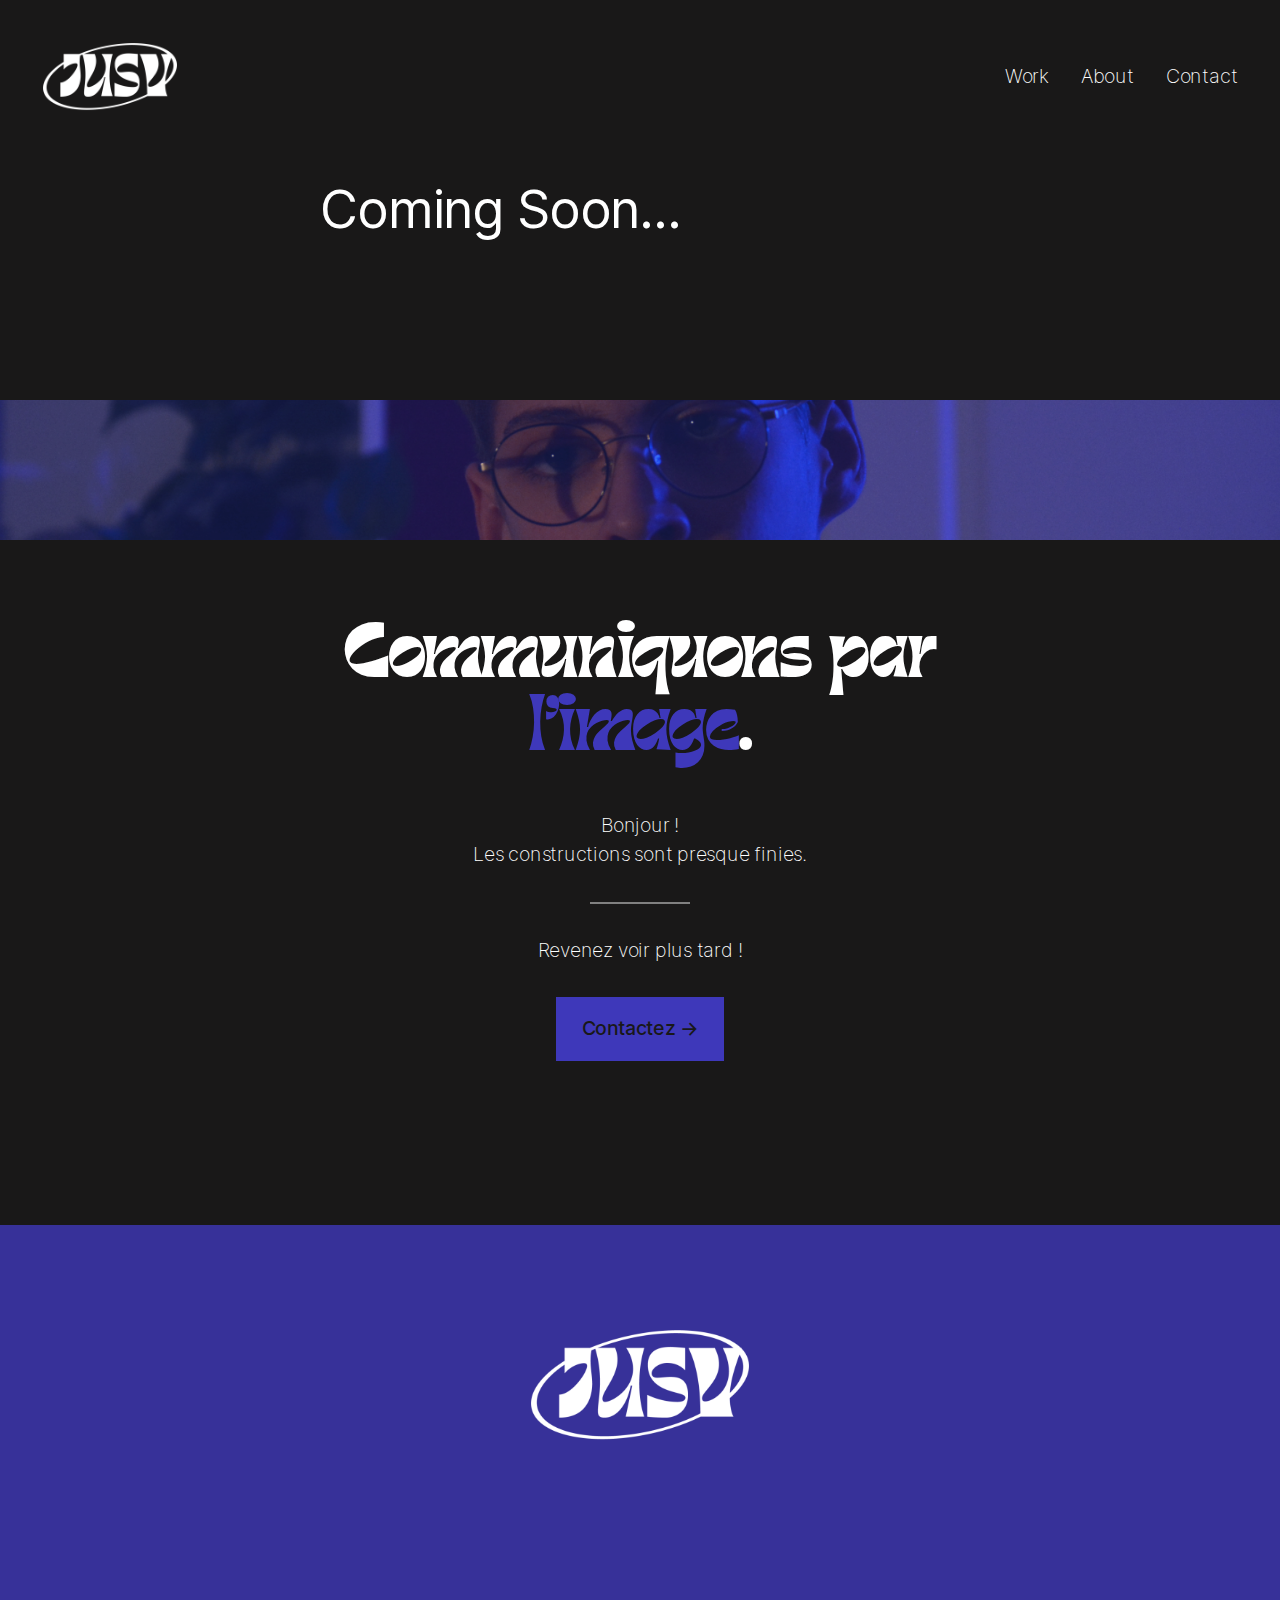
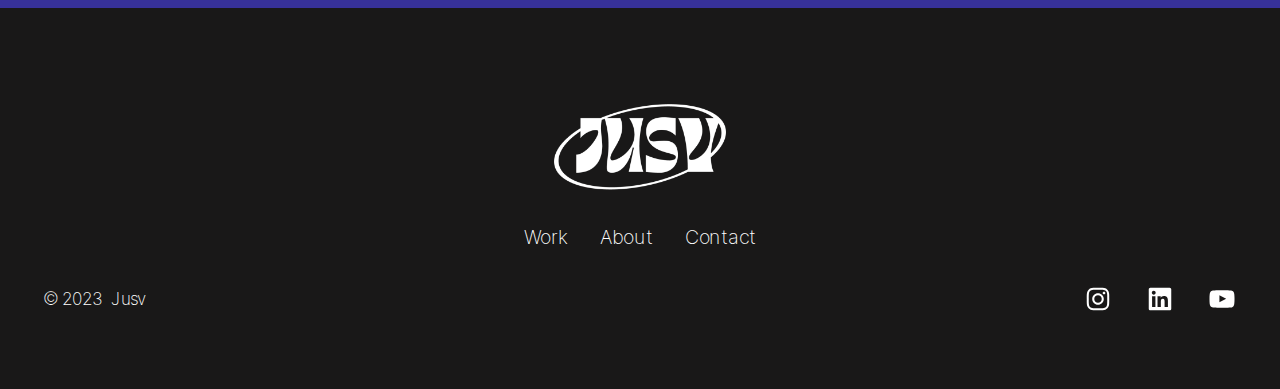
<file: index.html>
<!DOCTYPE html> <html lang="en-US"> <head> 	<meta charset="UTF-8" /> 	<meta name="viewport" content="width=device-width, initial-scale=1" /> <meta name='robots' content='index, follow, max-image-preview:large, max-snippet:-1, max-video-preview:-1' />   	<!-- This site is optimized with the Yoast SEO plugin v20.3 - https://yoast.com/wordpress/plugins/seo/ -->  	<meta name="description" content="Communiquons par l&#039;image. Collaborons pour communiquer du façons original qui conviendra à tout le monde ! (@jusv.fr)" />  	<link rel="canonical" href="http://jusv.local/coming-soon/" />  	<meta property="og:locale" content="en_US" />  	<meta property="og:type" content="article" />  	<meta property="og:title" content="Jusv - Coming Soon..." />  	<meta property="og:description" content="Communiquons par l&#039;image. Collaborons pour communiquer du façons original qui conviendra à tout le monde ! (@jusv.fr)" />  	<meta property="og:url" content="http://jusv.local/coming-soon/" />  	<meta property="og:site_name" content="Jusv" />  	<meta property="article:modified_time" content="2023-03-22T19:14:43+00:00" />  	<meta property="og:image" content="./images/cropped-jusv-stylax-white-4.png" />  	<meta property="og:image:width" content="512" />  	<meta property="og:image:height" content="512" />  	<meta property="og:image:type" content="image/png" />  	<meta name="twitter:card" content="summary_large_image" />  	<meta name="twitter:image" content="http://jusv.local/wp-content/uploads/2023/03/cropped-jusv-stylax-white-4.png" />  	<meta name="twitter:label1" content="Est. reading time" /> 	<meta name="twitter:data1" content="1 minute" />  	<script type="application/ld+json" class="yoast-schema-graph">{"@context":"https://schema.org","@graph":[{"@type":"WebPage","@id":"http://jusv.local/coming-soon/","url":"http://jusv.local/coming-soon/","name":"Jusv - Coming Soon...","isPartOf":{"@id":"http://jusv.local/#website"},"primaryImageOfPage":{"@id":"http://jusv.local/coming-soon/#primaryimage"},"image":{"@id":"http://jusv.local/coming-soon/#primaryimage"},"thumbnailUrl":"http://jusv.local/wp-content/uploads/2023/03/cropped-jusv-stylax-white-4.png","datePublished":"2023-03-21T20:43:09+00:00","dateModified":"2023-03-22T19:14:43+00:00","description":"Communiquons par l'image. Collaborons pour communiquer du façons original qui conviendra à tout le monde ! (@jusv.fr)","breadcrumb":{"@id":"http://jusv.local/coming-soon/#breadcrumb"},"inLanguage":"en-US","potentialAction":[{"@type":"ReadAction","target":["http://jusv.local/coming-soon/"]}]},{"@type":"ImageObject","inLanguage":"en-US","@id":"http://jusv.local/coming-soon/#primaryimage","url":"http://jusv.local/wp-content/uploads/2023/03/cropped-jusv-stylax-white-4.png","contentUrl":"http://jusv.local/wp-content/uploads/2023/03/cropped-jusv-stylax-white-4.png","width":512,"height":512},{"@type":"BreadcrumbList","@id":"http://jusv.local/coming-soon/#breadcrumb","itemListElement":[{"@type":"ListItem","position":1,"name":"Home","item":"http://jusv.local/"},{"@type":"ListItem","position":2,"name":"Coming Soon&#8230;"}]},{"@type":"WebSite","@id":"http://jusv.local/#website","url":"http://jusv.local/","name":"Jusv","description":"Communiquons par l&#039;image.","publisher":{"@id":"http://jusv.local/#organization"},"alternateName":"Justin Vrignaud","potentialAction":[{"@type":"SearchAction","target":{"@type":"EntryPoint","urlTemplate":"http://jusv.local/?s={search_term_string}"},"query-input":"required name=search_term_string"}],"inLanguage":"en-US"},{"@type":"Organization","@id":"http://jusv.local/#organization","name":"Jusv","alternateName":"Justin Vrignaud","url":"http://jusv.local/","logo":{"@type":"ImageObject","inLanguage":"en-US","@id":"http://jusv.local/#/schema/logo/image/","url":"http://jusv.local/wp-content/uploads/2023/03/jusv-1.png","contentUrl":"http://jusv.local/wp-content/uploads/2023/03/jusv-1.png","width":1000,"height":1000,"caption":"Jusv"},"image":{"@id":"http://jusv.local/#/schema/logo/image/"},"sameAs":["https://www.linkedin.com/company/jusv/","https://instagram.com/jusv.fr"]}]}</script>  	<!-- / Yoast SEO plugin. -->      <title>Jusv - Coming Soon...</title> <link rel="alternate" type="application/rss+xml" title="Jusv &raquo; Feed" href="http://jusv.local/feed/" /> <link rel="alternate" type="application/rss+xml" title="Jusv &raquo; Comments Feed" href="http://jusv.local/comments/feed/" /> <script>
window._wpemojiSettings = {"baseUrl":"https:\/\/s.w.org\/images\/core\/emoji\/14.0.0\/72x72\/","ext":".png","svgUrl":"https:\/\/s.w.org\/images\/core\/emoji\/14.0.0\/svg\/","svgExt":".svg","source":{"concatemoji":"http:\/\/jusv.local\/wp-includes\/js\/wp-emoji-release.min.js?ver=6.1.1"}};
/*! This file is auto-generated */
!function(e,a,t){var n,r,o,i=a.createElement("canvas"),p=i.getContext&&i.getContext("2d");function s(e,t){var a=String.fromCharCode,e=(p.clearRect(0,0,i.width,i.height),p.fillText(a.apply(this,e),0,0),i.toDataURL());return p.clearRect(0,0,i.width,i.height),p.fillText(a.apply(this,t),0,0),e===i.toDataURL()}function c(e){var t=a.createElement("script");t.src=e,t.defer=t.type="text/javascript",a.getElementsByTagName("head")[0].appendChild(t)}for(o=Array("flag","emoji"),t.supports={everything:!0,everythingExceptFlag:!0},r=0;r<o.length;r++)t.supports[o[r]]=function(e){if(p&&p.fillText)switch(p.textBaseline="top",p.font="600 32px Arial",e){case"flag":return s([127987,65039,8205,9895,65039],[127987,65039,8203,9895,65039])?!1:!s([55356,56826,55356,56819],[55356,56826,8203,55356,56819])&&!s([55356,57332,56128,56423,56128,56418,56128,56421,56128,56430,56128,56423,56128,56447],[55356,57332,8203,56128,56423,8203,56128,56418,8203,56128,56421,8203,56128,56430,8203,56128,56423,8203,56128,56447]);case"emoji":return!s([129777,127995,8205,129778,127999],[129777,127995,8203,129778,127999])}return!1}(o[r]),t.supports.everything=t.supports.everything&&t.supports[o[r]],"flag"!==o[r]&&(t.supports.everythingExceptFlag=t.supports.everythingExceptFlag&&t.supports[o[r]]);t.supports.everythingExceptFlag=t.supports.everythingExceptFlag&&!t.supports.flag,t.DOMReady=!1,t.readyCallback=function(){t.DOMReady=!0},t.supports.everything||(n=function(){t.readyCallback()},a.addEventListener?(a.addEventListener("DOMContentLoaded",n,!1),e.addEventListener("load",n,!1)):(e.attachEvent("onload",n),a.attachEvent("onreadystatechange",function(){"complete"===a.readyState&&t.readyCallback()})),(e=t.source||{}).concatemoji?c(e.concatemoji):e.wpemoji&&e.twemoji&&(c(e.twemoji),c(e.wpemoji)))}(window,document,window._wpemojiSettings);
</script> <style> img.wp-smiley, img.emoji { 	display: inline !important; 	border: none !important; 	box-shadow: none !important; 	height: 1em !important; 	width: 1em !important; 	margin: 0 0.07em !important; 	vertical-align: -0.1em !important; 	background: none !important; 	padding: 0 !important; } </style> 	<style id='wp-block-image-inline-css'> .wp-block-image img{height:auto;max-width:100%;vertical-align:bottom}.wp-block-image.has-custom-border img,.wp-block-image img{box-sizing:border-box}.wp-block-image.aligncenter{text-align:center}.wp-block-image.alignfull img,.wp-block-image.alignwide img{height:auto;width:100%}.wp-block-image.aligncenter,.wp-block-image .aligncenter,.wp-block-image.alignleft,.wp-block-image .alignleft,.wp-block-image.alignright,.wp-block-image .alignright{display:table}.wp-block-image.aligncenter>figcaption,.wp-block-image .aligncenter>figcaption,.wp-block-image.alignleft>figcaption,.wp-block-image .alignleft>figcaption,.wp-block-image.alignright>figcaption,.wp-block-image .alignright>figcaption{display:table-caption;caption-side:bottom}.wp-block-image .alignleft{float:left;margin:.5em 1em .5em 0}.wp-block-image .alignright{float:right;margin:.5em 0 .5em 1em}.wp-block-image .aligncenter{margin-left:auto;margin-right:auto}.wp-block-image figcaption{margin-top:.5em;margin-bottom:1em}.wp-block-image.is-style-circle-mask img,.wp-block-image.is-style-rounded img,.wp-block-image .is-style-rounded img{border-radius:9999px}@supports ((-webkit-mask-image:none) or (mask-image:none)) or (-webkit-mask-image:none){.wp-block-image.is-style-circle-mask img{-webkit-mask-image:url('data:image/svg+xml;utf8,<svg viewBox="0 0 100 100" xmlns="http://www.w3.org/2000/svg"><circle cx="50" cy="50" r="50"/></svg>');mask-image:url('data:image/svg+xml;utf8,<svg viewBox="0 0 100 100" xmlns="http://www.w3.org/2000/svg"><circle cx="50" cy="50" r="50"/></svg>');mask-mode:alpha;-webkit-mask-repeat:no-repeat;mask-repeat:no-repeat;-webkit-mask-size:contain;mask-size:contain;-webkit-mask-position:center;mask-position:center;border-radius:0}}.wp-block-image :where(.has-border-color){border-style:solid}.wp-block-image :where([style*=border-top-color]){border-top-style:solid}.wp-block-image :where([style*=border-right-color]){border-right-style:solid}.wp-block-image :where([style*=border-bottom-color]){border-bottom-style:solid}.wp-block-image :where([style*=border-left-color]){border-left-style:solid}.wp-block-image :where([style*=border-width]){border-style:solid}.wp-block-image :where([style*=border-top-width]){border-top-style:solid}.wp-block-image :where([style*=border-right-width]){border-right-style:solid}.wp-block-image :where([style*=border-bottom-width]){border-bottom-style:solid}.wp-block-image :where([style*=border-left-width]){border-left-style:solid}.wp-block-image figure{margin:0} .wp-block-image figcaption{color:#555;font-size:13px;text-align:center}.is-dark-theme .wp-block-image figcaption{color:hsla(0,0%,100%,.65)}.wp-block-image{margin:0 0 1em} </style> <style id='wp-block-navigation-link-inline-css'> .wp-block-navigation .wp-block-navigation-item__label{word-break:normal;overflow-wrap:break-word}.wp-block-navigation .wp-block-navigation-item__description{display:none} </style> <link rel='stylesheet' id='wp-block-navigation-css' href='./css/navigation-style.min.css' media='all' /> <style id='wp-block-navigation-inline-css'> .wp-block-navigation a:where(:not(.wp-element-button)){color: inherit;text-decoration: none;} .wp-block-navigation a:where(:not(.wp-element-button)):hover{text-decoration: underline;} </style> <style id='wp-block-group-inline-css'> .wp-block-group{box-sizing:border-box} :where(.wp-block-group.has-background){padding:1.25em 2.375em} </style> <style id='wp-block-template-part-inline-css'> .wp-block-template-part.has-background{padding:1.25em 2.375em;margin-top:0;margin-bottom:0} </style> <style id='wp-block-post-title-inline-css'> .wp-block-post-title{word-break:break-word;box-sizing:border-box}.wp-block-post-title a{display:inline-block} .wp-block-post-title a:where(:not(.wp-element-button)){text-decoration: none;} .wp-block-post-title a:where(:not(.wp-element-button)):hover{text-decoration: underline;} </style> <style id='wp-block-post-featured-image-inline-css'> .wp-block-post-featured-image{margin-left:0;margin-right:0}.wp-block-post-featured-image a{display:block}.wp-block-post-featured-image img{max-width:100%;width:100%;height:auto;vertical-align:bottom;box-sizing:border-box}.wp-block-post-featured-image.alignfull img,.wp-block-post-featured-image.alignwide img{width:100%}.wp-block-post-featured-image .wp-block-post-featured-image__overlay.has-background-dim{position:absolute;inset:0;background-color:#000}.wp-block-post-featured-image{position:relative}.wp-block-post-featured-image .wp-block-post-featured-image__overlay.has-background-gradient{background-color:transparent}.wp-block-post-featured-image .wp-block-post-featured-image__overlay.has-background-dim-0{opacity:0}.wp-block-post-featured-image .wp-block-post-featured-image__overlay.has-background-dim-10{opacity:.1}.wp-block-post-featured-image .wp-block-post-featured-image__overlay.has-background-dim-20{opacity:.2}.wp-block-post-featured-image .wp-block-post-featured-image__overlay.has-background-dim-30{opacity:.3}.wp-block-post-featured-image .wp-block-post-featured-image__overlay.has-background-dim-40{opacity:.4}.wp-block-post-featured-image .wp-block-post-featured-image__overlay.has-background-dim-50{opacity:.5}.wp-block-post-featured-image .wp-block-post-featured-image__overlay.has-background-dim-60{opacity:.6}.wp-block-post-featured-image .wp-block-post-featured-image__overlay.has-background-dim-70{opacity:.7}.wp-block-post-featured-image .wp-block-post-featured-image__overlay.has-background-dim-80{opacity:.8}.wp-block-post-featured-image .wp-block-post-featured-image__overlay.has-background-dim-90{opacity:.9}.wp-block-post-featured-image .wp-block-post-featured-image__overlay.has-background-dim-100{opacity:1} </style> <style id='wp-block-buttons-inline-css'> .wp-block-buttons.is-vertical{flex-direction:column}.wp-block-buttons.is-vertical>.wp-block-button:last-child{margin-bottom:0}.wp-block-buttons>.wp-block-button{display:inline-block;margin:0}.wp-block-buttons.is-content-justification-left{justify-content:flex-start}.wp-block-buttons.is-content-justification-left.is-vertical{align-items:flex-start}.wp-block-buttons.is-content-justification-center{justify-content:center}.wp-block-buttons.is-content-justification-center.is-vertical{align-items:center}.wp-block-buttons.is-content-justification-right{justify-content:flex-end}.wp-block-buttons.is-content-justification-right.is-vertical{align-items:flex-end}.wp-block-buttons.is-content-justification-space-between{justify-content:space-between}.wp-block-buttons.aligncenter{text-align:center}.wp-block-buttons:not(.is-content-justification-space-between,.is-content-justification-right,.is-content-justification-left,.is-content-justification-center) .wp-block-button.aligncenter{margin-left:auto;margin-right:auto;width:100%}.wp-block-buttons[style*=text-decoration] .wp-block-button,.wp-block-buttons[style*=text-decoration] .wp-block-button__link{text-decoration:inherit}.wp-block-buttons.has-custom-font-size .wp-block-button__link{font-size:inherit}.wp-block-button.aligncenter{text-align:center} .wp-block-buttons.is-layout-flow > *{margin-block-start: 0;margin-block-end: 0;}.wp-block-buttons.is-layout-flow > * + *{margin-block-start: 1em;margin-block-end: 0;}.wp-block-buttons.is-layout-constrained > *{margin-block-start: 0;margin-block-end: 0;}.wp-block-buttons.is-layout-constrained > * + *{margin-block-start: 1em;margin-block-end: 0;}.wp-block-buttons.is-layout-flex{gap: 1em;} </style> <style id='wp-block-paragraph-inline-css'> .is-small-text{font-size:.875em}.is-regular-text{font-size:1em}.is-large-text{font-size:2.25em}.is-larger-text{font-size:3em}.has-drop-cap:not(:focus):first-letter{float:left;font-size:8.4em;line-height:.68;font-weight:100;margin:.05em .1em 0 0;text-transform:uppercase;font-style:normal}p.has-drop-cap.has-background{overflow:hidden}p.has-background{padding:1.25em 2.375em}:where(p.has-text-color:not(.has-link-color)) a{color:inherit} p{line-height: var(--wp--custom--typography--line-height--body);} </style> <link rel='stylesheet' id='wp-block-cover-css' href='./css/cover-style.min.css' media='all' /> <style id='wp-block-heading-inline-css'> h1.has-background,h2.has-background,h3.has-background,h4.has-background,h5.has-background,h6.has-background{padding:1.25em 2.375em} </style> <link rel='stylesheet' id='otter-animation-css' href='./css/blocks-animation-build-animation-index.css' media='all' /> <style id='wp-block-separator-inline-css'> @charset "UTF-8";.wp-block-separator{border:1px solid;border-right:none;border-left:none}.wp-block-separator.is-style-dots{background:none!important;border:none;text-align:center;line-height:1;height:auto}.wp-block-separator.is-style-dots:before{content:"···";color:currentColor;font-size:1.5em;letter-spacing:2em;padding-left:2em;font-family:serif} .wp-block-separator.has-css-opacity{opacity:.4}.wp-block-separator{border:none;border-bottom:2px solid;margin-left:auto;margin-right:auto}.wp-block-separator.has-alpha-channel-opacity{opacity:1}.wp-block-separator:not(.is-style-wide):not(.is-style-dots){width:100px}.wp-block-separator.has-background:not(.is-style-dots){border-bottom:none;height:1px}.wp-block-separator.has-background:not(.is-style-wide):not(.is-style-dots){height:2px} </style> <style id='wp-block-button-inline-css'> .wp-block-button__link{cursor:pointer;display:inline-block;text-align:center;word-break:break-word;box-sizing:border-box}.wp-block-button__link.aligncenter{text-align:center}.wp-block-button__link.alignright{text-align:right}:where(.wp-block-button__link){box-shadow:none;text-decoration:none;border-radius:9999px;padding:calc(.667em + 2px) calc(1.333em + 2px)}.wp-block-button[style*=text-decoration] .wp-block-button__link{text-decoration:inherit}.wp-block-buttons>.wp-block-button.has-custom-width{max-width:none}.wp-block-buttons>.wp-block-button.has-custom-width .wp-block-button__link{width:100%}.wp-block-buttons>.wp-block-button.has-custom-font-size .wp-block-button__link{font-size:inherit}.wp-block-buttons>.wp-block-button.wp-block-button__width-25{width:calc(25% - var(--wp--style--block-gap, .5em)*0.75)}.wp-block-buttons>.wp-block-button.wp-block-button__width-50{width:calc(50% - var(--wp--style--block-gap, .5em)*0.5)}.wp-block-buttons>.wp-block-button.wp-block-button__width-75{width:calc(75% - var(--wp--style--block-gap, .5em)*0.25)}.wp-block-buttons>.wp-block-button.wp-block-button__width-100{width:100%;flex-basis:100%}.wp-block-buttons.is-vertical>.wp-block-button.wp-block-button__width-25{width:25%}.wp-block-buttons.is-vertical>.wp-block-button.wp-block-button__width-50{width:50%}.wp-block-buttons.is-vertical>.wp-block-button.wp-block-button__width-75{width:75%}.wp-block-button.is-style-squared,.wp-block-button__link.wp-block-button.is-style-squared{border-radius:0}.wp-block-button.no-border-radius,.wp-block-button__link.no-border-radius{border-radius:0!important}.wp-block-button.is-style-outline>.wp-block-button__link,.wp-block-button .wp-block-button__link.is-style-outline{border:2px solid;padding:.667em 1.333em}.wp-block-button.is-style-outline>.wp-block-button__link:not(.has-text-color),.wp-block-button .wp-block-button__link.is-style-outline:not(.has-text-color){color:currentColor}.wp-block-button.is-style-outline>.wp-block-button__link:not(.has-background),.wp-block-button .wp-block-button__link.is-style-outline:not(.has-background){background-color:transparent;background-image:none} </style> <style id='wp-block-spacer-inline-css'> .wp-block-spacer{clear:both} .wp-block-spacer{margin-top: 0px;margin-bottom: 0px;} </style> <link rel='stylesheet' id='wp-block-social-links-css' href='./css/social-links-style.min.css' media='all' /> <style id='wp-block-site-title-inline-css'> .wp-block-site-title{font-family: inherit;font-style: inherit;font-weight: inherit;margin-top: 0px;margin-bottom: 0px;text-transform: inherit;} .wp-block-site-title a:where(:not(.wp-element-button)){text-decoration: none;} .wp-block-site-title a:where(:not(.wp-element-button)):hover{text-decoration: underline;} </style> <style id='wp-block-library-inline-css'> :root{--wp-admin-theme-color:#007cba;--wp-admin-theme-color--rgb:0,124,186;--wp-admin-theme-color-darker-10:#006ba1;--wp-admin-theme-color-darker-10--rgb:0,107,161;--wp-admin-theme-color-darker-20:#005a87;--wp-admin-theme-color-darker-20--rgb:0,90,135;--wp-admin-border-width-focus:2px}@media (-webkit-min-device-pixel-ratio:2),(min-resolution:192dpi){:root{--wp-admin-border-width-focus:1.5px}}.wp-element-button{cursor:pointer}:root{--wp--preset--font-size--normal:16px;--wp--preset--font-size--huge:42px}:root .has-very-light-gray-background-color{background-color:#eee}:root .has-very-dark-gray-background-color{background-color:#313131}:root .has-very-light-gray-color{color:#eee}:root .has-very-dark-gray-color{color:#313131}:root .has-vivid-green-cyan-to-vivid-cyan-blue-gradient-background{background:linear-gradient(135deg,#00d084,#0693e3)}:root .has-purple-crush-gradient-background{background:linear-gradient(135deg,#34e2e4,#4721fb 50%,#ab1dfe)}:root .has-hazy-dawn-gradient-background{background:linear-gradient(135deg,#faaca8,#dad0ec)}:root .has-subdued-olive-gradient-background{background:linear-gradient(135deg,#fafae1,#67a671)}:root .has-atomic-cream-gradient-background{background:linear-gradient(135deg,#fdd79a,#004a59)}:root .has-nightshade-gradient-background{background:linear-gradient(135deg,#330968,#31cdcf)}:root .has-midnight-gradient-background{background:linear-gradient(135deg,#020381,#2874fc)}.has-regular-font-size{font-size:1em}.has-larger-font-size{font-size:2.625em}.has-normal-font-size{font-size:var(--wp--preset--font-size--normal)}.has-huge-font-size{font-size:var(--wp--preset--font-size--huge)}.has-text-align-center{text-align:center}.has-text-align-left{text-align:left}.has-text-align-right{text-align:right}#end-resizable-editor-section{display:none}.aligncenter{clear:both}.items-justified-left{justify-content:flex-start}.items-justified-center{justify-content:center}.items-justified-right{justify-content:flex-end}.items-justified-space-between{justify-content:space-between}.screen-reader-text{border:0;clip:rect(1px,1px,1px,1px);clip-path:inset(50%);height:1px;margin:-1px;overflow:hidden;padding:0;position:absolute;width:1px;word-wrap:normal!important}.screen-reader-text:focus{background-color:#ddd;clip:auto!important;clip-path:none;color:#444;display:block;font-size:1em;height:auto;left:5px;line-height:normal;padding:15px 23px 14px;text-decoration:none;top:5px;width:auto;z-index:100000}html :where(.has-border-color){border-style:solid}html :where([style*=border-top-color]){border-top-style:solid}html :where([style*=border-right-color]){border-right-style:solid}html :where([style*=border-bottom-color]){border-bottom-style:solid}html :where([style*=border-left-color]){border-left-style:solid}html :where([style*=border-width]){border-style:solid}html :where([style*=border-top-width]){border-top-style:solid}html :where([style*=border-right-width]){border-right-style:solid}html :where([style*=border-bottom-width]){border-bottom-style:solid}html :where([style*=border-left-width]){border-left-style:solid}html :where(img[class*=wp-image-]){height:auto;max-width:100%}figure{margin:0 0 1em} </style> <style id='global-styles-inline-css'> body{--wp--preset--color--black: #000000;--wp--preset--color--cyan-bluish-gray: #abb8c3;--wp--preset--color--white: #ffffff;--wp--preset--color--pale-pink: #f78da7;--wp--preset--color--vivid-red: #cf2e2e;--wp--preset--color--luminous-vivid-orange: #ff6900;--wp--preset--color--luminous-vivid-amber: #fcb900;--wp--preset--color--light-green-cyan: #7bdcb5;--wp--preset--color--vivid-green-cyan: #00d084;--wp--preset--color--pale-cyan-blue: #8ed1fc;--wp--preset--color--vivid-cyan-blue: #0693e3;--wp--preset--color--vivid-purple: #9b51e0;--wp--preset--color--foreground: #FFFFFF;--wp--preset--color--background: #191818;--wp--preset--color--primary: #3e38ba;--wp--preset--color--secondary: #505050;--wp--preset--color--tertiary: #272727;--wp--preset--color--quaternary: #212121;--wp--preset--gradient--vivid-cyan-blue-to-vivid-purple: linear-gradient(135deg,rgba(6,147,227,1) 0%,rgb(155,81,224) 100%);--wp--preset--gradient--light-green-cyan-to-vivid-green-cyan: linear-gradient(135deg,rgb(122,220,180) 0%,rgb(0,208,130) 100%);--wp--preset--gradient--luminous-vivid-amber-to-luminous-vivid-orange: linear-gradient(135deg,rgba(252,185,0,1) 0%,rgba(255,105,0,1) 100%);--wp--preset--gradient--luminous-vivid-orange-to-vivid-red: linear-gradient(135deg,rgba(255,105,0,1) 0%,rgb(207,46,46) 100%);--wp--preset--gradient--very-light-gray-to-cyan-bluish-gray: linear-gradient(135deg,rgb(238,238,238) 0%,rgb(169,184,195) 100%);--wp--preset--gradient--cool-to-warm-spectrum: linear-gradient(135deg,rgb(74,234,220) 0%,rgb(151,120,209) 20%,rgb(207,42,186) 40%,rgb(238,44,130) 60%,rgb(251,105,98) 80%,rgb(254,248,76) 100%);--wp--preset--gradient--blush-light-purple: linear-gradient(135deg,rgb(255,206,236) 0%,rgb(152,150,240) 100%);--wp--preset--gradient--blush-bordeaux: linear-gradient(135deg,rgb(254,205,165) 0%,rgb(254,45,45) 50%,rgb(107,0,62) 100%);--wp--preset--gradient--luminous-dusk: linear-gradient(135deg,rgb(255,203,112) 0%,rgb(199,81,192) 50%,rgb(65,88,208) 100%);--wp--preset--gradient--pale-ocean: linear-gradient(135deg,rgb(255,245,203) 0%,rgb(182,227,212) 50%,rgb(51,167,181) 100%);--wp--preset--gradient--electric-grass: linear-gradient(135deg,rgb(202,248,128) 0%,rgb(113,206,126) 100%);--wp--preset--gradient--midnight: linear-gradient(135deg,rgb(2,3,129) 0%,rgb(40,116,252) 100%);--wp--preset--gradient--foreground-to-background: linear-gradient(160deg, var(--wp--preset--color--foreground), var(--wp--preset--color--background));--wp--preset--gradient--foreground-to-primary: linear-gradient(135deg,rgb(62,56,186) 0%,rgb(225,225,225) 100%);--wp--preset--gradient--foreground-to-secondary: linear-gradient(160deg, var(--wp--preset--color--foreground), var(--wp--preset--color--secondary));--wp--preset--gradient--foreground-to-quaternary: linear-gradient(160deg, var(--wp--preset--color--foreground), var(--wp--preset--color--quaternary));--wp--preset--gradient--foreground-to-tertiary: linear-gradient(160deg, var(--wp--preset--color--foreground), var(--wp--preset--color--tertiary));--wp--preset--gradient--background-to-foreground: linear-gradient(160deg, var(--wp--preset--color--background), var(--wp--preset--color--foreground));--wp--preset--gradient--background-to-primary: linear-gradient(160deg, var(--wp--preset--color--background), var(--wp--preset--color--primary));--wp--preset--gradient--background-to-secondary: linear-gradient(160deg, var(--wp--preset--color--background), var(--wp--preset--color--secondary));--wp--preset--gradient--background-to-quaternary: linear-gradient(160deg, var(--wp--preset--color--background), var(--wp--preset--color--quaternary));--wp--preset--gradient--background-to-tertiary: linear-gradient(160deg, var(--wp--preset--color--background), var(--wp--preset--color--tertiary));--wp--preset--gradient--primary-to-background: linear-gradient(160deg, var(--wp--preset--color--primary), var(--wp--preset--color--background));--wp--preset--gradient--primary-to-foreground: linear-gradient(160deg, var(--wp--preset--color--primary), var(--wp--preset--color--foreground));--wp--preset--gradient--primary-to-secondary: linear-gradient(160deg, var(--wp--preset--color--primary), var(--wp--preset--color--secondary));--wp--preset--gradient--primary-to-quaternary: linear-gradient(160deg, var(--wp--preset--color--primary), var(--wp--preset--color--quaternary));--wp--preset--gradient--primary-to-tertiary: linear-gradient(160deg, var(--wp--preset--color--primary), var(--wp--preset--color--tertiary));--wp--preset--gradient--secondary-to-background: linear-gradient(160deg, var(--wp--preset--color--secondary), var(--wp--preset--color--background));--wp--preset--gradient--secondary-to-foreground: linear-gradient(160deg, var(--wp--preset--color--secondary), var(--wp--preset--color--foreground));--wp--preset--gradient--secondary-to-primary: linear-gradient(160deg, var(--wp--preset--color--secondary), var(--wp--preset--color--primary));--wp--preset--gradient--secondary-to-quaternary: linear-gradient(160deg, var(--wp--preset--color--secondary), var(--wp--preset--color--quaternary));--wp--preset--gradient--secondary-to-tertiary: linear-gradient(160deg, var(--wp--preset--color--secondary), var(--wp--preset--color--tertiary));--wp--preset--gradient--tertiary-to-background: linear-gradient(160deg, var(--wp--preset--color--tertiary), var(--wp--preset--color--background));--wp--preset--gradient--tertiary-to-foreground: linear-gradient(160deg, var(--wp--preset--color--tertiary), var(--wp--preset--color--foreground));--wp--preset--gradient--tertiary-to-primary: linear-gradient(160deg, var(--wp--preset--color--tertiary), var(--wp--preset--color--primary));--wp--preset--gradient--tertiary-to-secondary: linear-gradient(160deg, var(--wp--preset--color--tertiary), var(--wp--preset--color--secondary));--wp--preset--gradient--tertiary-to-quaternary: linear-gradient(160deg, var(--wp--preset--color--tertiary), var(--wp--preset--color--quaternary));--wp--preset--gradient--quaternary-to-background: linear-gradient(160deg, var(--wp--preset--color--quaternary), var(--wp--preset--color--background));--wp--preset--gradient--quaternary-to-foreground: linear-gradient(160deg, var(--wp--preset--color--quaternary), var(--wp--preset--color--foreground));--wp--preset--gradient--quaternary-to-primary: linear-gradient(160deg, var(--wp--preset--color--quaternary), var(--wp--preset--color--primary));--wp--preset--gradient--quaternary-to-secondary: linear-gradient(160deg, var(--wp--preset--color--quaternary), var(--wp--preset--color--secondary));--wp--preset--gradient--quaternary-to-tertiary: linear-gradient(160deg, var(--wp--preset--color--quaternary), var(--wp--preset--color--tertiary));--wp--preset--duotone--dark-grayscale: url('#wp-duotone-dark-grayscale');--wp--preset--duotone--grayscale: url('#wp-duotone-grayscale');--wp--preset--duotone--purple-yellow: url('#wp-duotone-purple-yellow');--wp--preset--duotone--blue-red: url('#wp-duotone-blue-red');--wp--preset--duotone--midnight: url('#wp-duotone-midnight');--wp--preset--duotone--magenta-yellow: url('#wp-duotone-magenta-yellow');--wp--preset--duotone--purple-green: url('#wp-duotone-purple-green');--wp--preset--duotone--blue-orange: url('#wp-duotone-blue-orange');--wp--preset--font-size--small: clamp(16px, 1rem + ((1vw - 7.68px) * 0.24), 18px);--wp--preset--font-size--medium: clamp(17px, 1.063rem + ((1vw - 7.68px) * 0.481), 21px);--wp--preset--font-size--large: clamp(21px, 1.313rem + ((1vw - 7.68px) * 0.361), 24px);--wp--preset--font-size--x-large: clamp(31.5px, 1.969rem + ((1vw - 7.68px) * 1.262), 42px);--wp--preset--font-size--tiny: clamp(14px, 0.875rem + ((1vw - 7.68px) * 0.24), 16px);--wp--preset--font-size--extra-large: clamp(24px, 1.5rem + ((1vw - 7.68px) * 0.962), 32px);--wp--preset--font-size--huge: clamp(36px, 2.25rem + ((1vw - 7.68px) * 3.365), 64px);--wp--preset--font-size--gigantic: clamp(64px, 4rem + ((1vw - 7.68px) * 3.846), 96px);--wp--preset--font-size--heading-1: clamp(34px, 2.125rem + ((1vw - 7.68px) * 3.606), 64px);--wp--preset--font-size--heading-2: clamp(32px, 2rem + ((1vw - 7.68px) * 2.885), 56px);--wp--preset--font-size--heading-3: clamp(28px, 1.75rem + ((1vw - 7.68px) * 2.404), 48px);--wp--preset--font-size--heading-4: clamp(24px, 1.5rem + ((1vw - 7.68px) * 1.923), 40px);--wp--preset--font-size--heading-5: clamp(22px, 1.375rem + ((1vw - 7.68px) * 1.202), 32px);--wp--preset--font-size--heading-6: clamp(20px, 1.25rem + ((1vw - 7.68px) * 0.481), 24px);--wp--preset--font-family--default: Inter, ui-sans-serif, -apple-system, BlinkMacSystemFont, "Segoe UI", Roboto, "Helvetica Neue", sans-serif;--wp--preset--font-family--system-sans-serif: ui-sans-serif, -apple-system, BlinkMacSystemFont, "Segoe UI", Roboto, "Helvetica Neue", sans-serif;--wp--preset--font-family--system-serif: ui-serif, Georgia, serif;--wp--preset--font-family--system-monospace: ui-monospace, Menlo, Consolas, Monaco, "Liberation Mono", "Lucida Console", monospace;--wp--preset--spacing--10: 8px;--wp--preset--spacing--20: 12px;--wp--preset--spacing--30: 16px;--wp--preset--spacing--40: 24px;--wp--preset--spacing--50: 32px;--wp--preset--spacing--60: clamp(24px, 3.333vw, 48px);--wp--preset--spacing--70: clamp(48px, 9vw, 64px);--wp--preset--spacing--80: clamp(64px, 6.666vw, 96px);--wp--custom--spacing--baseline: 16px;--wp--custom--spacing--small: min(32px, 6.4vw);--wp--custom--spacing--gap--horizontal: clamp( calc( 1.5 * var(--wp--custom--spacing--baseline) ), 2.222vw, calc( 2 * var(--wp--custom--spacing--baseline) ) );--wp--custom--spacing--gap--vertical: clamp( calc( 1.5 * var(--wp--custom--spacing--baseline) ), 3.333vw, calc( 3 * var(--wp--custom--spacing--baseline) ) );--wp--custom--spacing--gutter: clamp( calc( 1.5 * var(--wp--custom--spacing--baseline) ), 3.333vw, calc( 3 * var(--wp--custom--spacing--baseline) ) );--wp--custom--spacing--outer: var(--wp--custom--spacing--gutter);--wp--custom--typography--letter-spacing--body: -0.011em;--wp--custom--typography--letter-spacing--heading: -0.022em;--wp--custom--typography--letter-spacing--gigantic: -0.033em;--wp--custom--typography--letter-spacing--uppercase: 0;--wp--custom--typography--line-height--body: calc( 1.5em );--wp--custom--typography--line-height--headings--gigantic: 1.05;--wp--custom--typography--line-height--headings--large: 1.3;}body { margin: 0;--wp--style--global--content-size: 640px;--wp--style--global--wide-size: 1920px; }.wp-site-blocks { padding-top: var(--wp--style--root--padding-top); padding-bottom: var(--wp--style--root--padding-bottom); }.has-global-padding { padding-right: var(--wp--style--root--padding-right); padding-left: var(--wp--style--root--padding-left); }.has-global-padding :where(.has-global-padding) { padding-right: 0; padding-left: 0; }.has-global-padding > .alignfull { margin-right: calc(var(--wp--style--root--padding-right) * -1); margin-left: calc(var(--wp--style--root--padding-left) * -1); }.has-global-padding :where(.has-global-padding) > .alignfull { margin-right: 0; margin-left: 0; }.has-global-padding > .alignfull:where(:not(.has-global-padding)) > :where([class*="wp-block-"]:not(.alignfull):not([class*="__"]),p,h1,h2,h3,h4,h5,h6,ul,ol) { padding-right: var(--wp--style--root--padding-right); padding-left: var(--wp--style--root--padding-left); }.has-global-padding :where(.has-global-padding) > .alignfull:where(:not(.has-global-padding)) > :where([class*="wp-block-"]:not(.alignfull):not([class*="__"]),p,h1,h2,h3,h4,h5,h6,ul,ol) { padding-right: 0; padding-left: 0; }.wp-site-blocks > .alignleft { float: left; margin-right: 2em; }.wp-site-blocks > .alignright { float: right; margin-left: 2em; }.wp-site-blocks > .aligncenter { justify-content: center; margin-left: auto; margin-right: auto; }.wp-site-blocks > * { margin-block-start: 0; margin-block-end: 0; }.wp-site-blocks > * + * { margin-block-start: min(32px, 6.4vw); }body { --wp--style--block-gap: min(32px, 6.4vw); }body .is-layout-flow > *{margin-block-start: 0;margin-block-end: 0;}body .is-layout-flow > * + *{margin-block-start: min(32px, 6.4vw);margin-block-end: 0;}body .is-layout-constrained > *{margin-block-start: 0;margin-block-end: 0;}body .is-layout-constrained > * + *{margin-block-start: min(32px, 6.4vw);margin-block-end: 0;}body .is-layout-flex{gap: min(32px, 6.4vw);}body .is-layout-flow > .alignleft{float: left;margin-inline-start: 0;margin-inline-end: 2em;}body .is-layout-flow > .alignright{float: right;margin-inline-start: 2em;margin-inline-end: 0;}body .is-layout-flow > .aligncenter{margin-left: auto !important;margin-right: auto !important;}body .is-layout-constrained > .alignleft{float: left;margin-inline-start: 0;margin-inline-end: 2em;}body .is-layout-constrained > .alignright{float: right;margin-inline-start: 2em;margin-inline-end: 0;}body .is-layout-constrained > .aligncenter{margin-left: auto !important;margin-right: auto !important;}body .is-layout-constrained > :where(:not(.alignleft):not(.alignright):not(.alignfull)){max-width: var(--wp--style--global--content-size);margin-left: auto !important;margin-right: auto !important;}body .is-layout-constrained > .alignwide{max-width: var(--wp--style--global--wide-size);}body .is-layout-flex{display: flex;}body .is-layout-flex{flex-wrap: wrap;align-items: center;}body .is-layout-flex > *{margin: 0;}body{background-color: var(--wp--preset--color--background);color: var(--wp--preset--color--foreground);font-family: var(--wp--preset--font-family--default);font-size: var(--wp--preset--font-size--medium);font-style: normal;font-weight: 200;letter-spacing: var(--wp--custom--typography--letter-spacing--body);line-height: var(--wp--custom--typography--line-height--body);--wp--style--root--padding-top: var(--wp--preset--spacing--60);--wp--style--root--padding-right: var(--wp--preset--spacing--60);--wp--style--root--padding-bottom: var(--wp--preset--spacing--60);--wp--style--root--padding-left: var(--wp--preset--spacing--60);}a:where(:not(.wp-element-button)){color: inherit;text-decoration: underline;}a:where(:not(.wp-element-button)):hover{text-decoration: none;}h1, h2, h3, h4, h5, h6{font-weight: 400;letter-spacing: var(--wp--custom--typography--letter-spacing--heading);margin-top: .75em;margin-bottom: 1em;}h1{font-size: var(--wp--preset--font-size--heading-1);line-height: var(--wp--custom--typography--line-height--headings--large);}h2{font-size: var(--wp--preset--font-size--heading-2);line-height: var(--wp--custom--typography--line-height--headings--large);}h3{font-size: var(--wp--preset--font-size--heading-3);line-height: var(--wp--custom--typography--line-height--headings--large);}h4{font-size: var(--wp--preset--font-size--heading-4);line-height: var(--wp--custom--typography--line-height--headings--large);}h5{font-size: var(--wp--preset--font-size--heading-5);line-height: var(--wp--custom--typography--line-height--headings--large);}h6{font-size: var(--wp--preset--font-size--heading-6);line-height: var(--wp--custom--typography--line-height--headings--small);}.wp-element-button, .wp-block-button__link{background-color: var(--wp--preset--color--primary);border-radius: 0;border-width: 0;color: var(--wp--preset--color--background);font-family: inherit;font-size: var(--wp--preset--font-size--medium);font-weight: 500;line-height: var(--wp--custom--typography--line-height--headings--large);padding-top: 1em;padding-right: 1.33em;padding-bottom: 1em;padding-left: 1.33em;text-decoration: none;}.wp-element-caption, .wp-block-audio figcaption, .wp-block-embed figcaption, .wp-block-gallery figcaption, .wp-block-image figcaption, .wp-block-table figcaption, .wp-block-video figcaption{color: var(--wp--preset--color--secondary);font-size: var(--wp--preset--font-size--small);margin-top: .75em;margin-bottom: 0;}.has-black-color{color: var(--wp--preset--color--black) !important;}.has-cyan-bluish-gray-color{color: var(--wp--preset--color--cyan-bluish-gray) !important;}.has-white-color{color: var(--wp--preset--color--white) !important;}.has-pale-pink-color{color: var(--wp--preset--color--pale-pink) !important;}.has-vivid-red-color{color: var(--wp--preset--color--vivid-red) !important;}.has-luminous-vivid-orange-color{color: var(--wp--preset--color--luminous-vivid-orange) !important;}.has-luminous-vivid-amber-color{color: var(--wp--preset--color--luminous-vivid-amber) !important;}.has-light-green-cyan-color{color: var(--wp--preset--color--light-green-cyan) !important;}.has-vivid-green-cyan-color{color: var(--wp--preset--color--vivid-green-cyan) !important;}.has-pale-cyan-blue-color{color: var(--wp--preset--color--pale-cyan-blue) !important;}.has-vivid-cyan-blue-color{color: var(--wp--preset--color--vivid-cyan-blue) !important;}.has-vivid-purple-color{color: var(--wp--preset--color--vivid-purple) !important;}.has-foreground-color{color: var(--wp--preset--color--foreground) !important;}.has-background-color{color: var(--wp--preset--color--background) !important;}.has-primary-color{color: var(--wp--preset--color--primary) !important;}.has-secondary-color{color: var(--wp--preset--color--secondary) !important;}.has-tertiary-color{color: var(--wp--preset--color--tertiary) !important;}.has-quaternary-color{color: var(--wp--preset--color--quaternary) !important;}.has-black-background-color{background-color: var(--wp--preset--color--black) !important;}.has-cyan-bluish-gray-background-color{background-color: var(--wp--preset--color--cyan-bluish-gray) !important;}.has-white-background-color{background-color: var(--wp--preset--color--white) !important;}.has-pale-pink-background-color{background-color: var(--wp--preset--color--pale-pink) !important;}.has-vivid-red-background-color{background-color: var(--wp--preset--color--vivid-red) !important;}.has-luminous-vivid-orange-background-color{background-color: var(--wp--preset--color--luminous-vivid-orange) !important;}.has-luminous-vivid-amber-background-color{background-color: var(--wp--preset--color--luminous-vivid-amber) !important;}.has-light-green-cyan-background-color{background-color: var(--wp--preset--color--light-green-cyan) !important;}.has-vivid-green-cyan-background-color{background-color: var(--wp--preset--color--vivid-green-cyan) !important;}.has-pale-cyan-blue-background-color{background-color: var(--wp--preset--color--pale-cyan-blue) !important;}.has-vivid-cyan-blue-background-color{background-color: var(--wp--preset--color--vivid-cyan-blue) !important;}.has-vivid-purple-background-color{background-color: var(--wp--preset--color--vivid-purple) !important;}.has-foreground-background-color{background-color: var(--wp--preset--color--foreground) !important;}.has-background-background-color{background-color: var(--wp--preset--color--background) !important;}.has-primary-background-color{background-color: var(--wp--preset--color--primary) !important;}.has-secondary-background-color{background-color: var(--wp--preset--color--secondary) !important;}.has-tertiary-background-color{background-color: var(--wp--preset--color--tertiary) !important;}.has-quaternary-background-color{background-color: var(--wp--preset--color--quaternary) !important;}.has-black-border-color{border-color: var(--wp--preset--color--black) !important;}.has-cyan-bluish-gray-border-color{border-color: var(--wp--preset--color--cyan-bluish-gray) !important;}.has-white-border-color{border-color: var(--wp--preset--color--white) !important;}.has-pale-pink-border-color{border-color: var(--wp--preset--color--pale-pink) !important;}.has-vivid-red-border-color{border-color: var(--wp--preset--color--vivid-red) !important;}.has-luminous-vivid-orange-border-color{border-color: var(--wp--preset--color--luminous-vivid-orange) !important;}.has-luminous-vivid-amber-border-color{border-color: var(--wp--preset--color--luminous-vivid-amber) !important;}.has-light-green-cyan-border-color{border-color: var(--wp--preset--color--light-green-cyan) !important;}.has-vivid-green-cyan-border-color{border-color: var(--wp--preset--color--vivid-green-cyan) !important;}.has-pale-cyan-blue-border-color{border-color: var(--wp--preset--color--pale-cyan-blue) !important;}.has-vivid-cyan-blue-border-color{border-color: var(--wp--preset--color--vivid-cyan-blue) !important;}.has-vivid-purple-border-color{border-color: var(--wp--preset--color--vivid-purple) !important;}.has-foreground-border-color{border-color: var(--wp--preset--color--foreground) !important;}.has-background-border-color{border-color: var(--wp--preset--color--background) !important;}.has-primary-border-color{border-color: var(--wp--preset--color--primary) !important;}.has-secondary-border-color{border-color: var(--wp--preset--color--secondary) !important;}.has-tertiary-border-color{border-color: var(--wp--preset--color--tertiary) !important;}.has-quaternary-border-color{border-color: var(--wp--preset--color--quaternary) !important;}.has-vivid-cyan-blue-to-vivid-purple-gradient-background{background: var(--wp--preset--gradient--vivid-cyan-blue-to-vivid-purple) !important;}.has-light-green-cyan-to-vivid-green-cyan-gradient-background{background: var(--wp--preset--gradient--light-green-cyan-to-vivid-green-cyan) !important;}.has-luminous-vivid-amber-to-luminous-vivid-orange-gradient-background{background: var(--wp--preset--gradient--luminous-vivid-amber-to-luminous-vivid-orange) !important;}.has-luminous-vivid-orange-to-vivid-red-gradient-background{background: var(--wp--preset--gradient--luminous-vivid-orange-to-vivid-red) !important;}.has-very-light-gray-to-cyan-bluish-gray-gradient-background{background: var(--wp--preset--gradient--very-light-gray-to-cyan-bluish-gray) !important;}.has-cool-to-warm-spectrum-gradient-background{background: var(--wp--preset--gradient--cool-to-warm-spectrum) !important;}.has-blush-light-purple-gradient-background{background: var(--wp--preset--gradient--blush-light-purple) !important;}.has-blush-bordeaux-gradient-background{background: var(--wp--preset--gradient--blush-bordeaux) !important;}.has-luminous-dusk-gradient-background{background: var(--wp--preset--gradient--luminous-dusk) !important;}.has-pale-ocean-gradient-background{background: var(--wp--preset--gradient--pale-ocean) !important;}.has-electric-grass-gradient-background{background: var(--wp--preset--gradient--electric-grass) !important;}.has-midnight-gradient-background{background: var(--wp--preset--gradient--midnight) !important;}.has-foreground-to-background-gradient-background{background: var(--wp--preset--gradient--foreground-to-background) !important;}.has-foreground-to-primary-gradient-background{background: var(--wp--preset--gradient--foreground-to-primary) !important;}.has-foreground-to-secondary-gradient-background{background: var(--wp--preset--gradient--foreground-to-secondary) !important;}.has-foreground-to-quaternary-gradient-background{background: var(--wp--preset--gradient--foreground-to-quaternary) !important;}.has-foreground-to-tertiary-gradient-background{background: var(--wp--preset--gradient--foreground-to-tertiary) !important;}.has-background-to-foreground-gradient-background{background: var(--wp--preset--gradient--background-to-foreground) !important;}.has-background-to-primary-gradient-background{background: var(--wp--preset--gradient--background-to-primary) !important;}.has-background-to-secondary-gradient-background{background: var(--wp--preset--gradient--background-to-secondary) !important;}.has-background-to-quaternary-gradient-background{background: var(--wp--preset--gradient--background-to-quaternary) !important;}.has-background-to-tertiary-gradient-background{background: var(--wp--preset--gradient--background-to-tertiary) !important;}.has-primary-to-background-gradient-background{background: var(--wp--preset--gradient--primary-to-background) !important;}.has-primary-to-foreground-gradient-background{background: var(--wp--preset--gradient--primary-to-foreground) !important;}.has-primary-to-secondary-gradient-background{background: var(--wp--preset--gradient--primary-to-secondary) !important;}.has-primary-to-quaternary-gradient-background{background: var(--wp--preset--gradient--primary-to-quaternary) !important;}.has-primary-to-tertiary-gradient-background{background: var(--wp--preset--gradient--primary-to-tertiary) !important;}.has-secondary-to-background-gradient-background{background: var(--wp--preset--gradient--secondary-to-background) !important;}.has-secondary-to-foreground-gradient-background{background: var(--wp--preset--gradient--secondary-to-foreground) !important;}.has-secondary-to-primary-gradient-background{background: var(--wp--preset--gradient--secondary-to-primary) !important;}.has-secondary-to-quaternary-gradient-background{background: var(--wp--preset--gradient--secondary-to-quaternary) !important;}.has-secondary-to-tertiary-gradient-background{background: var(--wp--preset--gradient--secondary-to-tertiary) !important;}.has-tertiary-to-background-gradient-background{background: var(--wp--preset--gradient--tertiary-to-background) !important;}.has-tertiary-to-foreground-gradient-background{background: var(--wp--preset--gradient--tertiary-to-foreground) !important;}.has-tertiary-to-primary-gradient-background{background: var(--wp--preset--gradient--tertiary-to-primary) !important;}.has-tertiary-to-secondary-gradient-background{background: var(--wp--preset--gradient--tertiary-to-secondary) !important;}.has-tertiary-to-quaternary-gradient-background{background: var(--wp--preset--gradient--tertiary-to-quaternary) !important;}.has-quaternary-to-background-gradient-background{background: var(--wp--preset--gradient--quaternary-to-background) !important;}.has-quaternary-to-foreground-gradient-background{background: var(--wp--preset--gradient--quaternary-to-foreground) !important;}.has-quaternary-to-primary-gradient-background{background: var(--wp--preset--gradient--quaternary-to-primary) !important;}.has-quaternary-to-secondary-gradient-background{background: var(--wp--preset--gradient--quaternary-to-secondary) !important;}.has-quaternary-to-tertiary-gradient-background{background: var(--wp--preset--gradient--quaternary-to-tertiary) !important;}.has-small-font-size{font-size: var(--wp--preset--font-size--small) !important;}.has-medium-font-size{font-size: var(--wp--preset--font-size--medium) !important;}.has-large-font-size{font-size: var(--wp--preset--font-size--large) !important;}.has-x-large-font-size{font-size: var(--wp--preset--font-size--x-large) !important;}.has-tiny-font-size{font-size: var(--wp--preset--font-size--tiny) !important;}.has-extra-large-font-size{font-size: var(--wp--preset--font-size--extra-large) !important;}.has-huge-font-size{font-size: var(--wp--preset--font-size--huge) !important;}.has-gigantic-font-size{font-size: var(--wp--preset--font-size--gigantic) !important;}.has-heading-1-font-size{font-size: var(--wp--preset--font-size--heading-1) !important;}.has-heading-2-font-size{font-size: var(--wp--preset--font-size--heading-2) !important;}.has-heading-3-font-size{font-size: var(--wp--preset--font-size--heading-3) !important;}.has-heading-4-font-size{font-size: var(--wp--preset--font-size--heading-4) !important;}.has-heading-5-font-size{font-size: var(--wp--preset--font-size--heading-5) !important;}.has-heading-6-font-size{font-size: var(--wp--preset--font-size--heading-6) !important;}.has-default-font-family{font-family: var(--wp--preset--font-family--default) !important;}.has-system-sans-serif-font-family{font-family: var(--wp--preset--font-family--system-sans-serif) !important;}.has-system-serif-font-family{font-family: var(--wp--preset--font-family--system-serif) !important;}.has-system-monospace-font-family{font-family: var(--wp--preset--font-family--system-monospace) !important;} </style> <style id='core-block-supports-inline-css'> .wp-block-group.wp-container-3{flex-wrap:nowrap;gap:2em;justify-content:space-between;}.wp-block-group.wp-container-5.wp-block-group.wp-container-5 > * + *{margin-block-start:8px;margin-block-end:0;}.wp-block-group.wp-container-6 > :where(:not(.alignleft):not(.alignright):not(.alignfull)){max-width:1114px;margin-left:auto !important;margin-right:auto !important;}.wp-block-group.wp-container-6 > .alignwide{max-width:1114px;}.wp-block-group.wp-container-6 .alignfull{max-width:none;}.wp-block-group.wp-container-14.wp-block-group.wp-container-14 > * + *{margin-block-start:32px;margin-block-end:0;}.wp-block-group.wp-container-15.wp-block-group.wp-container-15 > * + *{margin-block-start:64px;margin-block-end:0;}.wp-block-group.wp-container-18{flex-wrap:nowrap;gap:2em;justify-content:center;}.wp-block-group.wp-container-20{gap:0.5em;justify-content:flex-start;}.wp-block-group.wp-container-21{gap:1em;}.wp-block-social-links.wp-container-22{justify-content:flex-end;}.wp-block-group.wp-container-23{gap:2em;justify-content:space-between;}.wp-block-navigation.wp-container-2,.wp-block-navigation.wp-container-17{justify-content:flex-start;}.wp-block-group.wp-container-5 > *,.wp-block-group.wp-container-14 > *,.wp-block-group.wp-container-15 > *{margin-block-start:0;margin-block-end:0;}.wp-block-buttons.wp-container-7,.wp-block-buttons.wp-container-9,.wp-block-social-links.wp-container-10{justify-content:center;} </style> <link rel='stylesheet' id='uaf_client_css-css' href='./css/useanyfont-uaf.css' media='all' /> <link rel='stylesheet' id='wp-custom-cusors-css' href='./css/wp-custom-cursors-public-css-wp_custom_cursors_main_style.css' media='all' /> <style id='wp-webfonts-inline-css'> @font-face{font-family:Inter;font-style:oblique 0deg 10deg;font-weight:100 900;font-display:fallback;src:local(Inter), url('./fonts/inter-var.woff2') format('woff2');font-stretch:normal;} </style> <link rel='stylesheet' id='poe-styles-css' href='./css/poe-style.css' media='all' /> <link rel='stylesheet' id='elementor-frontend-css' href='./css/elementor-assets-css-frontend-lite.min.css' media='all' /> <link rel='stylesheet' id='eael-general-css' href='./css/essential-addons-for-elementor-lite-assets-front-end-css-view-general.min.css' media='all' />         <script>
            /* <![CDATA[ */
            var rcewpp = {
                "ajax_url":"http://jusv.local/wp-admin/admin-ajax.php",
                "nonce": "1612c36249",
                "home_url": "http://jusv.local/",
                "settings_icon": 'http://jusv.local/wp-content/plugins/export-wp-page-to-static-html/admin/images/settings.png',
                "settings_hover_icon": 'http://jusv.local/wp-content/plugins/export-wp-page-to-static-html/admin/images/settings_hover.png'
            };
            /* ]]\> */
        </script>         <script src='./js/navigation-view.min.js' id='wp-block-navigation-view-js'></script> <script src='./js/navigation-view-modal.min.js' id='wp-block-navigation-view-2-js'></script> <script src='./js/jquery-jquery.min.js' id='jquery-core-js'></script> <script src='./js/jquery-jquery-migrate.min.js' id='jquery-migrate-js'></script> <link rel="https://api.w.org/" href="http://jusv.local/wp-json/" /><link rel="alternate" type="application/json" href="http://jusv.local/wp-json/wp/v2/pages/422" /><link rel="EditURI" type="application/rsd+xml" title="RSD" href="http://jusv.local/xmlrpc.php?rsd" /> <link rel="wlwmanifest" type="application/wlwmanifest+xml" href="http://jusv.local/wp-includes/wlwmanifest.xml" /> <meta name="generator" content="WordPress 6.1.1" /> <link rel='shortlink' href='http://jusv.local/?p=422' /> <link rel="alternate" type="application/json+oembed" href="http://jusv.local/wp-json/oembed/1.0/embed?url=http%3A%2F%2Fjusv.local%2Fcoming-soon%2F" /> <link rel="alternate" type="text/xml+oembed" href="http://jusv.local/wp-json/oembed/1.0/embed?url=http%3A%2F%2Fjusv.local%2Fcoming-soon%2F&#038;format=xml" /> <style>.wp-block-wp-dark-mode-block-dark-mode-switch{display: none;}</style><meta name="generator" content="Elementor 3.11.5; features: e_dom_optimization, e_optimized_assets_loading, e_optimized_css_loading, a11y_improvements, additional_custom_breakpoints; settings: css_print_method-external, google_font-enabled, font_display-swap">  <style id="o-anim-hide-inline-css"> .animated:not(.o-anim-ready) { 			visibility: hidden; 			animation-play-state: paused; 		 }</style> 		 <noscript><style>.animated { visibility: visible; animation-play-state: running; }</style></noscript><link rel="icon" href="./images/cropped-jusv-stylax-white-4-32x32.png" sizes="32x32" /> <link rel="icon" href="./images/cropped-jusv-stylax-white-4-192x192.png" sizes="192x192" /> <link rel="apple-touch-icon" href="./images/cropped-jusv-stylax-white-4-180x180.png" /> <meta name="msapplication-TileImage" content="http://jusv.local/wp-content/uploads/2023/03/cropped-jusv-stylax-white-4-270x270.png" /> </head>  <body class="page-template-default page page-id-422 wp-custom-logo wp-embed-responsive gspbody gspb-bodyfront elementor-default elementor-kit-328"> <svg xmlns="http://www.w3.org/2000/svg" viewbox="0 0 0 0" width="0" height="0" focusable="false" role="none" style="visibility: hidden; position: absolute; left: -9999px; overflow: hidden;" ><defs><filter id="wp-duotone-dark-grayscale"><fecolormatrix color-interpolation-filters="sRGB" type="matrix" values=" .299 .587 .114 0 0 .299 .587 .114 0 0 .299 .587 .114 0 0 .299 .587 .114 0 0 " /><fecomponenttransfer color-interpolation-filters="sRGB" ><fefuncr type="table" tablevalues="0 0.49803921568627" /><fefuncg type="table" tablevalues="0 0.49803921568627" /><fefuncb type="table" tablevalues="0 0.49803921568627" /><fefunca type="table" tablevalues="1 1" /></fecomponenttransfer><fecomposite in2="SourceGraphic" operator="in" /></filter></defs></svg><svg xmlns="http://www.w3.org/2000/svg" viewbox="0 0 0 0" width="0" height="0" focusable="false" role="none" style="visibility: hidden; position: absolute; left: -9999px; overflow: hidden;" ><defs><filter id="wp-duotone-grayscale"><fecolormatrix color-interpolation-filters="sRGB" type="matrix" values=" .299 .587 .114 0 0 .299 .587 .114 0 0 .299 .587 .114 0 0 .299 .587 .114 0 0 " /><fecomponenttransfer color-interpolation-filters="sRGB" ><fefuncr type="table" tablevalues="0 1" /><fefuncg type="table" tablevalues="0 1" /><fefuncb type="table" tablevalues="0 1" /><fefunca type="table" tablevalues="1 1" /></fecomponenttransfer><fecomposite in2="SourceGraphic" operator="in" /></filter></defs></svg><svg xmlns="http://www.w3.org/2000/svg" viewbox="0 0 0 0" width="0" height="0" focusable="false" role="none" style="visibility: hidden; position: absolute; left: -9999px; overflow: hidden;" ><defs><filter id="wp-duotone-purple-yellow"><fecolormatrix color-interpolation-filters="sRGB" type="matrix" values=" .299 .587 .114 0 0 .299 .587 .114 0 0 .299 .587 .114 0 0 .299 .587 .114 0 0 " /><fecomponenttransfer color-interpolation-filters="sRGB" ><fefuncr type="table" tablevalues="0.54901960784314 0.98823529411765" /><fefuncg type="table" tablevalues="0 1" /><fefuncb type="table" tablevalues="0.71764705882353 0.25490196078431" /><fefunca type="table" tablevalues="1 1" /></fecomponenttransfer><fecomposite in2="SourceGraphic" operator="in" /></filter></defs></svg><svg xmlns="http://www.w3.org/2000/svg" viewbox="0 0 0 0" width="0" height="0" focusable="false" role="none" style="visibility: hidden; position: absolute; left: -9999px; overflow: hidden;" ><defs><filter id="wp-duotone-blue-red"><fecolormatrix color-interpolation-filters="sRGB" type="matrix" values=" .299 .587 .114 0 0 .299 .587 .114 0 0 .299 .587 .114 0 0 .299 .587 .114 0 0 " /><fecomponenttransfer color-interpolation-filters="sRGB" ><fefuncr type="table" tablevalues="0 1" /><fefuncg type="table" tablevalues="0 0.27843137254902" /><fefuncb type="table" tablevalues="0.5921568627451 0.27843137254902" /><fefunca type="table" tablevalues="1 1" /></fecomponenttransfer><fecomposite in2="SourceGraphic" operator="in" /></filter></defs></svg><svg xmlns="http://www.w3.org/2000/svg" viewbox="0 0 0 0" width="0" height="0" focusable="false" role="none" style="visibility: hidden; position: absolute; left: -9999px; overflow: hidden;" ><defs><filter id="wp-duotone-midnight"><fecolormatrix color-interpolation-filters="sRGB" type="matrix" values=" .299 .587 .114 0 0 .299 .587 .114 0 0 .299 .587 .114 0 0 .299 .587 .114 0 0 " /><fecomponenttransfer color-interpolation-filters="sRGB" ><fefuncr type="table" tablevalues="0 0" /><fefuncg type="table" tablevalues="0 0.64705882352941" /><fefuncb type="table" tablevalues="0 1" /><fefunca type="table" tablevalues="1 1" /></fecomponenttransfer><fecomposite in2="SourceGraphic" operator="in" /></filter></defs></svg><svg xmlns="http://www.w3.org/2000/svg" viewbox="0 0 0 0" width="0" height="0" focusable="false" role="none" style="visibility: hidden; position: absolute; left: -9999px; overflow: hidden;" ><defs><filter id="wp-duotone-magenta-yellow"><fecolormatrix color-interpolation-filters="sRGB" type="matrix" values=" .299 .587 .114 0 0 .299 .587 .114 0 0 .299 .587 .114 0 0 .299 .587 .114 0 0 " /><fecomponenttransfer color-interpolation-filters="sRGB" ><fefuncr type="table" tablevalues="0.78039215686275 1" /><fefuncg type="table" tablevalues="0 0.94901960784314" /><fefuncb type="table" tablevalues="0.35294117647059 0.47058823529412" /><fefunca type="table" tablevalues="1 1" /></fecomponenttransfer><fecomposite in2="SourceGraphic" operator="in" /></filter></defs></svg><svg xmlns="http://www.w3.org/2000/svg" viewbox="0 0 0 0" width="0" height="0" focusable="false" role="none" style="visibility: hidden; position: absolute; left: -9999px; overflow: hidden;" ><defs><filter id="wp-duotone-purple-green"><fecolormatrix color-interpolation-filters="sRGB" type="matrix" values=" .299 .587 .114 0 0 .299 .587 .114 0 0 .299 .587 .114 0 0 .299 .587 .114 0 0 " /><fecomponenttransfer color-interpolation-filters="sRGB" ><fefuncr type="table" tablevalues="0.65098039215686 0.40392156862745" /><fefuncg type="table" tablevalues="0 1" /><fefuncb type="table" tablevalues="0.44705882352941 0.4" /><fefunca type="table" tablevalues="1 1" /></fecomponenttransfer><fecomposite in2="SourceGraphic" operator="in" /></filter></defs></svg><svg xmlns="http://www.w3.org/2000/svg" viewbox="0 0 0 0" width="0" height="0" focusable="false" role="none" style="visibility: hidden; position: absolute; left: -9999px; overflow: hidden;" ><defs><filter id="wp-duotone-blue-orange"><fecolormatrix color-interpolation-filters="sRGB" type="matrix" values=" .299 .587 .114 0 0 .299 .587 .114 0 0 .299 .587 .114 0 0 .299 .587 .114 0 0 " /><fecomponenttransfer color-interpolation-filters="sRGB" ><fefuncr type="table" tablevalues="0.098039215686275 1" /><fefuncg type="table" tablevalues="0 0.66274509803922" /><fefuncb type="table" tablevalues="0.84705882352941 0.41960784313725" /><fefunca type="table" tablevalues="1 1" /></fecomponenttransfer><fecomposite in2="SourceGraphic" operator="in" /></filter></defs></svg> <div class="wp-site-blocks"><header class="alignfull site-header wp-block-template-part"> <div class="has-global-padding is-content-justification-center is-layout-constrained wp-block-group alignfull"> <div class="is-content-justification-space-between is-nowrap is-layout-flex wp-container-3 wp-block-group alignwide fixedheader"> <figure class="wp-block-image size-full is-resized"><a href="/"><img decoding="async" loading="lazy" src="./images/2023-03-jusv-stylax.png" alt="" class="wp-image-205" width="134" height="68" srcset="./images/2023-03-jusv-stylax.png 882w, ./images/2023-03-jusv-stylax-300x152.png 300w, ./images/2023-03-jusv-stylax-768x388.png 768w" sizes="(max-width: 134px) 100vw, 134px" /></a></figure>   <nav class="is-horizontal is-content-justification-left is-layout-flex wp-container-2 is-responsive items-justified-left wp-block-navigation" aria-label="Header navigation"><button aria-haspopup="true" aria-label="Open menu" class="wp-block-navigation__responsive-container-open" data-micromodal-trigger="modal-1"><svg width="24" height="24" xmlns="http://www.w3.org/2000/svg" viewbox="0 0 24 24"><path d="M5 5v1.5h14V5H5zm0 7.8h14v-1.5H5v1.5zM5 19h14v-1.5H5V19z" /></svg></button> 			<div class="wp-block-navigation__responsive-container" style="" id="modal-1"> 				<div class="wp-block-navigation__responsive-close" tabindex="-1" data-micromodal-close> 					<div class="wp-block-navigation__responsive-dialog" aria-label="Menu"> 							<button aria-label="Close menu" data-micromodal-close class="wp-block-navigation__responsive-container-close"><svg xmlns="http://www.w3.org/2000/svg" viewbox="0 0 24 24" width="24" height="24" aria-hidden="true" focusable="false"><path d="M13 11.8l6.1-6.3-1-1-6.1 6.2-6.1-6.2-1 1 6.1 6.3-6.5 6.7 1 1 6.5-6.6 6.5 6.6 1-1z"></path></svg></button> 						<div class="wp-block-navigation__responsive-container-content" id="modal-1-content"> 							<ul class="wp-block-navigation__container"><li class="wp-block-navigation-item wp-block-navigation-link"><a class="wp-block-navigation-item__content"  href="/#work"><span class="wp-block-navigation-item__label">Work</span></a></li><li class="wp-block-navigation-item wp-block-navigation-link"><a class="wp-block-navigation-item__content"  href="/#about"><span class="wp-block-navigation-item__label">About</span></a></li><li class="wp-block-navigation-item wp-block-navigation-link"><a class="wp-block-navigation-item__content"  href="/contact.html"><span class="wp-block-navigation-item__label">Contact</span></a></li></ul> 						</div> 					</div> 				</div> 			</div></nav></div> </div> </header>   <main class="is-layout-flow wp-container-15 wp-block-group" style="margin-top:0px;margin-bottom:0px;padding-top:64px;padding-bottom:64px"> <div class="has-global-padding is-layout-constrained wp-container-5 wp-block-group"><h1 class="has-text-align-left wp-block-post-title">Coming Soon&#8230;</h1></div>    <div class="has-global-padding is-layout-constrained wp-container-6 wp-block-group"></div>    <div class="is-layout-flow wp-container-14 wp-block-group"><div class="has-global-padding is-layout-constrained entry-content wp-block-post-content"> <div class="has-global-padding is-layout-constrained wp-block-group"> <div class="is-horizontal is-content-justification-center is-layout-flex wp-container-7 wp-block-buttons"></div> </div>    <figure class="wp-block-image aligncenter size-full"><img loading="lazy" decoding="async" src="./images/2023-03-cropped-jusv-stylax-white-4.png" alt="" class="wp-image-480" width="0" height="0" srcset="./images/2023-03-cropped-jusv-stylax-white-4.png 512w, ./images/2023-03-cropped-jusv-stylax-white-4-300x300.png 300w, ./images/2023-03-cropped-jusv-stylax-white-4-150x150.png 150w, ./images/2023-03-cropped-jusv-stylax-white-4-270x270.png 270w, ./images/2023-03-cropped-jusv-stylax-white-4-192x192.png 192w, ./images/2023-03-cropped-jusv-stylax-white-4-180x180.png 180w, ./images/2023-03-cropped-jusv-stylax-white-4-32x32.png 32w" sizes="(max-width: 512px) 100vw, 512px" /></figure>    <div class="wp-block-cover alignfull" style="min-height:140px"><span aria-hidden="true" class="wp-block-cover__background has-primary-background-color has-background-dim-20 has-background-dim"></span><img decoding="async" loading="lazy" width="1883" height="251" class="wp-block-cover__image-background wp-image-356" alt="" src="./images/2023-03-Capture-decran-2023-03-20-142848.png" data-object-fit="cover" srcset="./images/2023-03-Capture-decran-2023-03-20-142848.png 1883w, ./images/2023-03-Capture-decran-2023-03-20-142848-300x40.png 300w, ./images/2023-03-Capture-decran-2023-03-20-142848-1024x136.png 1024w, ./images/2023-03-Capture-decran-2023-03-20-142848-768x102.png 768w, ./images/2023-03-Capture-decran-2023-03-20-142848-1536x205.png 1536w" sizes="(max-width: 1883px) 100vw, 1883px" /><div class="wp-block-cover__inner-container"> <p class="has-text-align-center has-large-font-size"></p> </div></div>    <h2 class="has-text-align-center animated fadeInLeft brabra delay-500ms" id="communiquons-par-l-image" style="font-size:clamp(60px, 3.75rem + ((1vw - 7.68px) * 2.404), 80px);line-height:1">Communiquons par <mark style="background-color:rgba(0, 0, 0, 0);color:#3e38ba" class="has-inline-color">l&#8217;image</mark>.</h2>    <p class="has-text-align-center">Bonjour !<br>Les constructions sont presque finies. </p>    <hr class="wp-block-separator has-alpha-channel-opacity"/>    <p class="has-text-align-center">Revenez voir plus tard ! </p>    <div class="is-content-justification-center is-layout-flex wp-container-9 wp-block-buttons"> <div class="wp-block-button"><a class="wp-block-button__link wp-element-button" href="/contact.html">Contactez →</a></div> </div>    <div style="height:100px" aria-hidden="true" class="wp-block-spacer"></div>    <div class="wp-block-cover alignfull has-parallax" style="min-height:383px"><span aria-hidden="true" class="wp-block-cover__background has-primary-background-color has-background-dim-80 has-background-dim"></span><div role="img" class="wp-block-cover__image-background wp-image-208 has-parallax" style="background-position:50% 50%;background-image:url(./images/2023-03-DSC_0089-scaled.jpg)"></div><div class="wp-block-cover__inner-container"> <div class="has-global-padding is-layout-constrained wp-block-group"> <div class="has-global-padding is-layout-constrained wp-block-group"> <figure class="wp-block-image aligncenter size-full is-resized"><a href="/"><img decoding="async" loading="lazy" src="./images/2023-03-jusv-stylax.png" alt="" class="wp-image-205" width="218" height="109" srcset="./images/2023-03-jusv-stylax.png 882w, ./images/2023-03-jusv-stylax-300x152.png 300w, ./images/2023-03-jusv-stylax-768x388.png 768w" sizes="(max-width: 218px) 100vw, 218px" /></a></figure>    <ul class="is-content-justification-center is-layout-flex wp-container-10 wp-block-social-links has-icon-color is-style-logos-only"><li style="color: inherit; " class="wp-social-link wp-social-link-instagram animated rollIn wp-block-social-link"><a href="https://instagram.com/jusv.fr/" rel="noopener nofollow" target="_blank" class="wp-block-social-link-anchor"><svg width="24" height="24" viewbox="0 0 24 24" version="1.1" xmlns="http://www.w3.org/2000/svg" aria-hidden="true" focusable="false"><path d="M12,4.622c2.403,0,2.688,0.009,3.637,0.052c0.877,0.04,1.354,0.187,1.671,0.31c0.42,0.163,0.72,0.358,1.035,0.673 c0.315,0.315,0.51,0.615,0.673,1.035c0.123,0.317,0.27,0.794,0.31,1.671c0.043,0.949,0.052,1.234,0.052,3.637 s-0.009,2.688-0.052,3.637c-0.04,0.877-0.187,1.354-0.31,1.671c-0.163,0.42-0.358,0.72-0.673,1.035 c-0.315,0.315-0.615,0.51-1.035,0.673c-0.317,0.123-0.794,0.27-1.671,0.31c-0.949,0.043-1.233,0.052-3.637,0.052 s-2.688-0.009-3.637-0.052c-0.877-0.04-1.354-0.187-1.671-0.31c-0.42-0.163-0.72-0.358-1.035-0.673 c-0.315-0.315-0.51-0.615-0.673-1.035c-0.123-0.317-0.27-0.794-0.31-1.671C4.631,14.688,4.622,14.403,4.622,12 s0.009-2.688,0.052-3.637c0.04-0.877,0.187-1.354,0.31-1.671c0.163-0.42,0.358-0.72,0.673-1.035 c0.315-0.315,0.615-0.51,1.035-0.673c0.317-0.123,0.794-0.27,1.671-0.31C9.312,4.631,9.597,4.622,12,4.622 M12,3 C9.556,3,9.249,3.01,8.289,3.054C7.331,3.098,6.677,3.25,6.105,3.472C5.513,3.702,5.011,4.01,4.511,4.511 c-0.5,0.5-0.808,1.002-1.038,1.594C3.25,6.677,3.098,7.331,3.054,8.289C3.01,9.249,3,9.556,3,12c0,2.444,0.01,2.751,0.054,3.711 c0.044,0.958,0.196,1.612,0.418,2.185c0.23,0.592,0.538,1.094,1.038,1.594c0.5,0.5,1.002,0.808,1.594,1.038 c0.572,0.222,1.227,0.375,2.185,0.418C9.249,20.99,9.556,21,12,21s2.751-0.01,3.711-0.054c0.958-0.044,1.612-0.196,2.185-0.418 c0.592-0.23,1.094-0.538,1.594-1.038c0.5-0.5,0.808-1.002,1.038-1.594c0.222-0.572,0.375-1.227,0.418-2.185 C20.99,14.751,21,14.444,21,12s-0.01-2.751-0.054-3.711c-0.044-0.958-0.196-1.612-0.418-2.185c-0.23-0.592-0.538-1.094-1.038-1.594 c-0.5-0.5-1.002-0.808-1.594-1.038c-0.572-0.222-1.227-0.375-2.185-0.418C14.751,3.01,14.444,3,12,3L12,3z M12,7.378 c-2.552,0-4.622,2.069-4.622,4.622S9.448,16.622,12,16.622s4.622-2.069,4.622-4.622S14.552,7.378,12,7.378z M12,15 c-1.657,0-3-1.343-3-3s1.343-3,3-3s3,1.343,3,3S13.657,15,12,15z M16.804,6.116c-0.596,0-1.08,0.484-1.08,1.08 s0.484,1.08,1.08,1.08c0.596,0,1.08-0.484,1.08-1.08S17.401,6.116,16.804,6.116z"></path></svg><span class="wp-block-social-link-label screen-reader-text">Instagram</span></a></li>  <li style="color: inherit; " class="wp-social-link wp-social-link-linkedin animated rollIn wp-block-social-link"><a href="https://www.linkedin.com/company/jusv/" rel="noopener nofollow" target="_blank" class="wp-block-social-link-anchor"><svg width="24" height="24" viewbox="0 0 24 24" version="1.1" xmlns="http://www.w3.org/2000/svg" aria-hidden="true" focusable="false"><path d="M19.7,3H4.3C3.582,3,3,3.582,3,4.3v15.4C3,20.418,3.582,21,4.3,21h15.4c0.718,0,1.3-0.582,1.3-1.3V4.3 C21,3.582,20.418,3,19.7,3z M8.339,18.338H5.667v-8.59h2.672V18.338z M7.004,8.574c-0.857,0-1.549-0.694-1.549-1.548 c0-0.855,0.691-1.548,1.549-1.548c0.854,0,1.547,0.694,1.547,1.548C8.551,7.881,7.858,8.574,7.004,8.574z M18.339,18.338h-2.669 v-4.177c0-0.996-0.017-2.278-1.387-2.278c-1.389,0-1.601,1.086-1.601,2.206v4.249h-2.667v-8.59h2.559v1.174h0.037 c0.356-0.675,1.227-1.387,2.526-1.387c2.703,0,3.203,1.779,3.203,4.092V18.338z"></path></svg><span class="wp-block-social-link-label screen-reader-text">LinkedIn</span></a></li>  <li style="color: inherit; " class="wp-social-link wp-social-link-youtube animated rollIn wp-block-social-link"><a href="https://youtube.com/@jusvprod" rel="noopener nofollow" target="_blank" class="wp-block-social-link-anchor"><svg width="24" height="24" viewbox="0 0 24 24" version="1.1" xmlns="http://www.w3.org/2000/svg" aria-hidden="true" focusable="false"><path d="M21.8,8.001c0,0-0.195-1.378-0.795-1.985c-0.76-0.797-1.613-0.801-2.004-0.847c-2.799-0.202-6.997-0.202-6.997-0.202 h-0.009c0,0-4.198,0-6.997,0.202C4.608,5.216,3.756,5.22,2.995,6.016C2.395,6.623,2.2,8.001,2.2,8.001S2,9.62,2,11.238v1.517 c0,1.618,0.2,3.237,0.2,3.237s0.195,1.378,0.795,1.985c0.761,0.797,1.76,0.771,2.205,0.855c1.6,0.153,6.8,0.201,6.8,0.201 s4.203-0.006,7.001-0.209c0.391-0.047,1.243-0.051,2.004-0.847c0.6-0.607,0.795-1.985,0.795-1.985s0.2-1.618,0.2-3.237v-1.517 C22,9.62,21.8,8.001,21.8,8.001z M9.935,14.594l-0.001-5.62l5.404,2.82L9.935,14.594z"></path></svg><span class="wp-block-social-link-label screen-reader-text">YouTube</span></a></li></ul> </div> </div> </div></div> </div></div> </main>   <footer class="alignfull site-footer wp-block-template-part"> <div class="is-layout-flow wp-block-group alignfull" style="border-style:none;border-width:0px;border-radius:0px"> <div class="has-global-padding is-layout-constrained wp-block-group"> <div class="is-layout-flow wp-block-group alignwide"> <figure class="wp-block-image aligncenter size-full is-resized"><a href="/"><img decoding="async" loading="lazy" src="./images/2023-03-jusv-stylax.png" alt="" class="wp-image-205" width="172" height="87" srcset="./images/2023-03-jusv-stylax.png 882w, ./images/2023-03-jusv-stylax-300x152.png 300w, ./images/2023-03-jusv-stylax-768x388.png 768w" sizes="(max-width: 172px) 100vw, 172px" /></a></figure>    <div class="has-global-padding is-layout-constrained wp-block-group alignfull"> <div class="is-content-justification-center is-nowrap is-layout-flex wp-container-18 wp-block-group alignwide"><nav class="is-horizontal is-content-justification-left is-layout-flex wp-container-17 is-responsive items-justified-left wp-block-navigation" aria-label="Header navigation 2"><button aria-haspopup="true" aria-label="Open menu" class="wp-block-navigation__responsive-container-open" data-micromodal-trigger="modal-16"><svg width="24" height="24" xmlns="http://www.w3.org/2000/svg" viewbox="0 0 24 24" aria-hidden="true" focusable="false"><rect x="4" y="7.5" width="16" height="1.5" /><rect x="4" y="15" width="16" height="1.5" /></svg></button> 			<div class="wp-block-navigation__responsive-container" style="" id="modal-16"> 				<div class="wp-block-navigation__responsive-close" tabindex="-1" data-micromodal-close> 					<div class="wp-block-navigation__responsive-dialog" aria-label="Menu"> 							<button aria-label="Close menu" data-micromodal-close class="wp-block-navigation__responsive-container-close"><svg xmlns="http://www.w3.org/2000/svg" viewbox="0 0 24 24" width="24" height="24" aria-hidden="true" focusable="false"><path d="M13 11.8l6.1-6.3-1-1-6.1 6.2-6.1-6.2-1 1 6.1 6.3-6.5 6.7 1 1 6.5-6.6 6.5 6.6 1-1z"></path></svg></button> 						<div class="wp-block-navigation__responsive-container-content" id="modal-16-content"> 							<ul class="wp-block-navigation__container"><li class="wp-block-navigation-item wp-block-navigation-link"><a class="wp-block-navigation-item__content"  href="/#work"><span class="wp-block-navigation-item__label">Work</span></a></li><li class="wp-block-navigation-item wp-block-navigation-link"><a class="wp-block-navigation-item__content"  href="/#about"><span class="wp-block-navigation-item__label">About</span></a></li><li class="wp-block-navigation-item wp-block-navigation-link"><a class="wp-block-navigation-item__content"  href="/contact.html"><span class="wp-block-navigation-item__label">Contact</span></a></li></ul> 						</div> 					</div> 				</div> 			</div></nav></div> </div>    <div class="is-content-justification-space-between is-layout-flex wp-container-23 wp-block-group alignwide" style="padding-bottom:32px"> <div class="is-layout-flex wp-container-21 wp-block-group"> <div class="is-content-justification-left is-layout-flex wp-container-20 wp-block-group alignwide"> <p class="has-small-font-size">© 2023</p>   <p class="wp-block-site-title has-small-font-size"><a href="http://jusv.local" target="_self" rel="home">Jusv</a></p></div> </div>    <ul class="is-content-justification-right is-layout-flex wp-container-22 wp-block-social-links has-icon-color is-style-logos-only"><li style="color: inherit; " class="wp-social-link wp-social-link-instagram wp-block-social-link"><a href="https://instagram.com/jusv.fr" rel="noopener nofollow" target="_blank" class="wp-block-social-link-anchor"><svg width="24" height="24" viewbox="0 0 24 24" version="1.1" xmlns="http://www.w3.org/2000/svg" aria-hidden="true" focusable="false"><path d="M12,4.622c2.403,0,2.688,0.009,3.637,0.052c0.877,0.04,1.354,0.187,1.671,0.31c0.42,0.163,0.72,0.358,1.035,0.673 c0.315,0.315,0.51,0.615,0.673,1.035c0.123,0.317,0.27,0.794,0.31,1.671c0.043,0.949,0.052,1.234,0.052,3.637 s-0.009,2.688-0.052,3.637c-0.04,0.877-0.187,1.354-0.31,1.671c-0.163,0.42-0.358,0.72-0.673,1.035 c-0.315,0.315-0.615,0.51-1.035,0.673c-0.317,0.123-0.794,0.27-1.671,0.31c-0.949,0.043-1.233,0.052-3.637,0.052 s-2.688-0.009-3.637-0.052c-0.877-0.04-1.354-0.187-1.671-0.31c-0.42-0.163-0.72-0.358-1.035-0.673 c-0.315-0.315-0.51-0.615-0.673-1.035c-0.123-0.317-0.27-0.794-0.31-1.671C4.631,14.688,4.622,14.403,4.622,12 s0.009-2.688,0.052-3.637c0.04-0.877,0.187-1.354,0.31-1.671c0.163-0.42,0.358-0.72,0.673-1.035 c0.315-0.315,0.615-0.51,1.035-0.673c0.317-0.123,0.794-0.27,1.671-0.31C9.312,4.631,9.597,4.622,12,4.622 M12,3 C9.556,3,9.249,3.01,8.289,3.054C7.331,3.098,6.677,3.25,6.105,3.472C5.513,3.702,5.011,4.01,4.511,4.511 c-0.5,0.5-0.808,1.002-1.038,1.594C3.25,6.677,3.098,7.331,3.054,8.289C3.01,9.249,3,9.556,3,12c0,2.444,0.01,2.751,0.054,3.711 c0.044,0.958,0.196,1.612,0.418,2.185c0.23,0.592,0.538,1.094,1.038,1.594c0.5,0.5,1.002,0.808,1.594,1.038 c0.572,0.222,1.227,0.375,2.185,0.418C9.249,20.99,9.556,21,12,21s2.751-0.01,3.711-0.054c0.958-0.044,1.612-0.196,2.185-0.418 c0.592-0.23,1.094-0.538,1.594-1.038c0.5-0.5,0.808-1.002,1.038-1.594c0.222-0.572,0.375-1.227,0.418-2.185 C20.99,14.751,21,14.444,21,12s-0.01-2.751-0.054-3.711c-0.044-0.958-0.196-1.612-0.418-2.185c-0.23-0.592-0.538-1.094-1.038-1.594 c-0.5-0.5-1.002-0.808-1.594-1.038c-0.572-0.222-1.227-0.375-2.185-0.418C14.751,3.01,14.444,3,12,3L12,3z M12,7.378 c-2.552,0-4.622,2.069-4.622,4.622S9.448,16.622,12,16.622s4.622-2.069,4.622-4.622S14.552,7.378,12,7.378z M12,15 c-1.657,0-3-1.343-3-3s1.343-3,3-3s3,1.343,3,3S13.657,15,12,15z M16.804,6.116c-0.596,0-1.08,0.484-1.08,1.08 s0.484,1.08,1.08,1.08c0.596,0,1.08-0.484,1.08-1.08S17.401,6.116,16.804,6.116z"></path></svg><span class="wp-block-social-link-label screen-reader-text">Instagram</span></a></li>  <li style="color: inherit; " class="wp-social-link wp-social-link-linkedin wp-block-social-link"><a href="https://www.linkedin.com/company/jusv/" rel="noopener nofollow" target="_blank" class="wp-block-social-link-anchor"><svg width="24" height="24" viewbox="0 0 24 24" version="1.1" xmlns="http://www.w3.org/2000/svg" aria-hidden="true" focusable="false"><path d="M19.7,3H4.3C3.582,3,3,3.582,3,4.3v15.4C3,20.418,3.582,21,4.3,21h15.4c0.718,0,1.3-0.582,1.3-1.3V4.3 C21,3.582,20.418,3,19.7,3z M8.339,18.338H5.667v-8.59h2.672V18.338z M7.004,8.574c-0.857,0-1.549-0.694-1.549-1.548 c0-0.855,0.691-1.548,1.549-1.548c0.854,0,1.547,0.694,1.547,1.548C8.551,7.881,7.858,8.574,7.004,8.574z M18.339,18.338h-2.669 v-4.177c0-0.996-0.017-2.278-1.387-2.278c-1.389,0-1.601,1.086-1.601,2.206v4.249h-2.667v-8.59h2.559v1.174h0.037 c0.356-0.675,1.227-1.387,2.526-1.387c2.703,0,3.203,1.779,3.203,4.092V18.338z"></path></svg><span class="wp-block-social-link-label screen-reader-text">LinkedIn</span></a></li>  <li style="color: inherit; " class="wp-social-link wp-social-link-youtube wp-block-social-link"><a href="https://youtube.com/@jusvprod" rel="noopener nofollow" target="_blank" class="wp-block-social-link-anchor"><svg width="24" height="24" viewbox="0 0 24 24" version="1.1" xmlns="http://www.w3.org/2000/svg" aria-hidden="true" focusable="false"><path d="M21.8,8.001c0,0-0.195-1.378-0.795-1.985c-0.76-0.797-1.613-0.801-2.004-0.847c-2.799-0.202-6.997-0.202-6.997-0.202 h-0.009c0,0-4.198,0-6.997,0.202C4.608,5.216,3.756,5.22,2.995,6.016C2.395,6.623,2.2,8.001,2.2,8.001S2,9.62,2,11.238v1.517 c0,1.618,0.2,3.237,0.2,3.237s0.195,1.378,0.795,1.985c0.761,0.797,1.76,0.771,2.205,0.855c1.6,0.153,6.8,0.201,6.8,0.201 s4.203-0.006,7.001-0.209c0.391-0.047,1.243-0.051,2.004-0.847c0.6-0.607,0.795-1.985,0.795-1.985s0.2-1.618,0.2-3.237v-1.517 C22,9.62,21.8,8.001,21.8,8.001z M9.935,14.594l-0.001-5.62l5.404,2.82L9.935,14.594z"></path></svg><span class="wp-block-social-link-label screen-reader-text">YouTube</span></a></li></ul> </div> </div> </div> </div> </footer></div>  		<style id="skip-link-styles"> 		.skip-link.screen-reader-text { 			border: 0; 			clip: rect(1px,1px,1px,1px); 			clip-path: inset(50%); 			height: 1px; 			margin: -1px; 			overflow: hidden; 			padding: 0; 			position: absolute !important; 			width: 1px; 			word-wrap: normal !important; 		}  		.skip-link.screen-reader-text:focus { 			background-color: #eee; 			clip: auto !important; 			clip-path: none; 			color: #444; 			display: block; 			font-size: 1em; 			height: auto; 			left: 5px; 			line-height: normal; 			padding: 15px 23px 14px; 			text-decoration: none; 			top: 5px; 			width: auto; 			z-index: 100000; 		} 	</style> 		<script>
	( function() {
		var skipLinkTarget = document.querySelector( 'main' ),
			sibling,
			skipLinkTargetID,
			skipLink;

		// Early exit if a skip-link target can't be located.
		if ( ! skipLinkTarget ) {
			return;
		}

		// Get the site wrapper.
		// The skip-link will be injected in the beginning of it.
		sibling = document.querySelector( '.wp-site-blocks' );

		// Early exit if the root element was not found.
		if ( ! sibling ) {
			return;
		}

		// Get the skip-link target's ID, and generate one if it doesn't exist.
		skipLinkTargetID = skipLinkTarget.id;
		if ( ! skipLinkTargetID ) {
			skipLinkTargetID = 'wp--skip-link--target';
			skipLinkTarget.id = skipLinkTargetID;
		}

		// Create the skip link.
		skipLink = document.createElement( 'a' );
		skipLink.classList.add( 'skip-link', 'screen-reader-text' );
		skipLink.href = '#' + skipLinkTargetID;
		skipLink.innerHTML = 'Skip to content';

		// Inject the skip link.
		sibling.parentElement.insertBefore( skipLink, sibling );
	}() );
	</script> 	<script src='./js/blocks-animation-build-animation-frontend.js' id='otter-animation-frontend-js'></script> <script id='page-scroll-to-id-plugin-script-js-extra'>
var mPS2id_params = {"instances":{"mPS2id_instance_0":{"selector":"a[href*='#']:not([href='#'])","autoSelectorMenuLinks":"true","excludeSelector":"a[href^='#tab-'], a[href^='#tabs-'], a[data-toggle]:not([data-toggle='tooltip']), a[data-slide], a[data-vc-tabs], a[data-vc-accordion], a.screen-reader-text.skip-link","scrollSpeed":800,"autoScrollSpeed":"true","scrollEasing":"easeInOutQuint","scrollingEasing":"easeOutQuint","forceScrollEasing":"false","pageEndSmoothScroll":"true","stopScrollOnUserAction":"false","autoCorrectScroll":"false","autoCorrectScrollExtend":"false","layout":"vertical","offset":0,"dummyOffset":"false","highlightSelector":"","clickedClass":"mPS2id-clicked","targetClass":"mPS2id-target","highlightClass":"mPS2id-highlight","forceSingleHighlight":"false","keepHighlightUntilNext":"false","highlightByNextTarget":"false","appendHash":"false","scrollToHash":"true","scrollToHashForAll":"true","scrollToHashDelay":0,"scrollToHashUseElementData":"true","scrollToHashRemoveUrlHash":"false","disablePluginBelow":0,"adminDisplayWidgetsId":"true","adminTinyMCEbuttons":"true","unbindUnrelatedClickEvents":"false","unbindUnrelatedClickEventsSelector":"","normalizeAnchorPointTargets":"false","encodeLinks":"false"}},"total_instances":"1","shortcode_class":"_ps2id"};
</script> <script src='./js/page-scroll-to-id-js-page-scroll-to-id.min.js' id='page-scroll-to-id-plugin-script-js'></script> <script id='wp-custom-cusors-js-extra'>
var cursors = [{"cursor_id":"1","cursor_type":"shape","cursor_shape":"1","cursor_image":"","cursor_text":"","click_point":"50,50","default_cursor":"0","color":"white","width":"30","blending_mode":"normal","hide_tablet":"off","hide_mobile":"off","hover_cursors":"","activate_on":"0","selector_type":"tag","selector_data":"body"}];
</script> <script src='./js/wp-custom-cursors-public-js-wp_custom_cursors_main_script.js' id='wp-custom-cusors-js'></script> <script src='./js/wpmss-wpmssab.min.js' id='wpmssab-js'></script> <script src='./js/mousewheel-smooth-scroll-js-SmoothScroll.min.js' id='SmoothScroll-js'></script> <script src='./js/wpmss-wpmss.min.js' id='wpmss-js'></script> <script id='q2w3_fixed_widget-js-extra'>
var q2w3_sidebar_options = [{"sidebar":"q2w3-default-sidebar","use_sticky_position":false,"margin_top":0,"margin_bottom":0,"stop_elements_selectors":"#footer","screen_max_width":0,"screen_max_height":0,"widgets":[".fixedmenu"]}];
</script> <script src='./js/q2w3-fixed-widget-js-frontend.min.js' id='q2w3_fixed_widget-js'></script> <script id='eael-general-js-extra'>
var localize = {"ajaxurl":"http:\/\/jusv.local\/wp-admin\/admin-ajax.php","nonce":"634a3fc501","i18n":{"added":"Added ","compare":"Compare","loading":"Loading..."},"eael_translate_text":{"required_text":"is a required field","invalid_text":"Invalid","billing_text":"Billing","shipping_text":"Shipping","fg_mfp_counter_text":"of"},"page_permalink":"http:\/\/jusv.local\/coming-soon\/","cart_redirectition":"","cart_page_url":"","el_breakpoints":{"mobile":{"label":"Mobile","value":767,"default_value":767,"direction":"max","is_enabled":true},"mobile_extra":{"label":"Mobile Extra","value":880,"default_value":880,"direction":"max","is_enabled":false},"tablet":{"label":"Tablet","value":1024,"default_value":1024,"direction":"max","is_enabled":true},"tablet_extra":{"label":"Tablet Extra","value":1200,"default_value":1200,"direction":"max","is_enabled":false},"laptop":{"label":"Laptop","value":1366,"default_value":1366,"direction":"max","is_enabled":false},"widescreen":{"label":"Widescreen","value":2400,"default_value":2400,"direction":"min","is_enabled":false}}};
</script> <script src='./js/essential-addons-for-elementor-lite-assets-front-end-js-view-general.min.js' id='eael-general-js'></script> </body> </html>
</file>
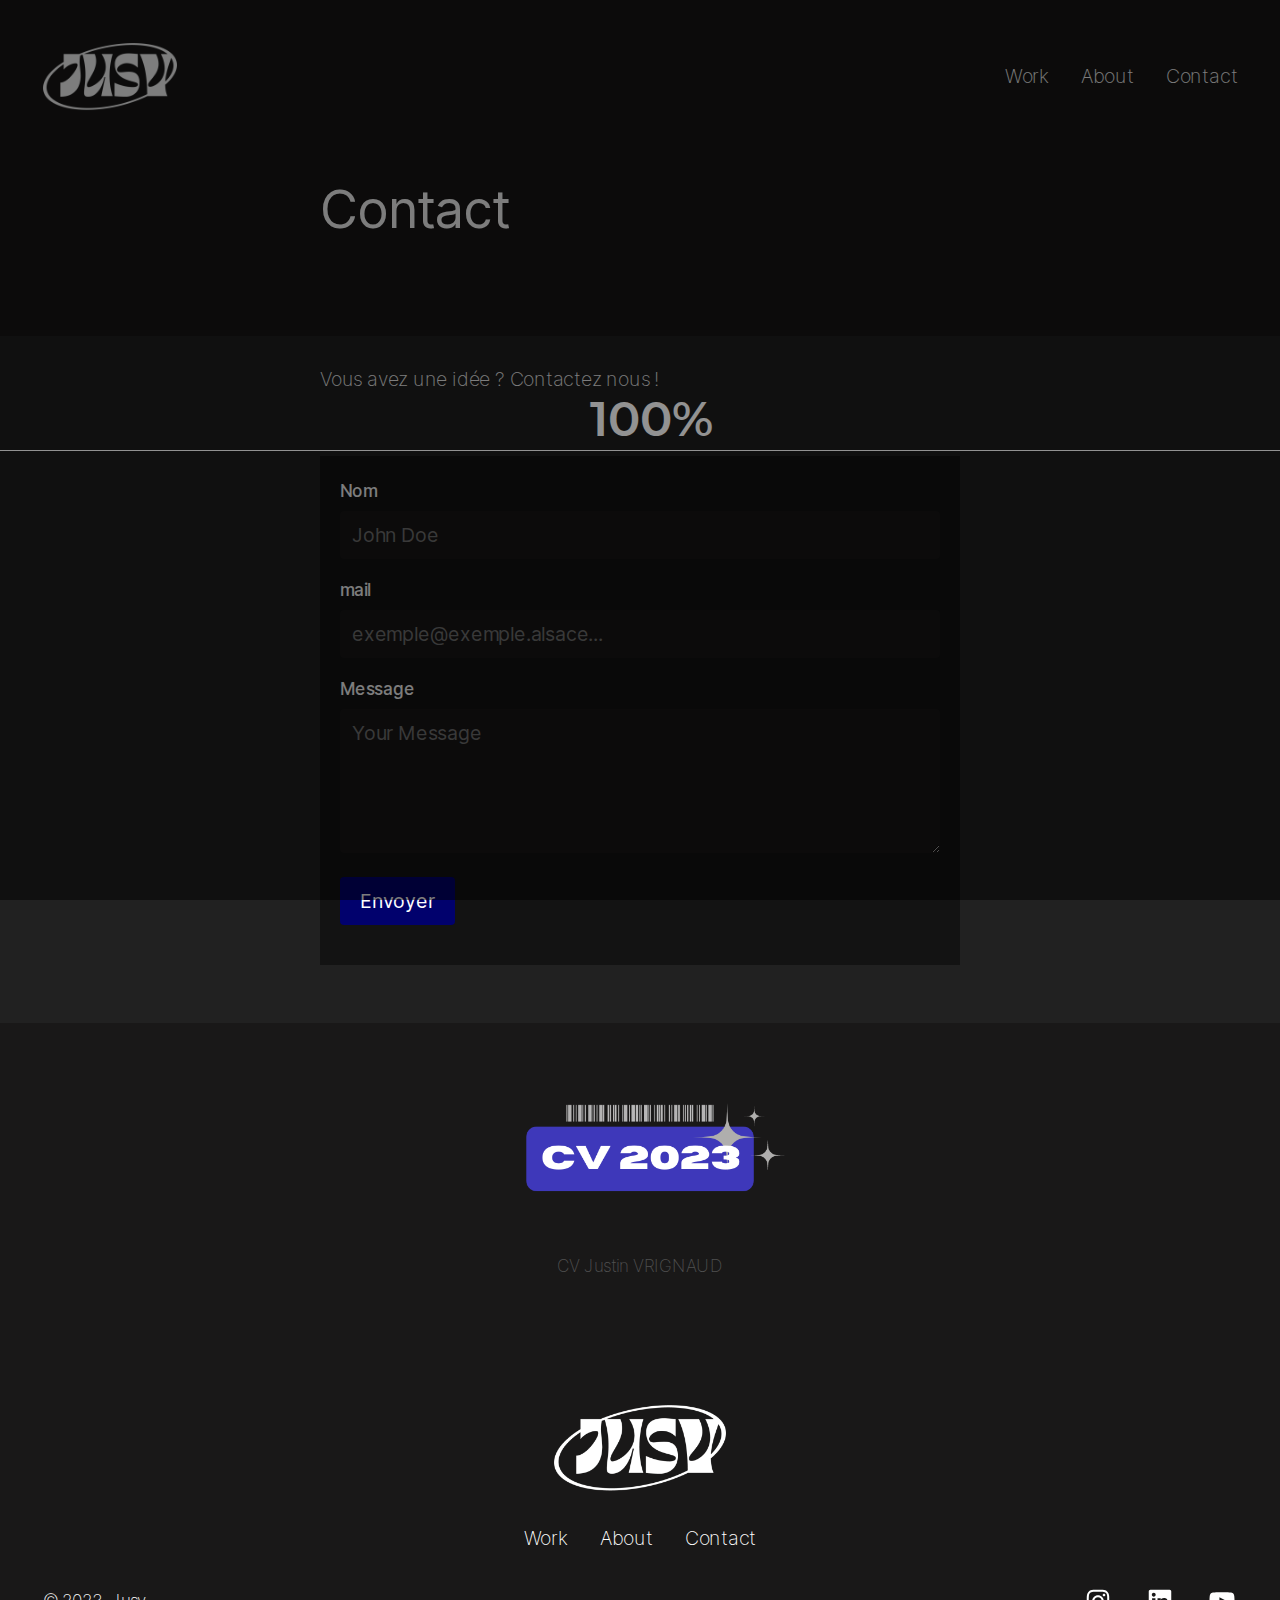
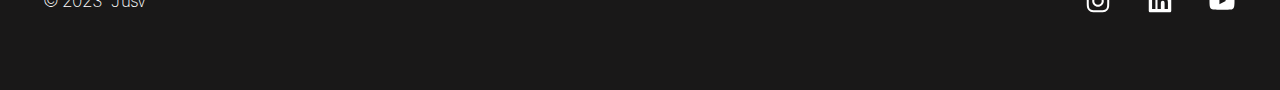
<file: contact.html>
<!DOCTYPE html> <html lang="en-US"> <head> 	<meta charset="UTF-8" /> 	<meta name="viewport" content="width=device-width, initial-scale=1" /> <meta name='robots' content='index, follow, max-image-preview:large, max-snippet:-1, max-video-preview:-1' />   	<!-- This site is optimized with the Yoast SEO plugin v20.3 - https://yoast.com/wordpress/plugins/seo/ -->  	<link rel="canonical" href="http://jusv.local/contact/" />  	<meta property="og:locale" content="en_US" />  	<meta property="og:type" content="article" />  	<meta property="og:title" content="Contact - Jusv" />  	<meta property="og:description" content="Vous avez une idée ? Contactez nous ! Nom mail Message" />  	<meta property="og:url" content="http://jusv.local/contact/" />  	<meta property="og:site_name" content="Jusv" />  	<meta property="article:modified_time" content="2023-03-22T13:20:41+00:00" />  	<meta property="og:image" content="./images/Sans-titre-24-edited.png" />  	<meta name="twitter:card" content="summary_large_image" />  	<meta name="twitter:label1" content="Est. reading time" /> 	<meta name="twitter:data1" content="1 minute" />  	<script type="application/ld+json" class="yoast-schema-graph">{"@context":"https://schema.org","@graph":[{"@type":"WebPage","@id":"http://jusv.local/contact/","url":"http://jusv.local/contact/","name":"Contact - Jusv","isPartOf":{"@id":"http://jusv.local/#website"},"primaryImageOfPage":{"@id":"http://jusv.local/contact/#primaryimage"},"image":{"@id":"http://jusv.local/contact/#primaryimage"},"thumbnailUrl":"http://jusv.local/wp-content/uploads/2023/03/Sans-titre-24-edited.png","datePublished":"2023-03-15T16:17:13+00:00","dateModified":"2023-03-22T13:20:41+00:00","breadcrumb":{"@id":"http://jusv.local/contact/#breadcrumb"},"inLanguage":"en-US","potentialAction":[{"@type":"ReadAction","target":["http://jusv.local/contact/"]}]},{"@type":"ImageObject","inLanguage":"en-US","@id":"http://jusv.local/contact/#primaryimage","url":"http://jusv.local/wp-content/uploads/2023/03/Sans-titre-24-edited.png","contentUrl":"http://jusv.local/wp-content/uploads/2023/03/Sans-titre-24-edited.png","width":500,"height":313},{"@type":"BreadcrumbList","@id":"http://jusv.local/contact/#breadcrumb","itemListElement":[{"@type":"ListItem","position":1,"name":"Home","item":"http://jusv.local/"},{"@type":"ListItem","position":2,"name":"Contact"}]},{"@type":"WebSite","@id":"http://jusv.local/#website","url":"http://jusv.local/","name":"Jusv","description":"Communiquons par l&#039;image.","publisher":{"@id":"http://jusv.local/#organization"},"alternateName":"Justin Vrignaud","potentialAction":[{"@type":"SearchAction","target":{"@type":"EntryPoint","urlTemplate":"http://jusv.local/?s={search_term_string}"},"query-input":"required name=search_term_string"}],"inLanguage":"en-US"},{"@type":"Organization","@id":"http://jusv.local/#organization","name":"Jusv","alternateName":"Justin Vrignaud","url":"http://jusv.local/","logo":{"@type":"ImageObject","inLanguage":"en-US","@id":"http://jusv.local/#/schema/logo/image/","url":"http://jusv.local/wp-content/uploads/2023/03/jusv-1.png","contentUrl":"http://jusv.local/wp-content/uploads/2023/03/jusv-1.png","width":1000,"height":1000,"caption":"Jusv"},"image":{"@id":"http://jusv.local/#/schema/logo/image/"},"sameAs":["https://www.linkedin.com/company/jusv/","https://instagram.com/jusv.fr"]}]}</script>  	<!-- / Yoast SEO plugin. -->      <title>Contact - Jusv</title> <link rel="alternate" type="application/rss+xml" title="Jusv &raquo; Feed" href="http://jusv.local/feed/" /> <link rel="alternate" type="application/rss+xml" title="Jusv &raquo; Comments Feed" href="http://jusv.local/comments/feed/" /> <script>
window._wpemojiSettings = {"baseUrl":"https:\/\/s.w.org\/images\/core\/emoji\/14.0.0\/72x72\/","ext":".png","svgUrl":"https:\/\/s.w.org\/images\/core\/emoji\/14.0.0\/svg\/","svgExt":".svg","source":{"concatemoji":"http:\/\/jusv.local\/wp-includes\/js\/wp-emoji-release.min.js?ver=6.1.1"}};
/*! This file is auto-generated */
!function(e,a,t){var n,r,o,i=a.createElement("canvas"),p=i.getContext&&i.getContext("2d");function s(e,t){var a=String.fromCharCode,e=(p.clearRect(0,0,i.width,i.height),p.fillText(a.apply(this,e),0,0),i.toDataURL());return p.clearRect(0,0,i.width,i.height),p.fillText(a.apply(this,t),0,0),e===i.toDataURL()}function c(e){var t=a.createElement("script");t.src=e,t.defer=t.type="text/javascript",a.getElementsByTagName("head")[0].appendChild(t)}for(o=Array("flag","emoji"),t.supports={everything:!0,everythingExceptFlag:!0},r=0;r<o.length;r++)t.supports[o[r]]=function(e){if(p&&p.fillText)switch(p.textBaseline="top",p.font="600 32px Arial",e){case"flag":return s([127987,65039,8205,9895,65039],[127987,65039,8203,9895,65039])?!1:!s([55356,56826,55356,56819],[55356,56826,8203,55356,56819])&&!s([55356,57332,56128,56423,56128,56418,56128,56421,56128,56430,56128,56423,56128,56447],[55356,57332,8203,56128,56423,8203,56128,56418,8203,56128,56421,8203,56128,56430,8203,56128,56423,8203,56128,56447]);case"emoji":return!s([129777,127995,8205,129778,127999],[129777,127995,8203,129778,127999])}return!1}(o[r]),t.supports.everything=t.supports.everything&&t.supports[o[r]],"flag"!==o[r]&&(t.supports.everythingExceptFlag=t.supports.everythingExceptFlag&&t.supports[o[r]]);t.supports.everythingExceptFlag=t.supports.everythingExceptFlag&&!t.supports.flag,t.DOMReady=!1,t.readyCallback=function(){t.DOMReady=!0},t.supports.everything||(n=function(){t.readyCallback()},a.addEventListener?(a.addEventListener("DOMContentLoaded",n,!1),e.addEventListener("load",n,!1)):(e.attachEvent("onload",n),a.attachEvent("onreadystatechange",function(){"complete"===a.readyState&&t.readyCallback()})),(e=t.source||{}).concatemoji?c(e.concatemoji):e.wpemoji&&e.twemoji&&(c(e.twemoji),c(e.wpemoji)))}(window,document,window._wpemojiSettings);
</script> <style> img.wp-smiley, img.emoji { 	display: inline !important; 	border: none !important; 	box-shadow: none !important; 	height: 1em !important; 	width: 1em !important; 	margin: 0 0.07em !important; 	vertical-align: -0.1em !important; 	background: none !important; 	padding: 0 !important; } </style> 	<style id='wp-block-image-inline-css'> .wp-block-image img{height:auto;max-width:100%;vertical-align:bottom}.wp-block-image.has-custom-border img,.wp-block-image img{box-sizing:border-box}.wp-block-image.aligncenter{text-align:center}.wp-block-image.alignfull img,.wp-block-image.alignwide img{height:auto;width:100%}.wp-block-image.aligncenter,.wp-block-image .aligncenter,.wp-block-image.alignleft,.wp-block-image .alignleft,.wp-block-image.alignright,.wp-block-image .alignright{display:table}.wp-block-image.aligncenter>figcaption,.wp-block-image .aligncenter>figcaption,.wp-block-image.alignleft>figcaption,.wp-block-image .alignleft>figcaption,.wp-block-image.alignright>figcaption,.wp-block-image .alignright>figcaption{display:table-caption;caption-side:bottom}.wp-block-image .alignleft{float:left;margin:.5em 1em .5em 0}.wp-block-image .alignright{float:right;margin:.5em 0 .5em 1em}.wp-block-image .aligncenter{margin-left:auto;margin-right:auto}.wp-block-image figcaption{margin-top:.5em;margin-bottom:1em}.wp-block-image.is-style-circle-mask img,.wp-block-image.is-style-rounded img,.wp-block-image .is-style-rounded img{border-radius:9999px}@supports ((-webkit-mask-image:none) or (mask-image:none)) or (-webkit-mask-image:none){.wp-block-image.is-style-circle-mask img{-webkit-mask-image:url('data:image/svg+xml;utf8,<svg viewBox="0 0 100 100" xmlns="http://www.w3.org/2000/svg"><circle cx="50" cy="50" r="50"/></svg>');mask-image:url('data:image/svg+xml;utf8,<svg viewBox="0 0 100 100" xmlns="http://www.w3.org/2000/svg"><circle cx="50" cy="50" r="50"/></svg>');mask-mode:alpha;-webkit-mask-repeat:no-repeat;mask-repeat:no-repeat;-webkit-mask-size:contain;mask-size:contain;-webkit-mask-position:center;mask-position:center;border-radius:0}}.wp-block-image :where(.has-border-color){border-style:solid}.wp-block-image :where([style*=border-top-color]){border-top-style:solid}.wp-block-image :where([style*=border-right-color]){border-right-style:solid}.wp-block-image :where([style*=border-bottom-color]){border-bottom-style:solid}.wp-block-image :where([style*=border-left-color]){border-left-style:solid}.wp-block-image :where([style*=border-width]){border-style:solid}.wp-block-image :where([style*=border-top-width]){border-top-style:solid}.wp-block-image :where([style*=border-right-width]){border-right-style:solid}.wp-block-image :where([style*=border-bottom-width]){border-bottom-style:solid}.wp-block-image :where([style*=border-left-width]){border-left-style:solid}.wp-block-image figure{margin:0} .wp-block-image figcaption{color:#555;font-size:13px;text-align:center}.is-dark-theme .wp-block-image figcaption{color:hsla(0,0%,100%,.65)}.wp-block-image{margin:0 0 1em} </style> <style id='wp-block-navigation-link-inline-css'> .wp-block-navigation .wp-block-navigation-item__label{word-break:normal;overflow-wrap:break-word}.wp-block-navigation .wp-block-navigation-item__description{display:none} </style> <link rel='stylesheet' id='wp-block-navigation-css' href='./css/navigation-style.min.css' media='all' /> <style id='wp-block-navigation-inline-css'> .wp-block-navigation a:where(:not(.wp-element-button)){color: inherit;text-decoration: none;} .wp-block-navigation a:where(:not(.wp-element-button)):hover{text-decoration: underline;} </style> <style id='wp-block-group-inline-css'> .wp-block-group{box-sizing:border-box} :where(.wp-block-group.has-background){padding:1.25em 2.375em} </style> <style id='wp-block-template-part-inline-css'> .wp-block-template-part.has-background{padding:1.25em 2.375em;margin-top:0;margin-bottom:0} </style> <style id='wp-block-post-title-inline-css'> .wp-block-post-title{word-break:break-word;box-sizing:border-box}.wp-block-post-title a{display:inline-block} .wp-block-post-title a:where(:not(.wp-element-button)){text-decoration: none;} .wp-block-post-title a:where(:not(.wp-element-button)):hover{text-decoration: underline;} </style> <style id='wp-block-post-featured-image-inline-css'> .wp-block-post-featured-image{margin-left:0;margin-right:0}.wp-block-post-featured-image a{display:block}.wp-block-post-featured-image img{max-width:100%;width:100%;height:auto;vertical-align:bottom;box-sizing:border-box}.wp-block-post-featured-image.alignfull img,.wp-block-post-featured-image.alignwide img{width:100%}.wp-block-post-featured-image .wp-block-post-featured-image__overlay.has-background-dim{position:absolute;inset:0;background-color:#000}.wp-block-post-featured-image{position:relative}.wp-block-post-featured-image .wp-block-post-featured-image__overlay.has-background-gradient{background-color:transparent}.wp-block-post-featured-image .wp-block-post-featured-image__overlay.has-background-dim-0{opacity:0}.wp-block-post-featured-image .wp-block-post-featured-image__overlay.has-background-dim-10{opacity:.1}.wp-block-post-featured-image .wp-block-post-featured-image__overlay.has-background-dim-20{opacity:.2}.wp-block-post-featured-image .wp-block-post-featured-image__overlay.has-background-dim-30{opacity:.3}.wp-block-post-featured-image .wp-block-post-featured-image__overlay.has-background-dim-40{opacity:.4}.wp-block-post-featured-image .wp-block-post-featured-image__overlay.has-background-dim-50{opacity:.5}.wp-block-post-featured-image .wp-block-post-featured-image__overlay.has-background-dim-60{opacity:.6}.wp-block-post-featured-image .wp-block-post-featured-image__overlay.has-background-dim-70{opacity:.7}.wp-block-post-featured-image .wp-block-post-featured-image__overlay.has-background-dim-80{opacity:.8}.wp-block-post-featured-image .wp-block-post-featured-image__overlay.has-background-dim-90{opacity:.9}.wp-block-post-featured-image .wp-block-post-featured-image__overlay.has-background-dim-100{opacity:1} </style> <style id='wp-block-paragraph-inline-css'> .is-small-text{font-size:.875em}.is-regular-text{font-size:1em}.is-large-text{font-size:2.25em}.is-larger-text{font-size:3em}.has-drop-cap:not(:focus):first-letter{float:left;font-size:8.4em;line-height:.68;font-weight:100;margin:.05em .1em 0 0;text-transform:uppercase;font-style:normal}p.has-drop-cap.has-background{overflow:hidden}p.has-background{padding:1.25em 2.375em}:where(p.has-text-color:not(.has-link-color)) a{color:inherit} p{line-height: var(--wp--custom--typography--line-height--body);} </style> <style id='wp-block-site-title-inline-css'> .wp-block-site-title{font-family: inherit;font-style: inherit;font-weight: inherit;margin-top: 0px;margin-bottom: 0px;text-transform: inherit;} .wp-block-site-title a:where(:not(.wp-element-button)){text-decoration: none;} .wp-block-site-title a:where(:not(.wp-element-button)):hover{text-decoration: underline;} </style> <style id='wp-block-social-links-inline-css'> .wp-block-social-links{box-sizing:border-box;padding-left:0;padding-right:0;text-indent:0;margin-left:0;background:none}.wp-block-social-links .wp-social-link a,.wp-block-social-links .wp-social-link a:hover{text-decoration:none;border-bottom:0;box-shadow:none}.wp-block-social-links .wp-social-link a{padding:.25em}.wp-block-social-links .wp-social-link svg{width:1em;height:1em}.wp-block-social-links .wp-social-link span:not(.screen-reader-text){margin-left:.5em;margin-right:.5em;font-size:.65em}.wp-block-social-links.has-small-icon-size{font-size:16px}.wp-block-social-links,.wp-block-social-links.has-normal-icon-size{font-size:24px}.wp-block-social-links.has-large-icon-size{font-size:36px}.wp-block-social-links.has-huge-icon-size{font-size:48px}.wp-block-social-links.aligncenter{justify-content:center;display:flex}.wp-block-social-links.alignright{justify-content:flex-end}.wp-block-social-link{display:block;border-radius:9999px;transition:transform .1s ease;height:auto}@media (prefers-reduced-motion:reduce){.wp-block-social-link{transition-duration:0s;transition-delay:0s}}.wp-block-social-link a{align-items:center;display:flex;line-height:0;transition:transform .1s ease}.wp-block-social-link:hover{transform:scale(1.1)}.wp-block-social-links .wp-block-social-link .wp-block-social-link-anchor,.wp-block-social-links .wp-block-social-link .wp-block-social-link-anchor:active,.wp-block-social-links .wp-block-social-link .wp-block-social-link-anchor:hover,.wp-block-social-links .wp-block-social-link .wp-block-social-link-anchor:visited,.wp-block-social-links .wp-block-social-link .wp-block-social-link-anchor svg{color:currentColor;fill:currentColor}.wp-block-social-links:not(.is-style-logos-only) .wp-social-link{background-color:#f0f0f0;color:#444}.wp-block-social-links:not(.is-style-logos-only) .wp-social-link-amazon{background-color:#f90;color:#fff}.wp-block-social-links:not(.is-style-logos-only) .wp-social-link-bandcamp{background-color:#1ea0c3;color:#fff}.wp-block-social-links:not(.is-style-logos-only) .wp-social-link-behance{background-color:#0757fe;color:#fff}.wp-block-social-links:not(.is-style-logos-only) .wp-social-link-codepen{background-color:#1e1f26;color:#fff}.wp-block-social-links:not(.is-style-logos-only) .wp-social-link-deviantart{background-color:#02e49b;color:#fff}.wp-block-social-links:not(.is-style-logos-only) .wp-social-link-dribbble{background-color:#e94c89;color:#fff}.wp-block-social-links:not(.is-style-logos-only) .wp-social-link-dropbox{background-color:#4280ff;color:#fff}.wp-block-social-links:not(.is-style-logos-only) .wp-social-link-etsy{background-color:#f45800;color:#fff}.wp-block-social-links:not(.is-style-logos-only) .wp-social-link-facebook{background-color:#1778f2;color:#fff}.wp-block-social-links:not(.is-style-logos-only) .wp-social-link-fivehundredpx{background-color:#000;color:#fff}.wp-block-social-links:not(.is-style-logos-only) .wp-social-link-flickr{background-color:#0461dd;color:#fff}.wp-block-social-links:not(.is-style-logos-only) .wp-social-link-foursquare{background-color:#e65678;color:#fff}.wp-block-social-links:not(.is-style-logos-only) .wp-social-link-github{background-color:#24292d;color:#fff}.wp-block-social-links:not(.is-style-logos-only) .wp-social-link-goodreads{background-color:#eceadd;color:#382110}.wp-block-social-links:not(.is-style-logos-only) .wp-social-link-google{background-color:#ea4434;color:#fff}.wp-block-social-links:not(.is-style-logos-only) .wp-social-link-instagram{background-color:#f00075;color:#fff}.wp-block-social-links:not(.is-style-logos-only) .wp-social-link-lastfm{background-color:#e21b24;color:#fff}.wp-block-social-links:not(.is-style-logos-only) .wp-social-link-linkedin{background-color:#0d66c2;color:#fff}.wp-block-social-links:not(.is-style-logos-only) .wp-social-link-mastodon{background-color:#3288d4;color:#fff}.wp-block-social-links:not(.is-style-logos-only) .wp-social-link-medium{background-color:#02ab6c;color:#fff}.wp-block-social-links:not(.is-style-logos-only) .wp-social-link-meetup{background-color:#f6405f;color:#fff}.wp-block-social-links:not(.is-style-logos-only) .wp-social-link-patreon{background-color:#ff424d;color:#fff}.wp-block-social-links:not(.is-style-logos-only) .wp-social-link-pinterest{background-color:#e60122;color:#fff}.wp-block-social-links:not(.is-style-logos-only) .wp-social-link-pocket{background-color:#ef4155;color:#fff}.wp-block-social-links:not(.is-style-logos-only) .wp-social-link-reddit{background-color:#ff4500;color:#fff}.wp-block-social-links:not(.is-style-logos-only) .wp-social-link-skype{background-color:#0478d7;color:#fff}.wp-block-social-links:not(.is-style-logos-only) .wp-social-link-snapchat{background-color:#fefc00;color:#fff;stroke:#000}.wp-block-social-links:not(.is-style-logos-only) .wp-social-link-soundcloud{background-color:#ff5600;color:#fff}.wp-block-social-links:not(.is-style-logos-only) .wp-social-link-spotify{background-color:#1bd760;color:#fff}.wp-block-social-links:not(.is-style-logos-only) .wp-social-link-telegram{background-color:#2aabee;color:#fff}.wp-block-social-links:not(.is-style-logos-only) .wp-social-link-tiktok{background-color:#000;color:#fff}.wp-block-social-links:not(.is-style-logos-only) .wp-social-link-tumblr{background-color:#011835;color:#fff}.wp-block-social-links:not(.is-style-logos-only) .wp-social-link-twitch{background-color:#6440a4;color:#fff}.wp-block-social-links:not(.is-style-logos-only) .wp-social-link-twitter{background-color:#1da1f2;color:#fff}.wp-block-social-links:not(.is-style-logos-only) .wp-social-link-vimeo{background-color:#1eb7ea;color:#fff}.wp-block-social-links:not(.is-style-logos-only) .wp-social-link-vk{background-color:#4680c2;color:#fff}.wp-block-social-links:not(.is-style-logos-only) .wp-social-link-wordpress{background-color:#3499cd;color:#fff}.wp-block-social-links:not(.is-style-logos-only) .wp-social-link-whatsapp{background-color:#25d366;color:#fff}.wp-block-social-links:not(.is-style-logos-only) .wp-social-link-yelp{background-color:#d32422;color:#fff}.wp-block-social-links:not(.is-style-logos-only) .wp-social-link-youtube{background-color:red;color:#fff}.wp-block-social-links.is-style-logos-only .wp-social-link{background:none}.wp-block-social-links.is-style-logos-only .wp-social-link a{padding:0}.wp-block-social-links.is-style-logos-only .wp-social-link svg{width:1.25em;height:1.25em}.wp-block-social-links.is-style-logos-only .wp-social-link-amazon{color:#f90}.wp-block-social-links.is-style-logos-only .wp-social-link-bandcamp{color:#1ea0c3}.wp-block-social-links.is-style-logos-only .wp-social-link-behance{color:#0757fe}.wp-block-social-links.is-style-logos-only .wp-social-link-codepen{color:#1e1f26}.wp-block-social-links.is-style-logos-only .wp-social-link-deviantart{color:#02e49b}.wp-block-social-links.is-style-logos-only .wp-social-link-dribbble{color:#e94c89}.wp-block-social-links.is-style-logos-only .wp-social-link-dropbox{color:#4280ff}.wp-block-social-links.is-style-logos-only .wp-social-link-etsy{color:#f45800}.wp-block-social-links.is-style-logos-only .wp-social-link-facebook{color:#1778f2}.wp-block-social-links.is-style-logos-only .wp-social-link-fivehundredpx{color:#000}.wp-block-social-links.is-style-logos-only .wp-social-link-flickr{color:#0461dd}.wp-block-social-links.is-style-logos-only .wp-social-link-foursquare{color:#e65678}.wp-block-social-links.is-style-logos-only .wp-social-link-github{color:#24292d}.wp-block-social-links.is-style-logos-only .wp-social-link-goodreads{color:#382110}.wp-block-social-links.is-style-logos-only .wp-social-link-google{color:#ea4434}.wp-block-social-links.is-style-logos-only .wp-social-link-instagram{color:#f00075}.wp-block-social-links.is-style-logos-only .wp-social-link-lastfm{color:#e21b24}.wp-block-social-links.is-style-logos-only .wp-social-link-linkedin{color:#0d66c2}.wp-block-social-links.is-style-logos-only .wp-social-link-mastodon{color:#3288d4}.wp-block-social-links.is-style-logos-only .wp-social-link-medium{color:#02ab6c}.wp-block-social-links.is-style-logos-only .wp-social-link-meetup{color:#f6405f}.wp-block-social-links.is-style-logos-only .wp-social-link-patreon{color:#ff424d}.wp-block-social-links.is-style-logos-only .wp-social-link-pinterest{color:#e60122}.wp-block-social-links.is-style-logos-only .wp-social-link-pocket{color:#ef4155}.wp-block-social-links.is-style-logos-only .wp-social-link-reddit{color:#ff4500}.wp-block-social-links.is-style-logos-only .wp-social-link-skype{color:#0478d7}.wp-block-social-links.is-style-logos-only .wp-social-link-snapchat{color:#fff;stroke:#000}.wp-block-social-links.is-style-logos-only .wp-social-link-soundcloud{color:#ff5600}.wp-block-social-links.is-style-logos-only .wp-social-link-spotify{color:#1bd760}.wp-block-social-links.is-style-logos-only .wp-social-link-telegram{color:#2aabee}.wp-block-social-links.is-style-logos-only .wp-social-link-tiktok{color:#000}.wp-block-social-links.is-style-logos-only .wp-social-link-tumblr{color:#011835}.wp-block-social-links.is-style-logos-only .wp-social-link-twitch{color:#6440a4}.wp-block-social-links.is-style-logos-only .wp-social-link-twitter{color:#1da1f2}.wp-block-social-links.is-style-logos-only .wp-social-link-vimeo{color:#1eb7ea}.wp-block-social-links.is-style-logos-only .wp-social-link-vk{color:#4680c2}.wp-block-social-links.is-style-logos-only .wp-social-link-whatsapp{color:#25d366}.wp-block-social-links.is-style-logos-only .wp-social-link-wordpress{color:#3499cd}.wp-block-social-links.is-style-logos-only .wp-social-link-yelp{color:#d32422}.wp-block-social-links.is-style-logos-only .wp-social-link-youtube{color:red}.wp-block-social-links.is-style-pill-shape .wp-social-link{width:auto}.wp-block-social-links.is-style-pill-shape .wp-social-link a{padding-left:.66667em;padding-right:.66667em} </style> <link rel='stylesheet' id='codepeople-loading-page-style-css' href='./css/loading-page-css-loading-page.css' media='' /> <link rel='stylesheet' id='codepeople-loading-page-style-effect-css' href='./css/loading-page-css-loading-page.css' media='' /> <style id='wp-block-library-inline-css'> :root{--wp-admin-theme-color:#007cba;--wp-admin-theme-color--rgb:0,124,186;--wp-admin-theme-color-darker-10:#006ba1;--wp-admin-theme-color-darker-10--rgb:0,107,161;--wp-admin-theme-color-darker-20:#005a87;--wp-admin-theme-color-darker-20--rgb:0,90,135;--wp-admin-border-width-focus:2px}@media (-webkit-min-device-pixel-ratio:2),(min-resolution:192dpi){:root{--wp-admin-border-width-focus:1.5px}}.wp-element-button{cursor:pointer}:root{--wp--preset--font-size--normal:16px;--wp--preset--font-size--huge:42px}:root .has-very-light-gray-background-color{background-color:#eee}:root .has-very-dark-gray-background-color{background-color:#313131}:root .has-very-light-gray-color{color:#eee}:root .has-very-dark-gray-color{color:#313131}:root .has-vivid-green-cyan-to-vivid-cyan-blue-gradient-background{background:linear-gradient(135deg,#00d084,#0693e3)}:root .has-purple-crush-gradient-background{background:linear-gradient(135deg,#34e2e4,#4721fb 50%,#ab1dfe)}:root .has-hazy-dawn-gradient-background{background:linear-gradient(135deg,#faaca8,#dad0ec)}:root .has-subdued-olive-gradient-background{background:linear-gradient(135deg,#fafae1,#67a671)}:root .has-atomic-cream-gradient-background{background:linear-gradient(135deg,#fdd79a,#004a59)}:root .has-nightshade-gradient-background{background:linear-gradient(135deg,#330968,#31cdcf)}:root .has-midnight-gradient-background{background:linear-gradient(135deg,#020381,#2874fc)}.has-regular-font-size{font-size:1em}.has-larger-font-size{font-size:2.625em}.has-normal-font-size{font-size:var(--wp--preset--font-size--normal)}.has-huge-font-size{font-size:var(--wp--preset--font-size--huge)}.has-text-align-center{text-align:center}.has-text-align-left{text-align:left}.has-text-align-right{text-align:right}#end-resizable-editor-section{display:none}.aligncenter{clear:both}.items-justified-left{justify-content:flex-start}.items-justified-center{justify-content:center}.items-justified-right{justify-content:flex-end}.items-justified-space-between{justify-content:space-between}.screen-reader-text{border:0;clip:rect(1px,1px,1px,1px);clip-path:inset(50%);height:1px;margin:-1px;overflow:hidden;padding:0;position:absolute;width:1px;word-wrap:normal!important}.screen-reader-text:focus{background-color:#ddd;clip:auto!important;clip-path:none;color:#444;display:block;font-size:1em;height:auto;left:5px;line-height:normal;padding:15px 23px 14px;text-decoration:none;top:5px;width:auto;z-index:100000}html :where(.has-border-color){border-style:solid}html :where([style*=border-top-color]){border-top-style:solid}html :where([style*=border-right-color]){border-right-style:solid}html :where([style*=border-bottom-color]){border-bottom-style:solid}html :where([style*=border-left-color]){border-left-style:solid}html :where([style*=border-width]){border-style:solid}html :where([style*=border-top-width]){border-top-style:solid}html :where([style*=border-right-width]){border-right-style:solid}html :where([style*=border-bottom-width]){border-bottom-style:solid}html :where([style*=border-left-width]){border-left-style:solid}html :where(img[class*=wp-image-]){height:auto;max-width:100%}figure{margin:0 0 1em} </style> <style id='global-styles-inline-css'> body{--wp--preset--color--black: #000000;--wp--preset--color--cyan-bluish-gray: #abb8c3;--wp--preset--color--white: #ffffff;--wp--preset--color--pale-pink: #f78da7;--wp--preset--color--vivid-red: #cf2e2e;--wp--preset--color--luminous-vivid-orange: #ff6900;--wp--preset--color--luminous-vivid-amber: #fcb900;--wp--preset--color--light-green-cyan: #7bdcb5;--wp--preset--color--vivid-green-cyan: #00d084;--wp--preset--color--pale-cyan-blue: #8ed1fc;--wp--preset--color--vivid-cyan-blue: #0693e3;--wp--preset--color--vivid-purple: #9b51e0;--wp--preset--color--foreground: #FFFFFF;--wp--preset--color--background: #191818;--wp--preset--color--primary: #3e38ba;--wp--preset--color--secondary: #505050;--wp--preset--color--tertiary: #272727;--wp--preset--color--quaternary: #212121;--wp--preset--gradient--vivid-cyan-blue-to-vivid-purple: linear-gradient(135deg,rgba(6,147,227,1) 0%,rgb(155,81,224) 100%);--wp--preset--gradient--light-green-cyan-to-vivid-green-cyan: linear-gradient(135deg,rgb(122,220,180) 0%,rgb(0,208,130) 100%);--wp--preset--gradient--luminous-vivid-amber-to-luminous-vivid-orange: linear-gradient(135deg,rgba(252,185,0,1) 0%,rgba(255,105,0,1) 100%);--wp--preset--gradient--luminous-vivid-orange-to-vivid-red: linear-gradient(135deg,rgba(255,105,0,1) 0%,rgb(207,46,46) 100%);--wp--preset--gradient--very-light-gray-to-cyan-bluish-gray: linear-gradient(135deg,rgb(238,238,238) 0%,rgb(169,184,195) 100%);--wp--preset--gradient--cool-to-warm-spectrum: linear-gradient(135deg,rgb(74,234,220) 0%,rgb(151,120,209) 20%,rgb(207,42,186) 40%,rgb(238,44,130) 60%,rgb(251,105,98) 80%,rgb(254,248,76) 100%);--wp--preset--gradient--blush-light-purple: linear-gradient(135deg,rgb(255,206,236) 0%,rgb(152,150,240) 100%);--wp--preset--gradient--blush-bordeaux: linear-gradient(135deg,rgb(254,205,165) 0%,rgb(254,45,45) 50%,rgb(107,0,62) 100%);--wp--preset--gradient--luminous-dusk: linear-gradient(135deg,rgb(255,203,112) 0%,rgb(199,81,192) 50%,rgb(65,88,208) 100%);--wp--preset--gradient--pale-ocean: linear-gradient(135deg,rgb(255,245,203) 0%,rgb(182,227,212) 50%,rgb(51,167,181) 100%);--wp--preset--gradient--electric-grass: linear-gradient(135deg,rgb(202,248,128) 0%,rgb(113,206,126) 100%);--wp--preset--gradient--midnight: linear-gradient(135deg,rgb(2,3,129) 0%,rgb(40,116,252) 100%);--wp--preset--gradient--foreground-to-background: linear-gradient(160deg, var(--wp--preset--color--foreground), var(--wp--preset--color--background));--wp--preset--gradient--foreground-to-primary: linear-gradient(135deg,rgb(62,56,186) 0%,rgb(225,225,225) 100%);--wp--preset--gradient--foreground-to-secondary: linear-gradient(160deg, var(--wp--preset--color--foreground), var(--wp--preset--color--secondary));--wp--preset--gradient--foreground-to-quaternary: linear-gradient(160deg, var(--wp--preset--color--foreground), var(--wp--preset--color--quaternary));--wp--preset--gradient--foreground-to-tertiary: linear-gradient(160deg, var(--wp--preset--color--foreground), var(--wp--preset--color--tertiary));--wp--preset--gradient--background-to-foreground: linear-gradient(160deg, var(--wp--preset--color--background), var(--wp--preset--color--foreground));--wp--preset--gradient--background-to-primary: linear-gradient(160deg, var(--wp--preset--color--background), var(--wp--preset--color--primary));--wp--preset--gradient--background-to-secondary: linear-gradient(160deg, var(--wp--preset--color--background), var(--wp--preset--color--secondary));--wp--preset--gradient--background-to-quaternary: linear-gradient(160deg, var(--wp--preset--color--background), var(--wp--preset--color--quaternary));--wp--preset--gradient--background-to-tertiary: linear-gradient(160deg, var(--wp--preset--color--background), var(--wp--preset--color--tertiary));--wp--preset--gradient--primary-to-background: linear-gradient(160deg, var(--wp--preset--color--primary), var(--wp--preset--color--background));--wp--preset--gradient--primary-to-foreground: linear-gradient(160deg, var(--wp--preset--color--primary), var(--wp--preset--color--foreground));--wp--preset--gradient--primary-to-secondary: linear-gradient(160deg, var(--wp--preset--color--primary), var(--wp--preset--color--secondary));--wp--preset--gradient--primary-to-quaternary: linear-gradient(160deg, var(--wp--preset--color--primary), var(--wp--preset--color--quaternary));--wp--preset--gradient--primary-to-tertiary: linear-gradient(160deg, var(--wp--preset--color--primary), var(--wp--preset--color--tertiary));--wp--preset--gradient--secondary-to-background: linear-gradient(160deg, var(--wp--preset--color--secondary), var(--wp--preset--color--background));--wp--preset--gradient--secondary-to-foreground: linear-gradient(160deg, var(--wp--preset--color--secondary), var(--wp--preset--color--foreground));--wp--preset--gradient--secondary-to-primary: linear-gradient(160deg, var(--wp--preset--color--secondary), var(--wp--preset--color--primary));--wp--preset--gradient--secondary-to-quaternary: linear-gradient(160deg, var(--wp--preset--color--secondary), var(--wp--preset--color--quaternary));--wp--preset--gradient--secondary-to-tertiary: linear-gradient(160deg, var(--wp--preset--color--secondary), var(--wp--preset--color--tertiary));--wp--preset--gradient--tertiary-to-background: linear-gradient(160deg, var(--wp--preset--color--tertiary), var(--wp--preset--color--background));--wp--preset--gradient--tertiary-to-foreground: linear-gradient(160deg, var(--wp--preset--color--tertiary), var(--wp--preset--color--foreground));--wp--preset--gradient--tertiary-to-primary: linear-gradient(160deg, var(--wp--preset--color--tertiary), var(--wp--preset--color--primary));--wp--preset--gradient--tertiary-to-secondary: linear-gradient(160deg, var(--wp--preset--color--tertiary), var(--wp--preset--color--secondary));--wp--preset--gradient--tertiary-to-quaternary: linear-gradient(160deg, var(--wp--preset--color--tertiary), var(--wp--preset--color--quaternary));--wp--preset--gradient--quaternary-to-background: linear-gradient(160deg, var(--wp--preset--color--quaternary), var(--wp--preset--color--background));--wp--preset--gradient--quaternary-to-foreground: linear-gradient(160deg, var(--wp--preset--color--quaternary), var(--wp--preset--color--foreground));--wp--preset--gradient--quaternary-to-primary: linear-gradient(160deg, var(--wp--preset--color--quaternary), var(--wp--preset--color--primary));--wp--preset--gradient--quaternary-to-secondary: linear-gradient(160deg, var(--wp--preset--color--quaternary), var(--wp--preset--color--secondary));--wp--preset--gradient--quaternary-to-tertiary: linear-gradient(160deg, var(--wp--preset--color--quaternary), var(--wp--preset--color--tertiary));--wp--preset--duotone--dark-grayscale: url('#wp-duotone-dark-grayscale');--wp--preset--duotone--grayscale: url('#wp-duotone-grayscale');--wp--preset--duotone--purple-yellow: url('#wp-duotone-purple-yellow');--wp--preset--duotone--blue-red: url('#wp-duotone-blue-red');--wp--preset--duotone--midnight: url('#wp-duotone-midnight');--wp--preset--duotone--magenta-yellow: url('#wp-duotone-magenta-yellow');--wp--preset--duotone--purple-green: url('#wp-duotone-purple-green');--wp--preset--duotone--blue-orange: url('#wp-duotone-blue-orange');--wp--preset--font-size--small: clamp(16px, 1rem + ((1vw - 7.68px) * 0.24), 18px);--wp--preset--font-size--medium: clamp(17px, 1.063rem + ((1vw - 7.68px) * 0.481), 21px);--wp--preset--font-size--large: clamp(21px, 1.313rem + ((1vw - 7.68px) * 0.361), 24px);--wp--preset--font-size--x-large: clamp(31.5px, 1.969rem + ((1vw - 7.68px) * 1.262), 42px);--wp--preset--font-size--tiny: clamp(14px, 0.875rem + ((1vw - 7.68px) * 0.24), 16px);--wp--preset--font-size--extra-large: clamp(24px, 1.5rem + ((1vw - 7.68px) * 0.962), 32px);--wp--preset--font-size--huge: clamp(36px, 2.25rem + ((1vw - 7.68px) * 3.365), 64px);--wp--preset--font-size--gigantic: clamp(64px, 4rem + ((1vw - 7.68px) * 3.846), 96px);--wp--preset--font-size--heading-1: clamp(34px, 2.125rem + ((1vw - 7.68px) * 3.606), 64px);--wp--preset--font-size--heading-2: clamp(32px, 2rem + ((1vw - 7.68px) * 2.885), 56px);--wp--preset--font-size--heading-3: clamp(28px, 1.75rem + ((1vw - 7.68px) * 2.404), 48px);--wp--preset--font-size--heading-4: clamp(24px, 1.5rem + ((1vw - 7.68px) * 1.923), 40px);--wp--preset--font-size--heading-5: clamp(22px, 1.375rem + ((1vw - 7.68px) * 1.202), 32px);--wp--preset--font-size--heading-6: clamp(20px, 1.25rem + ((1vw - 7.68px) * 0.481), 24px);--wp--preset--font-family--default: Inter, ui-sans-serif, -apple-system, BlinkMacSystemFont, "Segoe UI", Roboto, "Helvetica Neue", sans-serif;--wp--preset--font-family--system-sans-serif: ui-sans-serif, -apple-system, BlinkMacSystemFont, "Segoe UI", Roboto, "Helvetica Neue", sans-serif;--wp--preset--font-family--system-serif: ui-serif, Georgia, serif;--wp--preset--font-family--system-monospace: ui-monospace, Menlo, Consolas, Monaco, "Liberation Mono", "Lucida Console", monospace;--wp--preset--spacing--10: 8px;--wp--preset--spacing--20: 12px;--wp--preset--spacing--30: 16px;--wp--preset--spacing--40: 24px;--wp--preset--spacing--50: 32px;--wp--preset--spacing--60: clamp(24px, 3.333vw, 48px);--wp--preset--spacing--70: clamp(48px, 9vw, 64px);--wp--preset--spacing--80: clamp(64px, 6.666vw, 96px);--wp--custom--spacing--baseline: 16px;--wp--custom--spacing--small: min(32px, 6.4vw);--wp--custom--spacing--gap--horizontal: clamp( calc( 1.5 * var(--wp--custom--spacing--baseline) ), 2.222vw, calc( 2 * var(--wp--custom--spacing--baseline) ) );--wp--custom--spacing--gap--vertical: clamp( calc( 1.5 * var(--wp--custom--spacing--baseline) ), 3.333vw, calc( 3 * var(--wp--custom--spacing--baseline) ) );--wp--custom--spacing--gutter: clamp( calc( 1.5 * var(--wp--custom--spacing--baseline) ), 3.333vw, calc( 3 * var(--wp--custom--spacing--baseline) ) );--wp--custom--spacing--outer: var(--wp--custom--spacing--gutter);--wp--custom--typography--letter-spacing--body: -0.011em;--wp--custom--typography--letter-spacing--heading: -0.022em;--wp--custom--typography--letter-spacing--gigantic: -0.033em;--wp--custom--typography--letter-spacing--uppercase: 0;--wp--custom--typography--line-height--body: calc( 1.5em );--wp--custom--typography--line-height--headings--gigantic: 1.05;--wp--custom--typography--line-height--headings--large: 1.3;}body { margin: 0;--wp--style--global--content-size: 640px;--wp--style--global--wide-size: 1920px; }.wp-site-blocks { padding-top: var(--wp--style--root--padding-top); padding-bottom: var(--wp--style--root--padding-bottom); }.has-global-padding { padding-right: var(--wp--style--root--padding-right); padding-left: var(--wp--style--root--padding-left); }.has-global-padding :where(.has-global-padding) { padding-right: 0; padding-left: 0; }.has-global-padding > .alignfull { margin-right: calc(var(--wp--style--root--padding-right) * -1); margin-left: calc(var(--wp--style--root--padding-left) * -1); }.has-global-padding :where(.has-global-padding) > .alignfull { margin-right: 0; margin-left: 0; }.has-global-padding > .alignfull:where(:not(.has-global-padding)) > :where([class*="wp-block-"]:not(.alignfull):not([class*="__"]),p,h1,h2,h3,h4,h5,h6,ul,ol) { padding-right: var(--wp--style--root--padding-right); padding-left: var(--wp--style--root--padding-left); }.has-global-padding :where(.has-global-padding) > .alignfull:where(:not(.has-global-padding)) > :where([class*="wp-block-"]:not(.alignfull):not([class*="__"]),p,h1,h2,h3,h4,h5,h6,ul,ol) { padding-right: 0; padding-left: 0; }.wp-site-blocks > .alignleft { float: left; margin-right: 2em; }.wp-site-blocks > .alignright { float: right; margin-left: 2em; }.wp-site-blocks > .aligncenter { justify-content: center; margin-left: auto; margin-right: auto; }.wp-site-blocks > * { margin-block-start: 0; margin-block-end: 0; }.wp-site-blocks > * + * { margin-block-start: min(32px, 6.4vw); }body { --wp--style--block-gap: min(32px, 6.4vw); }body .is-layout-flow > *{margin-block-start: 0;margin-block-end: 0;}body .is-layout-flow > * + *{margin-block-start: min(32px, 6.4vw);margin-block-end: 0;}body .is-layout-constrained > *{margin-block-start: 0;margin-block-end: 0;}body .is-layout-constrained > * + *{margin-block-start: min(32px, 6.4vw);margin-block-end: 0;}body .is-layout-flex{gap: min(32px, 6.4vw);}body .is-layout-flow > .alignleft{float: left;margin-inline-start: 0;margin-inline-end: 2em;}body .is-layout-flow > .alignright{float: right;margin-inline-start: 2em;margin-inline-end: 0;}body .is-layout-flow > .aligncenter{margin-left: auto !important;margin-right: auto !important;}body .is-layout-constrained > .alignleft{float: left;margin-inline-start: 0;margin-inline-end: 2em;}body .is-layout-constrained > .alignright{float: right;margin-inline-start: 2em;margin-inline-end: 0;}body .is-layout-constrained > .aligncenter{margin-left: auto !important;margin-right: auto !important;}body .is-layout-constrained > :where(:not(.alignleft):not(.alignright):not(.alignfull)){max-width: var(--wp--style--global--content-size);margin-left: auto !important;margin-right: auto !important;}body .is-layout-constrained > .alignwide{max-width: var(--wp--style--global--wide-size);}body .is-layout-flex{display: flex;}body .is-layout-flex{flex-wrap: wrap;align-items: center;}body .is-layout-flex > *{margin: 0;}body{background-color: var(--wp--preset--color--background);color: var(--wp--preset--color--foreground);font-family: var(--wp--preset--font-family--default);font-size: var(--wp--preset--font-size--medium);font-style: normal;font-weight: 200;letter-spacing: var(--wp--custom--typography--letter-spacing--body);line-height: var(--wp--custom--typography--line-height--body);--wp--style--root--padding-top: var(--wp--preset--spacing--60);--wp--style--root--padding-right: var(--wp--preset--spacing--60);--wp--style--root--padding-bottom: var(--wp--preset--spacing--60);--wp--style--root--padding-left: var(--wp--preset--spacing--60);}a:where(:not(.wp-element-button)){color: inherit;text-decoration: underline;}a:where(:not(.wp-element-button)):hover{text-decoration: none;}h1, h2, h3, h4, h5, h6{font-weight: 400;letter-spacing: var(--wp--custom--typography--letter-spacing--heading);margin-top: .75em;margin-bottom: 1em;}h1{font-size: var(--wp--preset--font-size--heading-1);line-height: var(--wp--custom--typography--line-height--headings--large);}h2{font-size: var(--wp--preset--font-size--heading-2);line-height: var(--wp--custom--typography--line-height--headings--large);}h3{font-size: var(--wp--preset--font-size--heading-3);line-height: var(--wp--custom--typography--line-height--headings--large);}h4{font-size: var(--wp--preset--font-size--heading-4);line-height: var(--wp--custom--typography--line-height--headings--large);}h5{font-size: var(--wp--preset--font-size--heading-5);line-height: var(--wp--custom--typography--line-height--headings--large);}h6{font-size: var(--wp--preset--font-size--heading-6);line-height: var(--wp--custom--typography--line-height--headings--small);}.wp-element-button, .wp-block-button__link{background-color: var(--wp--preset--color--primary);border-radius: 0;border-width: 0;color: var(--wp--preset--color--background);font-family: inherit;font-size: var(--wp--preset--font-size--medium);font-weight: 500;line-height: var(--wp--custom--typography--line-height--headings--large);padding-top: 1em;padding-right: 1.33em;padding-bottom: 1em;padding-left: 1.33em;text-decoration: none;}.wp-element-caption, .wp-block-audio figcaption, .wp-block-embed figcaption, .wp-block-gallery figcaption, .wp-block-image figcaption, .wp-block-table figcaption, .wp-block-video figcaption{color: var(--wp--preset--color--secondary);font-size: var(--wp--preset--font-size--small);margin-top: .75em;margin-bottom: 0;}.has-black-color{color: var(--wp--preset--color--black) !important;}.has-cyan-bluish-gray-color{color: var(--wp--preset--color--cyan-bluish-gray) !important;}.has-white-color{color: var(--wp--preset--color--white) !important;}.has-pale-pink-color{color: var(--wp--preset--color--pale-pink) !important;}.has-vivid-red-color{color: var(--wp--preset--color--vivid-red) !important;}.has-luminous-vivid-orange-color{color: var(--wp--preset--color--luminous-vivid-orange) !important;}.has-luminous-vivid-amber-color{color: var(--wp--preset--color--luminous-vivid-amber) !important;}.has-light-green-cyan-color{color: var(--wp--preset--color--light-green-cyan) !important;}.has-vivid-green-cyan-color{color: var(--wp--preset--color--vivid-green-cyan) !important;}.has-pale-cyan-blue-color{color: var(--wp--preset--color--pale-cyan-blue) !important;}.has-vivid-cyan-blue-color{color: var(--wp--preset--color--vivid-cyan-blue) !important;}.has-vivid-purple-color{color: var(--wp--preset--color--vivid-purple) !important;}.has-foreground-color{color: var(--wp--preset--color--foreground) !important;}.has-background-color{color: var(--wp--preset--color--background) !important;}.has-primary-color{color: var(--wp--preset--color--primary) !important;}.has-secondary-color{color: var(--wp--preset--color--secondary) !important;}.has-tertiary-color{color: var(--wp--preset--color--tertiary) !important;}.has-quaternary-color{color: var(--wp--preset--color--quaternary) !important;}.has-black-background-color{background-color: var(--wp--preset--color--black) !important;}.has-cyan-bluish-gray-background-color{background-color: var(--wp--preset--color--cyan-bluish-gray) !important;}.has-white-background-color{background-color: var(--wp--preset--color--white) !important;}.has-pale-pink-background-color{background-color: var(--wp--preset--color--pale-pink) !important;}.has-vivid-red-background-color{background-color: var(--wp--preset--color--vivid-red) !important;}.has-luminous-vivid-orange-background-color{background-color: var(--wp--preset--color--luminous-vivid-orange) !important;}.has-luminous-vivid-amber-background-color{background-color: var(--wp--preset--color--luminous-vivid-amber) !important;}.has-light-green-cyan-background-color{background-color: var(--wp--preset--color--light-green-cyan) !important;}.has-vivid-green-cyan-background-color{background-color: var(--wp--preset--color--vivid-green-cyan) !important;}.has-pale-cyan-blue-background-color{background-color: var(--wp--preset--color--pale-cyan-blue) !important;}.has-vivid-cyan-blue-background-color{background-color: var(--wp--preset--color--vivid-cyan-blue) !important;}.has-vivid-purple-background-color{background-color: var(--wp--preset--color--vivid-purple) !important;}.has-foreground-background-color{background-color: var(--wp--preset--color--foreground) !important;}.has-background-background-color{background-color: var(--wp--preset--color--background) !important;}.has-primary-background-color{background-color: var(--wp--preset--color--primary) !important;}.has-secondary-background-color{background-color: var(--wp--preset--color--secondary) !important;}.has-tertiary-background-color{background-color: var(--wp--preset--color--tertiary) !important;}.has-quaternary-background-color{background-color: var(--wp--preset--color--quaternary) !important;}.has-black-border-color{border-color: var(--wp--preset--color--black) !important;}.has-cyan-bluish-gray-border-color{border-color: var(--wp--preset--color--cyan-bluish-gray) !important;}.has-white-border-color{border-color: var(--wp--preset--color--white) !important;}.has-pale-pink-border-color{border-color: var(--wp--preset--color--pale-pink) !important;}.has-vivid-red-border-color{border-color: var(--wp--preset--color--vivid-red) !important;}.has-luminous-vivid-orange-border-color{border-color: var(--wp--preset--color--luminous-vivid-orange) !important;}.has-luminous-vivid-amber-border-color{border-color: var(--wp--preset--color--luminous-vivid-amber) !important;}.has-light-green-cyan-border-color{border-color: var(--wp--preset--color--light-green-cyan) !important;}.has-vivid-green-cyan-border-color{border-color: var(--wp--preset--color--vivid-green-cyan) !important;}.has-pale-cyan-blue-border-color{border-color: var(--wp--preset--color--pale-cyan-blue) !important;}.has-vivid-cyan-blue-border-color{border-color: var(--wp--preset--color--vivid-cyan-blue) !important;}.has-vivid-purple-border-color{border-color: var(--wp--preset--color--vivid-purple) !important;}.has-foreground-border-color{border-color: var(--wp--preset--color--foreground) !important;}.has-background-border-color{border-color: var(--wp--preset--color--background) !important;}.has-primary-border-color{border-color: var(--wp--preset--color--primary) !important;}.has-secondary-border-color{border-color: var(--wp--preset--color--secondary) !important;}.has-tertiary-border-color{border-color: var(--wp--preset--color--tertiary) !important;}.has-quaternary-border-color{border-color: var(--wp--preset--color--quaternary) !important;}.has-vivid-cyan-blue-to-vivid-purple-gradient-background{background: var(--wp--preset--gradient--vivid-cyan-blue-to-vivid-purple) !important;}.has-light-green-cyan-to-vivid-green-cyan-gradient-background{background: var(--wp--preset--gradient--light-green-cyan-to-vivid-green-cyan) !important;}.has-luminous-vivid-amber-to-luminous-vivid-orange-gradient-background{background: var(--wp--preset--gradient--luminous-vivid-amber-to-luminous-vivid-orange) !important;}.has-luminous-vivid-orange-to-vivid-red-gradient-background{background: var(--wp--preset--gradient--luminous-vivid-orange-to-vivid-red) !important;}.has-very-light-gray-to-cyan-bluish-gray-gradient-background{background: var(--wp--preset--gradient--very-light-gray-to-cyan-bluish-gray) !important;}.has-cool-to-warm-spectrum-gradient-background{background: var(--wp--preset--gradient--cool-to-warm-spectrum) !important;}.has-blush-light-purple-gradient-background{background: var(--wp--preset--gradient--blush-light-purple) !important;}.has-blush-bordeaux-gradient-background{background: var(--wp--preset--gradient--blush-bordeaux) !important;}.has-luminous-dusk-gradient-background{background: var(--wp--preset--gradient--luminous-dusk) !important;}.has-pale-ocean-gradient-background{background: var(--wp--preset--gradient--pale-ocean) !important;}.has-electric-grass-gradient-background{background: var(--wp--preset--gradient--electric-grass) !important;}.has-midnight-gradient-background{background: var(--wp--preset--gradient--midnight) !important;}.has-foreground-to-background-gradient-background{background: var(--wp--preset--gradient--foreground-to-background) !important;}.has-foreground-to-primary-gradient-background{background: var(--wp--preset--gradient--foreground-to-primary) !important;}.has-foreground-to-secondary-gradient-background{background: var(--wp--preset--gradient--foreground-to-secondary) !important;}.has-foreground-to-quaternary-gradient-background{background: var(--wp--preset--gradient--foreground-to-quaternary) !important;}.has-foreground-to-tertiary-gradient-background{background: var(--wp--preset--gradient--foreground-to-tertiary) !important;}.has-background-to-foreground-gradient-background{background: var(--wp--preset--gradient--background-to-foreground) !important;}.has-background-to-primary-gradient-background{background: var(--wp--preset--gradient--background-to-primary) !important;}.has-background-to-secondary-gradient-background{background: var(--wp--preset--gradient--background-to-secondary) !important;}.has-background-to-quaternary-gradient-background{background: var(--wp--preset--gradient--background-to-quaternary) !important;}.has-background-to-tertiary-gradient-background{background: var(--wp--preset--gradient--background-to-tertiary) !important;}.has-primary-to-background-gradient-background{background: var(--wp--preset--gradient--primary-to-background) !important;}.has-primary-to-foreground-gradient-background{background: var(--wp--preset--gradient--primary-to-foreground) !important;}.has-primary-to-secondary-gradient-background{background: var(--wp--preset--gradient--primary-to-secondary) !important;}.has-primary-to-quaternary-gradient-background{background: var(--wp--preset--gradient--primary-to-quaternary) !important;}.has-primary-to-tertiary-gradient-background{background: var(--wp--preset--gradient--primary-to-tertiary) !important;}.has-secondary-to-background-gradient-background{background: var(--wp--preset--gradient--secondary-to-background) !important;}.has-secondary-to-foreground-gradient-background{background: var(--wp--preset--gradient--secondary-to-foreground) !important;}.has-secondary-to-primary-gradient-background{background: var(--wp--preset--gradient--secondary-to-primary) !important;}.has-secondary-to-quaternary-gradient-background{background: var(--wp--preset--gradient--secondary-to-quaternary) !important;}.has-secondary-to-tertiary-gradient-background{background: var(--wp--preset--gradient--secondary-to-tertiary) !important;}.has-tertiary-to-background-gradient-background{background: var(--wp--preset--gradient--tertiary-to-background) !important;}.has-tertiary-to-foreground-gradient-background{background: var(--wp--preset--gradient--tertiary-to-foreground) !important;}.has-tertiary-to-primary-gradient-background{background: var(--wp--preset--gradient--tertiary-to-primary) !important;}.has-tertiary-to-secondary-gradient-background{background: var(--wp--preset--gradient--tertiary-to-secondary) !important;}.has-tertiary-to-quaternary-gradient-background{background: var(--wp--preset--gradient--tertiary-to-quaternary) !important;}.has-quaternary-to-background-gradient-background{background: var(--wp--preset--gradient--quaternary-to-background) !important;}.has-quaternary-to-foreground-gradient-background{background: var(--wp--preset--gradient--quaternary-to-foreground) !important;}.has-quaternary-to-primary-gradient-background{background: var(--wp--preset--gradient--quaternary-to-primary) !important;}.has-quaternary-to-secondary-gradient-background{background: var(--wp--preset--gradient--quaternary-to-secondary) !important;}.has-quaternary-to-tertiary-gradient-background{background: var(--wp--preset--gradient--quaternary-to-tertiary) !important;}.has-small-font-size{font-size: var(--wp--preset--font-size--small) !important;}.has-medium-font-size{font-size: var(--wp--preset--font-size--medium) !important;}.has-large-font-size{font-size: var(--wp--preset--font-size--large) !important;}.has-x-large-font-size{font-size: var(--wp--preset--font-size--x-large) !important;}.has-tiny-font-size{font-size: var(--wp--preset--font-size--tiny) !important;}.has-extra-large-font-size{font-size: var(--wp--preset--font-size--extra-large) !important;}.has-huge-font-size{font-size: var(--wp--preset--font-size--huge) !important;}.has-gigantic-font-size{font-size: var(--wp--preset--font-size--gigantic) !important;}.has-heading-1-font-size{font-size: var(--wp--preset--font-size--heading-1) !important;}.has-heading-2-font-size{font-size: var(--wp--preset--font-size--heading-2) !important;}.has-heading-3-font-size{font-size: var(--wp--preset--font-size--heading-3) !important;}.has-heading-4-font-size{font-size: var(--wp--preset--font-size--heading-4) !important;}.has-heading-5-font-size{font-size: var(--wp--preset--font-size--heading-5) !important;}.has-heading-6-font-size{font-size: var(--wp--preset--font-size--heading-6) !important;}.has-default-font-family{font-family: var(--wp--preset--font-family--default) !important;}.has-system-sans-serif-font-family{font-family: var(--wp--preset--font-family--system-sans-serif) !important;}.has-system-serif-font-family{font-family: var(--wp--preset--font-family--system-serif) !important;}.has-system-monospace-font-family{font-family: var(--wp--preset--font-family--system-monospace) !important;} </style> <style id='core-block-supports-inline-css'> .wp-block-group.wp-container-3{flex-wrap:nowrap;gap:2em;justify-content:space-between;}.wp-block-group.wp-container-5.wp-block-group.wp-container-5 > * + *{margin-block-start:8px;margin-block-end:0;}.wp-block-group.wp-container-6 > :where(:not(.alignleft):not(.alignright):not(.alignfull)){max-width:1114px;margin-left:auto !important;margin-right:auto !important;}.wp-block-group.wp-container-6 > .alignwide{max-width:1114px;}.wp-block-group.wp-container-6 .alignfull{max-width:none;}.wp-block-group.wp-container-12.wp-block-group.wp-container-12 > * + *{margin-block-start:32px;margin-block-end:0;}.wp-block-group.wp-container-13.wp-block-group.wp-container-13 > * + *{margin-block-start:64px;margin-block-end:0;}.wp-block-group.wp-container-16{flex-wrap:nowrap;gap:2em;justify-content:center;}.wp-block-group.wp-container-18{gap:0.5em;justify-content:flex-start;}.wp-block-group.wp-container-19{gap:1em;}.wp-block-social-links.wp-container-20{justify-content:flex-end;}.wp-block-group.wp-container-21{gap:2em;justify-content:space-between;}.wp-block-navigation.wp-container-2,.wp-block-navigation.wp-container-15{justify-content:flex-start;}.wp-block-group.wp-container-5 > *,.wp-block-group.wp-container-12 > *,.wp-block-group.wp-container-13 > *{margin-block-start:0;margin-block-end:0;} </style> <link rel='stylesheet' id='uaf_client_css-css' href='./css/useanyfont-uaf.css' media='all' /> <link rel='stylesheet' id='wp-custom-cusors-css' href='./css/wp-custom-cursors-public-css-wp_custom_cursors_main_style.css' media='all' /> <style id='wp-webfonts-inline-css'> @font-face{font-family:Inter;font-style:oblique 0deg 10deg;font-weight:100 900;font-display:fallback;src:local(Inter), url('./fonts/inter-var.woff2') format('woff2');font-stretch:normal;} </style> <link rel='stylesheet' id='poe-styles-css' href='./css/poe-style.css' media='all' /> <link rel='stylesheet' id='elementor-frontend-css' href='./css/elementor-assets-css-frontend-lite.min.css' media='all' /> <link rel='stylesheet' id='eael-general-css' href='./css/essential-addons-for-elementor-lite-assets-front-end-css-view-general.min.css' media='all' />         <script>
            /* <![CDATA[ */
            var rcewpp = {
                "ajax_url":"http://jusv.local/wp-admin/admin-ajax.php",
                "nonce": "1612c36249",
                "home_url": "http://jusv.local/",
                "settings_icon": 'http://jusv.local/wp-content/plugins/export-wp-page-to-static-html/admin/images/settings.png',
                "settings_hover_icon": 'http://jusv.local/wp-content/plugins/export-wp-page-to-static-html/admin/images/settings_hover.png'
            };
            /* ]]\> */
        </script>         <script src='./js/navigation-view.min.js' id='wp-block-navigation-view-js'></script> <script src='./js/navigation-view-modal.min.js' id='wp-block-navigation-view-2-js'></script> <script src='./js/jquery-jquery.min.js' id='jquery-core-js'></script> <script src='./js/jquery-jquery-migrate.min.js' id='jquery-migrate-js'></script> <script src='./js/loading-page-js-links.min.js' id='codepeople-loading-page-link-script-js'></script> <script src='./js/loading-page-loading-screens-bar-loading-bar.js' id='codepeople-loading-page-script-bar-js'></script> <script id='codepeople-loading-page-script-js-before'>
loading_page_settings={"loadingScreen":1,"closeBtn":true,"removeInOnLoad":false,"codeblock":"","backgroundColor":"#000000","foregroundColor":"#ffffff","backgroundImage":"","additionalSeconds":0,"pageEffect":"none","backgroundRepeat":"repeat","fullscreen":0,"graphic":"bar","text":true,"lp_ls":{"logo":{"image":"http:\/\/jusv.local\/wp-content\/uploads\/2023\/03\/loading_12-1.gif","grayscale":"1","blink":"0"}},"screen_size":"all","screen_width":0,"deepSearch":1,"modifyDisplayRule":0,"triggerLinkScreenNeverClose":0,"triggerLinkScreenCloseAfter":4};
</script> <script src='./js/loading-page-js-loading-page.min.js' id='codepeople-loading-page-script-js'></script> <link rel="https://api.w.org/" href="http://jusv.local/wp-json/" /><link rel="alternate" type="application/json" href="http://jusv.local/wp-json/wp/v2/pages/176" /><link rel="EditURI" type="application/rsd+xml" title="RSD" href="http://jusv.local/xmlrpc.php?rsd" /> <link rel="wlwmanifest" type="application/wlwmanifest+xml" href="http://jusv.local/wp-includes/wlwmanifest.xml" /> <meta name="generator" content="WordPress 6.1.1" /> <link rel='shortlink' href='http://jusv.local/?p=176' /> <link rel="alternate" type="application/json+oembed" href="http://jusv.local/wp-json/oembed/1.0/embed?url=http%3A%2F%2Fjusv.local%2Fcontact%2F" /> <link rel="alternate" type="text/xml+oembed" href="http://jusv.local/wp-json/oembed/1.0/embed?url=http%3A%2F%2Fjusv.local%2Fcontact%2F&#038;format=xml" /> <style>.wp-block-wp-dark-mode-block-dark-mode-switch{display: none;}</style><meta name="generator" content="Elementor 3.11.5; features: e_dom_optimization, e_optimized_assets_loading, e_optimized_css_loading, a11y_improvements, additional_custom_breakpoints; settings: css_print_method-external, google_font-enabled, font_display-swap">  <link rel="icon" href="./images/cropped-jusv-stylax-white-4-32x32.png" sizes="32x32" /> <link rel="icon" href="./images/cropped-jusv-stylax-white-4-192x192.png" sizes="192x192" /> <link rel="apple-touch-icon" href="./images/cropped-jusv-stylax-white-4-180x180.png" /> <meta name="msapplication-TileImage" content="http://jusv.local/wp-content/uploads/2023/03/cropped-jusv-stylax-white-4-270x270.png" /> <style id="loading-page-inline-style">body{visibility:hidden;}</style><noscript><style>body{visibility:visible;}</style></noscript><link rel="preload" href="http://jusv.local/wp-content/uploads/2023/03/loading_12-1.gif" as="image" type="image/svg+xml"></head>  <body class="page-template-default page page-id-176 wp-custom-logo wp-embed-responsive gspbody gspb-bodyfront elementor-default elementor-kit-328"> <svg xmlns="http://www.w3.org/2000/svg" viewbox="0 0 0 0" width="0" height="0" focusable="false" role="none" style="visibility: hidden; position: absolute; left: -9999px; overflow: hidden;" ><defs><filter id="wp-duotone-dark-grayscale"><fecolormatrix color-interpolation-filters="sRGB" type="matrix" values=" .299 .587 .114 0 0 .299 .587 .114 0 0 .299 .587 .114 0 0 .299 .587 .114 0 0 " /><fecomponenttransfer color-interpolation-filters="sRGB" ><fefuncr type="table" tablevalues="0 0.49803921568627" /><fefuncg type="table" tablevalues="0 0.49803921568627" /><fefuncb type="table" tablevalues="0 0.49803921568627" /><fefunca type="table" tablevalues="1 1" /></fecomponenttransfer><fecomposite in2="SourceGraphic" operator="in" /></filter></defs></svg><svg xmlns="http://www.w3.org/2000/svg" viewbox="0 0 0 0" width="0" height="0" focusable="false" role="none" style="visibility: hidden; position: absolute; left: -9999px; overflow: hidden;" ><defs><filter id="wp-duotone-grayscale"><fecolormatrix color-interpolation-filters="sRGB" type="matrix" values=" .299 .587 .114 0 0 .299 .587 .114 0 0 .299 .587 .114 0 0 .299 .587 .114 0 0 " /><fecomponenttransfer color-interpolation-filters="sRGB" ><fefuncr type="table" tablevalues="0 1" /><fefuncg type="table" tablevalues="0 1" /><fefuncb type="table" tablevalues="0 1" /><fefunca type="table" tablevalues="1 1" /></fecomponenttransfer><fecomposite in2="SourceGraphic" operator="in" /></filter></defs></svg><svg xmlns="http://www.w3.org/2000/svg" viewbox="0 0 0 0" width="0" height="0" focusable="false" role="none" style="visibility: hidden; position: absolute; left: -9999px; overflow: hidden;" ><defs><filter id="wp-duotone-purple-yellow"><fecolormatrix color-interpolation-filters="sRGB" type="matrix" values=" .299 .587 .114 0 0 .299 .587 .114 0 0 .299 .587 .114 0 0 .299 .587 .114 0 0 " /><fecomponenttransfer color-interpolation-filters="sRGB" ><fefuncr type="table" tablevalues="0.54901960784314 0.98823529411765" /><fefuncg type="table" tablevalues="0 1" /><fefuncb type="table" tablevalues="0.71764705882353 0.25490196078431" /><fefunca type="table" tablevalues="1 1" /></fecomponenttransfer><fecomposite in2="SourceGraphic" operator="in" /></filter></defs></svg><svg xmlns="http://www.w3.org/2000/svg" viewbox="0 0 0 0" width="0" height="0" focusable="false" role="none" style="visibility: hidden; position: absolute; left: -9999px; overflow: hidden;" ><defs><filter id="wp-duotone-blue-red"><fecolormatrix color-interpolation-filters="sRGB" type="matrix" values=" .299 .587 .114 0 0 .299 .587 .114 0 0 .299 .587 .114 0 0 .299 .587 .114 0 0 " /><fecomponenttransfer color-interpolation-filters="sRGB" ><fefuncr type="table" tablevalues="0 1" /><fefuncg type="table" tablevalues="0 0.27843137254902" /><fefuncb type="table" tablevalues="0.5921568627451 0.27843137254902" /><fefunca type="table" tablevalues="1 1" /></fecomponenttransfer><fecomposite in2="SourceGraphic" operator="in" /></filter></defs></svg><svg xmlns="http://www.w3.org/2000/svg" viewbox="0 0 0 0" width="0" height="0" focusable="false" role="none" style="visibility: hidden; position: absolute; left: -9999px; overflow: hidden;" ><defs><filter id="wp-duotone-midnight"><fecolormatrix color-interpolation-filters="sRGB" type="matrix" values=" .299 .587 .114 0 0 .299 .587 .114 0 0 .299 .587 .114 0 0 .299 .587 .114 0 0 " /><fecomponenttransfer color-interpolation-filters="sRGB" ><fefuncr type="table" tablevalues="0 0" /><fefuncg type="table" tablevalues="0 0.64705882352941" /><fefuncb type="table" tablevalues="0 1" /><fefunca type="table" tablevalues="1 1" /></fecomponenttransfer><fecomposite in2="SourceGraphic" operator="in" /></filter></defs></svg><svg xmlns="http://www.w3.org/2000/svg" viewbox="0 0 0 0" width="0" height="0" focusable="false" role="none" style="visibility: hidden; position: absolute; left: -9999px; overflow: hidden;" ><defs><filter id="wp-duotone-magenta-yellow"><fecolormatrix color-interpolation-filters="sRGB" type="matrix" values=" .299 .587 .114 0 0 .299 .587 .114 0 0 .299 .587 .114 0 0 .299 .587 .114 0 0 " /><fecomponenttransfer color-interpolation-filters="sRGB" ><fefuncr type="table" tablevalues="0.78039215686275 1" /><fefuncg type="table" tablevalues="0 0.94901960784314" /><fefuncb type="table" tablevalues="0.35294117647059 0.47058823529412" /><fefunca type="table" tablevalues="1 1" /></fecomponenttransfer><fecomposite in2="SourceGraphic" operator="in" /></filter></defs></svg><svg xmlns="http://www.w3.org/2000/svg" viewbox="0 0 0 0" width="0" height="0" focusable="false" role="none" style="visibility: hidden; position: absolute; left: -9999px; overflow: hidden;" ><defs><filter id="wp-duotone-purple-green"><fecolormatrix color-interpolation-filters="sRGB" type="matrix" values=" .299 .587 .114 0 0 .299 .587 .114 0 0 .299 .587 .114 0 0 .299 .587 .114 0 0 " /><fecomponenttransfer color-interpolation-filters="sRGB" ><fefuncr type="table" tablevalues="0.65098039215686 0.40392156862745" /><fefuncg type="table" tablevalues="0 1" /><fefuncb type="table" tablevalues="0.44705882352941 0.4" /><fefunca type="table" tablevalues="1 1" /></fecomponenttransfer><fecomposite in2="SourceGraphic" operator="in" /></filter></defs></svg><svg xmlns="http://www.w3.org/2000/svg" viewbox="0 0 0 0" width="0" height="0" focusable="false" role="none" style="visibility: hidden; position: absolute; left: -9999px; overflow: hidden;" ><defs><filter id="wp-duotone-blue-orange"><fecolormatrix color-interpolation-filters="sRGB" type="matrix" values=" .299 .587 .114 0 0 .299 .587 .114 0 0 .299 .587 .114 0 0 .299 .587 .114 0 0 " /><fecomponenttransfer color-interpolation-filters="sRGB" ><fefuncr type="table" tablevalues="0.098039215686275 1" /><fefuncg type="table" tablevalues="0 0.66274509803922" /><fefuncb type="table" tablevalues="0.84705882352941 0.41960784313725" /><fefunca type="table" tablevalues="1 1" /></fecomponenttransfer><fecomposite in2="SourceGraphic" operator="in" /></filter></defs></svg> <div class="wp-site-blocks"><header class="alignfull site-header wp-block-template-part"> <div class="has-global-padding is-content-justification-center is-layout-constrained wp-block-group alignfull"> <div class="is-content-justification-space-between is-nowrap is-layout-flex wp-container-3 wp-block-group alignwide fixedheader"> <figure class="wp-block-image size-full is-resized"><a href="/"><img decoding="async" loading="lazy" src="./images/2023-03-jusv-stylax.png" alt="" class="wp-image-205" width="134" height="68" srcset="./images/2023-03-jusv-stylax.png 882w, ./images/2023-03-jusv-stylax-300x152.png 300w, ./images/2023-03-jusv-stylax-768x388.png 768w" sizes="(max-width: 134px) 100vw, 134px" /></a></figure>   <nav class="is-horizontal is-content-justification-left is-layout-flex wp-container-2 is-responsive items-justified-left wp-block-navigation" aria-label="Header navigation"><button aria-haspopup="true" aria-label="Open menu" class="wp-block-navigation__responsive-container-open" data-micromodal-trigger="modal-1"><svg width="24" height="24" xmlns="http://www.w3.org/2000/svg" viewbox="0 0 24 24"><path d="M5 5v1.5h14V5H5zm0 7.8h14v-1.5H5v1.5zM5 19h14v-1.5H5V19z" /></svg></button> 			<div class="wp-block-navigation__responsive-container" style="" id="modal-1"> 				<div class="wp-block-navigation__responsive-close" tabindex="-1" data-micromodal-close> 					<div class="wp-block-navigation__responsive-dialog" aria-label="Menu"> 							<button aria-label="Close menu" data-micromodal-close class="wp-block-navigation__responsive-container-close"><svg xmlns="http://www.w3.org/2000/svg" viewbox="0 0 24 24" width="24" height="24" aria-hidden="true" focusable="false"><path d="M13 11.8l6.1-6.3-1-1-6.1 6.2-6.1-6.2-1 1 6.1 6.3-6.5 6.7 1 1 6.5-6.6 6.5 6.6 1-1z"></path></svg></button> 						<div class="wp-block-navigation__responsive-container-content" id="modal-1-content"> 							<ul class="wp-block-navigation__container"><li class="wp-block-navigation-item wp-block-navigation-link"><a class="wp-block-navigation-item__content"  href="/#work"><span class="wp-block-navigation-item__label">Work</span></a></li><li class="wp-block-navigation-item wp-block-navigation-link"><a class="wp-block-navigation-item__content"  href="/#about"><span class="wp-block-navigation-item__label">About</span></a></li><li class="wp-block-navigation-item current-menu-item wp-block-navigation-link"><a class="wp-block-navigation-item__content"  href="/contact.html" aria-current="page"><span class="wp-block-navigation-item__label">Contact</span></a></li></ul> 						</div> 					</div> 				</div> 			</div></nav></div> </div> </header>   <main class="is-layout-flow wp-container-13 wp-block-group" style="margin-top:0px;margin-bottom:0px;padding-top:64px;padding-bottom:64px"> <div class="has-global-padding is-layout-constrained wp-container-5 wp-block-group"><h1 class="has-text-align-left wp-block-post-title">Contact</h1></div>    <div class="has-global-padding is-layout-constrained wp-container-6 wp-block-group"></div>    <div class="is-layout-flow wp-container-12 wp-block-group"><div class="has-global-padding is-layout-constrained entry-content wp-block-post-content"> <div class="has-global-padding is-layout-constrained wp-block-group alignfull has-background-background-color has-background"> <div class="has-global-padding is-layout-constrained wp-block-group alignfull has-quaternary-background-color has-background"> <div class="has-global-padding is-layout-constrained wp-block-group"> <p>Vous avez une idée ? Contactez nous !</p> </div>    <div class="has-global-padding is-layout-constrained wp-block-group has-quaternary-background-color has-background"> <div class="formdiv" id="contact">                 <div class="containerform">                   <form action="https://api.web3forms.com/submit" method="POST" id="form">                         <input type="hidden" name="access_key" value="b83ca792-b6d8-4c3d-8832-29dc208b7515">                     <input type="hidden" name="subject" value="New Submission from Web3Forms">                     <input type="checkbox" name="botcheck" id="" style="display: none;">                     <div c1lass="mb-6">                       <label for="name" class="block mb-2 text-sm text-gray-600 dark:text-gray-400">Nom</label>                       <input type="text" name="name" id="name" placeholder="John Doe" required="" class="w-full px-3 py-2 placeholder-gray-300 border border-gray-300 rounded-md focus:outline-none focus:ring focus:ring-indigo-100 focus:border-indigo-300 dark:bg-gray-700 dark:text-white dark:placeholder-gray-500 dark:border-gray-600 dark:focus:ring-gray-900 dark:focus:border-gray-500">                     </div>                      <div class="mb-6">                       <label for="email" class="block mb-2 text-sm text-gray-600 dark:text-gray-400">mail</label>                       <input type="email" name="email" id="email" placeholder="exemple@exemple.alsace..." required="" class="w-full px-3 py-2 placeholder-gray-300 border border-gray-300 rounded-md focus:outline-none focus:ring focus:ring-indigo-100 focus:border-indigo-300 dark:bg-gray-700 dark:text-white dark:placeholder-gray-500 dark:border-gray-600 dark:focus:ring-gray-900 dark:focus:border-gray-500">                     </div>                     <label for="subject">Message</label>                    <textarea rows="5" name="message" id="message" placeholder="Your Message" class="w-full px-3 py-2 placeholder-gray-300 border border-gray-300 rounded-md focus:outline-none focus:ring focus:ring-indigo-100 focus:border-indigo-300 dark:bg-gray-700 dark:text-white dark:placeholder-gray-500 dark:border-gray-600 dark:focus:ring-gray-900 dark:focus:border-gray-500" required=""></textarea>                     <input type="submit" value="Envoyer">                     <p class="text-base text-center text-gray-400" id="result"></p>                 </form>               </div>               </div> </div> </div>    <figure class="wp-block-image aligncenter is-resized"><a href="/cv/"><img decoding="async" src="./images/2023-03-Sans-titre-24-edited.png" alt="" class="wp-image-368" width="292" srcset="./images/2023-03-Sans-titre-24-edited.png 500w, ./images/2023-03-Sans-titre-24-edited-300x188.png 300w" sizes="(max-width: 500px) 100vw, 500px" /></a><figcaption class="wp-element-caption">CV Justin VRIGNAUD</figcaption></figure> </div> </div></div> </main>   <footer class="alignfull site-footer wp-block-template-part"> <div class="is-layout-flow wp-block-group alignfull" style="border-style:none;border-width:0px;border-radius:0px"> <div class="has-global-padding is-layout-constrained wp-block-group"> <div class="is-layout-flow wp-block-group alignwide"> <figure class="wp-block-image aligncenter size-full is-resized"><a href="/"><img decoding="async" loading="lazy" src="./images/2023-03-jusv-stylax.png" alt="" class="wp-image-205" width="172" height="87" srcset="./images/2023-03-jusv-stylax.png 882w, ./images/2023-03-jusv-stylax-300x152.png 300w, ./images/2023-03-jusv-stylax-768x388.png 768w" sizes="(max-width: 172px) 100vw, 172px" /></a></figure>    <div class="has-global-padding is-layout-constrained wp-block-group alignfull"> <div class="is-content-justification-center is-nowrap is-layout-flex wp-container-16 wp-block-group alignwide"><nav class="is-horizontal is-content-justification-left is-layout-flex wp-container-15 is-responsive items-justified-left wp-block-navigation" aria-label="Header navigation 2"><button aria-haspopup="true" aria-label="Open menu" class="wp-block-navigation__responsive-container-open" data-micromodal-trigger="modal-14"><svg width="24" height="24" xmlns="http://www.w3.org/2000/svg" viewbox="0 0 24 24" aria-hidden="true" focusable="false"><rect x="4" y="7.5" width="16" height="1.5" /><rect x="4" y="15" width="16" height="1.5" /></svg></button> 			<div class="wp-block-navigation__responsive-container" style="" id="modal-14"> 				<div class="wp-block-navigation__responsive-close" tabindex="-1" data-micromodal-close> 					<div class="wp-block-navigation__responsive-dialog" aria-label="Menu"> 							<button aria-label="Close menu" data-micromodal-close class="wp-block-navigation__responsive-container-close"><svg xmlns="http://www.w3.org/2000/svg" viewbox="0 0 24 24" width="24" height="24" aria-hidden="true" focusable="false"><path d="M13 11.8l6.1-6.3-1-1-6.1 6.2-6.1-6.2-1 1 6.1 6.3-6.5 6.7 1 1 6.5-6.6 6.5 6.6 1-1z"></path></svg></button> 						<div class="wp-block-navigation__responsive-container-content" id="modal-14-content"> 							<ul class="wp-block-navigation__container"><li class="wp-block-navigation-item wp-block-navigation-link"><a class="wp-block-navigation-item__content"  href="/#work"><span class="wp-block-navigation-item__label">Work</span></a></li><li class="wp-block-navigation-item wp-block-navigation-link"><a class="wp-block-navigation-item__content"  href="/#about"><span class="wp-block-navigation-item__label">About</span></a></li><li class="wp-block-navigation-item current-menu-item wp-block-navigation-link"><a class="wp-block-navigation-item__content"  href="/contact.html" aria-current="page"><span class="wp-block-navigation-item__label">Contact</span></a></li></ul> 						</div> 					</div> 				</div> 			</div></nav></div> </div>    <div class="is-content-justification-space-between is-layout-flex wp-container-21 wp-block-group alignwide" style="padding-bottom:32px"> <div class="is-layout-flex wp-container-19 wp-block-group"> <div class="is-content-justification-left is-layout-flex wp-container-18 wp-block-group alignwide"> <p class="has-small-font-size">© 2023</p>   <p class="wp-block-site-title has-small-font-size"><a href="http://jusv.local" target="_self" rel="home">Jusv</a></p></div> </div>    <ul class="is-content-justification-right is-layout-flex wp-container-20 wp-block-social-links has-icon-color is-style-logos-only"><li style="color: inherit; " class="wp-social-link wp-social-link-instagram wp-block-social-link"><a href="https://instagram.com/jusv.fr" rel="noopener nofollow" target="_blank" class="wp-block-social-link-anchor"><svg width="24" height="24" viewbox="0 0 24 24" version="1.1" xmlns="http://www.w3.org/2000/svg" aria-hidden="true" focusable="false"><path d="M12,4.622c2.403,0,2.688,0.009,3.637,0.052c0.877,0.04,1.354,0.187,1.671,0.31c0.42,0.163,0.72,0.358,1.035,0.673 c0.315,0.315,0.51,0.615,0.673,1.035c0.123,0.317,0.27,0.794,0.31,1.671c0.043,0.949,0.052,1.234,0.052,3.637 s-0.009,2.688-0.052,3.637c-0.04,0.877-0.187,1.354-0.31,1.671c-0.163,0.42-0.358,0.72-0.673,1.035 c-0.315,0.315-0.615,0.51-1.035,0.673c-0.317,0.123-0.794,0.27-1.671,0.31c-0.949,0.043-1.233,0.052-3.637,0.052 s-2.688-0.009-3.637-0.052c-0.877-0.04-1.354-0.187-1.671-0.31c-0.42-0.163-0.72-0.358-1.035-0.673 c-0.315-0.315-0.51-0.615-0.673-1.035c-0.123-0.317-0.27-0.794-0.31-1.671C4.631,14.688,4.622,14.403,4.622,12 s0.009-2.688,0.052-3.637c0.04-0.877,0.187-1.354,0.31-1.671c0.163-0.42,0.358-0.72,0.673-1.035 c0.315-0.315,0.615-0.51,1.035-0.673c0.317-0.123,0.794-0.27,1.671-0.31C9.312,4.631,9.597,4.622,12,4.622 M12,3 C9.556,3,9.249,3.01,8.289,3.054C7.331,3.098,6.677,3.25,6.105,3.472C5.513,3.702,5.011,4.01,4.511,4.511 c-0.5,0.5-0.808,1.002-1.038,1.594C3.25,6.677,3.098,7.331,3.054,8.289C3.01,9.249,3,9.556,3,12c0,2.444,0.01,2.751,0.054,3.711 c0.044,0.958,0.196,1.612,0.418,2.185c0.23,0.592,0.538,1.094,1.038,1.594c0.5,0.5,1.002,0.808,1.594,1.038 c0.572,0.222,1.227,0.375,2.185,0.418C9.249,20.99,9.556,21,12,21s2.751-0.01,3.711-0.054c0.958-0.044,1.612-0.196,2.185-0.418 c0.592-0.23,1.094-0.538,1.594-1.038c0.5-0.5,0.808-1.002,1.038-1.594c0.222-0.572,0.375-1.227,0.418-2.185 C20.99,14.751,21,14.444,21,12s-0.01-2.751-0.054-3.711c-0.044-0.958-0.196-1.612-0.418-2.185c-0.23-0.592-0.538-1.094-1.038-1.594 c-0.5-0.5-1.002-0.808-1.594-1.038c-0.572-0.222-1.227-0.375-2.185-0.418C14.751,3.01,14.444,3,12,3L12,3z M12,7.378 c-2.552,0-4.622,2.069-4.622,4.622S9.448,16.622,12,16.622s4.622-2.069,4.622-4.622S14.552,7.378,12,7.378z M12,15 c-1.657,0-3-1.343-3-3s1.343-3,3-3s3,1.343,3,3S13.657,15,12,15z M16.804,6.116c-0.596,0-1.08,0.484-1.08,1.08 s0.484,1.08,1.08,1.08c0.596,0,1.08-0.484,1.08-1.08S17.401,6.116,16.804,6.116z"></path></svg><span class="wp-block-social-link-label screen-reader-text">Instagram</span></a></li>  <li style="color: inherit; " class="wp-social-link wp-social-link-linkedin wp-block-social-link"><a href="https://www.linkedin.com/company/jusv/" rel="noopener nofollow" target="_blank" class="wp-block-social-link-anchor"><svg width="24" height="24" viewbox="0 0 24 24" version="1.1" xmlns="http://www.w3.org/2000/svg" aria-hidden="true" focusable="false"><path d="M19.7,3H4.3C3.582,3,3,3.582,3,4.3v15.4C3,20.418,3.582,21,4.3,21h15.4c0.718,0,1.3-0.582,1.3-1.3V4.3 C21,3.582,20.418,3,19.7,3z M8.339,18.338H5.667v-8.59h2.672V18.338z M7.004,8.574c-0.857,0-1.549-0.694-1.549-1.548 c0-0.855,0.691-1.548,1.549-1.548c0.854,0,1.547,0.694,1.547,1.548C8.551,7.881,7.858,8.574,7.004,8.574z M18.339,18.338h-2.669 v-4.177c0-0.996-0.017-2.278-1.387-2.278c-1.389,0-1.601,1.086-1.601,2.206v4.249h-2.667v-8.59h2.559v1.174h0.037 c0.356-0.675,1.227-1.387,2.526-1.387c2.703,0,3.203,1.779,3.203,4.092V18.338z"></path></svg><span class="wp-block-social-link-label screen-reader-text">LinkedIn</span></a></li>  <li style="color: inherit; " class="wp-social-link wp-social-link-youtube wp-block-social-link"><a href="https://youtube.com/@jusvprod" rel="noopener nofollow" target="_blank" class="wp-block-social-link-anchor"><svg width="24" height="24" viewbox="0 0 24 24" version="1.1" xmlns="http://www.w3.org/2000/svg" aria-hidden="true" focusable="false"><path d="M21.8,8.001c0,0-0.195-1.378-0.795-1.985c-0.76-0.797-1.613-0.801-2.004-0.847c-2.799-0.202-6.997-0.202-6.997-0.202 h-0.009c0,0-4.198,0-6.997,0.202C4.608,5.216,3.756,5.22,2.995,6.016C2.395,6.623,2.2,8.001,2.2,8.001S2,9.62,2,11.238v1.517 c0,1.618,0.2,3.237,0.2,3.237s0.195,1.378,0.795,1.985c0.761,0.797,1.76,0.771,2.205,0.855c1.6,0.153,6.8,0.201,6.8,0.201 s4.203-0.006,7.001-0.209c0.391-0.047,1.243-0.051,2.004-0.847c0.6-0.607,0.795-1.985,0.795-1.985s0.2-1.618,0.2-3.237v-1.517 C22,9.62,21.8,8.001,21.8,8.001z M9.935,14.594l-0.001-5.62l5.404,2.82L9.935,14.594z"></path></svg><span class="wp-block-social-link-label screen-reader-text">YouTube</span></a></li></ul> </div> </div> </div> </div> </footer></div>  		<style id="skip-link-styles"> 		.skip-link.screen-reader-text { 			border: 0; 			clip: rect(1px,1px,1px,1px); 			clip-path: inset(50%); 			height: 1px; 			margin: -1px; 			overflow: hidden; 			padding: 0; 			position: absolute !important; 			width: 1px; 			word-wrap: normal !important; 		}  		.skip-link.screen-reader-text:focus { 			background-color: #eee; 			clip: auto !important; 			clip-path: none; 			color: #444; 			display: block; 			font-size: 1em; 			height: auto; 			left: 5px; 			line-height: normal; 			padding: 15px 23px 14px; 			text-decoration: none; 			top: 5px; 			width: auto; 			z-index: 100000; 		} 	</style> 		<script>
	( function() {
		var skipLinkTarget = document.querySelector( 'main' ),
			sibling,
			skipLinkTargetID,
			skipLink;

		// Early exit if a skip-link target can't be located.
		if ( ! skipLinkTarget ) {
			return;
		}

		// Get the site wrapper.
		// The skip-link will be injected in the beginning of it.
		sibling = document.querySelector( '.wp-site-blocks' );

		// Early exit if the root element was not found.
		if ( ! sibling ) {
			return;
		}

		// Get the skip-link target's ID, and generate one if it doesn't exist.
		skipLinkTargetID = skipLinkTarget.id;
		if ( ! skipLinkTargetID ) {
			skipLinkTargetID = 'wp--skip-link--target';
			skipLinkTarget.id = skipLinkTargetID;
		}

		// Create the skip link.
		skipLink = document.createElement( 'a' );
		skipLink.classList.add( 'skip-link', 'screen-reader-text' );
		skipLink.href = '#' + skipLinkTargetID;
		skipLink.innerHTML = 'Skip to content';

		// Inject the skip link.
		sibling.parentElement.insertBefore( skipLink, sibling );
	}() );
	</script> 	<script id='page-scroll-to-id-plugin-script-js-extra'>
var mPS2id_params = {"instances":{"mPS2id_instance_0":{"selector":"a[href*='#']:not([href='#'])","autoSelectorMenuLinks":"true","excludeSelector":"a[href^='#tab-'], a[href^='#tabs-'], a[data-toggle]:not([data-toggle='tooltip']), a[data-slide], a[data-vc-tabs], a[data-vc-accordion], a.screen-reader-text.skip-link","scrollSpeed":800,"autoScrollSpeed":"true","scrollEasing":"easeInOutQuint","scrollingEasing":"easeOutQuint","forceScrollEasing":"false","pageEndSmoothScroll":"true","stopScrollOnUserAction":"false","autoCorrectScroll":"false","autoCorrectScrollExtend":"false","layout":"vertical","offset":0,"dummyOffset":"false","highlightSelector":"","clickedClass":"mPS2id-clicked","targetClass":"mPS2id-target","highlightClass":"mPS2id-highlight","forceSingleHighlight":"false","keepHighlightUntilNext":"false","highlightByNextTarget":"false","appendHash":"false","scrollToHash":"true","scrollToHashForAll":"true","scrollToHashDelay":0,"scrollToHashUseElementData":"true","scrollToHashRemoveUrlHash":"false","disablePluginBelow":0,"adminDisplayWidgetsId":"true","adminTinyMCEbuttons":"true","unbindUnrelatedClickEvents":"false","unbindUnrelatedClickEventsSelector":"","normalizeAnchorPointTargets":"false","encodeLinks":"false"}},"total_instances":"1","shortcode_class":"_ps2id"};
</script> <script src='./js/page-scroll-to-id-js-page-scroll-to-id.min.js' id='page-scroll-to-id-plugin-script-js'></script> <script id='wp-custom-cusors-js-extra'>
var cursors = [{"cursor_id":"1","cursor_type":"shape","cursor_shape":"1","cursor_image":"","cursor_text":"","click_point":"50,50","default_cursor":"0","color":"white","width":"30","blending_mode":"normal","hide_tablet":"off","hide_mobile":"off","hover_cursors":"","activate_on":"0","selector_type":"tag","selector_data":"body"}];
</script> <script src='./js/wp-custom-cursors-public-js-wp_custom_cursors_main_script.js' id='wp-custom-cusors-js'></script> <script src='./js/wpmss-wpmssab.min.js' id='wpmssab-js'></script> <script src='./js/mousewheel-smooth-scroll-js-SmoothScroll.min.js' id='SmoothScroll-js'></script> <script src='./js/wpmss-wpmss.min.js' id='wpmss-js'></script> <script id='q2w3_fixed_widget-js-extra'>
var q2w3_sidebar_options = [{"sidebar":"q2w3-default-sidebar","use_sticky_position":false,"margin_top":0,"margin_bottom":0,"stop_elements_selectors":"#footer","screen_max_width":0,"screen_max_height":0,"widgets":[".fixedmenu"]}];
</script> <script src='./js/q2w3-fixed-widget-js-frontend.min.js' id='q2w3_fixed_widget-js'></script> <script id='eael-general-js-extra'>
var localize = {"ajaxurl":"http:\/\/jusv.local\/wp-admin\/admin-ajax.php","nonce":"634a3fc501","i18n":{"added":"Added ","compare":"Compare","loading":"Loading..."},"eael_translate_text":{"required_text":"is a required field","invalid_text":"Invalid","billing_text":"Billing","shipping_text":"Shipping","fg_mfp_counter_text":"of"},"page_permalink":"http:\/\/jusv.local\/contact\/","cart_redirectition":"","cart_page_url":"","el_breakpoints":{"mobile":{"label":"Mobile","value":767,"default_value":767,"direction":"max","is_enabled":true},"mobile_extra":{"label":"Mobile Extra","value":880,"default_value":880,"direction":"max","is_enabled":false},"tablet":{"label":"Tablet","value":1024,"default_value":1024,"direction":"max","is_enabled":true},"tablet_extra":{"label":"Tablet Extra","value":1200,"default_value":1200,"direction":"max","is_enabled":false},"laptop":{"label":"Laptop","value":1366,"default_value":1366,"direction":"max","is_enabled":false},"widescreen":{"label":"Widescreen","value":2400,"default_value":2400,"direction":"min","is_enabled":false}}};
</script> <script src='./js/essential-addons-for-elementor-lite-assets-front-end-js-view-general.min.js' id='eael-general-js'></script> </body> </html>
</file>
<file: css/useanyfont-uaf.css>
@font-face {
					font-family: 'brabra';
					src: url(./../fonts/9378Brabra.woff2) format('woff2'),
						url(./../fonts/9378Brabra.woff) format('woff');
					  font-display: auto;
				}

				.brabra{font-family: 'brabra' !important;}
</file>
<file: css/wp-custom-cursors-public-css-wp_custom_cursors_main_style.css>
@charset "UTF-8";
/*!
 * WP Custom Cursors | WordPress Cursor Plugin
 * Author: Web_Trendy
 * Copyright 2020 - 2022 © Web_Trendy (https://codecanyon.net/user/web_trendy)
 * License: Envato (CodeCanyon) Licence
 * License URI: http://codecanyon.net/legal/licence
 *
 * "Open your hands if you want to be held." -Rumi
 *
 */
 /*------------------------------------------------------------------
[Table of contents]

1.0 Variables
2.0 General Styles
3.0 Cursor Styles 
4.0 Animations
4.0 Media Queries
-------------------------------------------------------------------*/
/*--------------------------------------------------------------
1.0 Variables
--------------------------------------------------------------*/
body.iframe-hover .wpcc-cursor {
  display: none; }

/*--------------------------------------------------------------
2.0 General Styles
--------------------------------------------------------------*/
.no-transition .cursor-el1, .no-transition .cursor-el2 {
  -webkit-transition: none !important;
  transition: none !important; }

.no-cursor {
  cursor: none; }
  .no-cursor a {
    cursor: none; }

.default-cursor {
  cursor: default; }

.wpcc-cursor {
  --top: 0;
  --left: 0;
  --cursor-width: 30px;
  --img-width: 30px;
  --color: #000000;
  --blending-mode: normal;
  --default-cursor-normal: 'initial';
  --default-cursor-link: 'pointer';
  --click-point-x: -50%;
  --click-point-y: -50%; }
  .wpcc-cursor:not(.active) {
    display: none; }
  .wpcc-cursor div {
    position: fixed !important;
    pointer-events: none;
    z-index: 99999999999;
    -webkit-box-sizing: border-box;
            box-sizing: border-box;
    mix-blend-mode: var(--blending-mode); }

/*--------------------------------------------------------------
3.0 Cusror Styles
--------------------------------------------------------------*/
/*Image Cursor*/
.cursor-image .cursor-el1 {
  width: auto;
  height: auto;
  top: 0;
  left: 0; }
  .cursor-image .cursor-el1 img {
    display: block;
    width: var(--cursor-width) !important;
    top: 0;
    left: 0;
    height: auto !important;
    -o-object-fit: contain !important;
       object-fit: contain !important;
    -webkit-transform: translate(var(--click-point-x), var(--click-point-y));
            transform: translate(var(--click-point-x), var(--click-point-y)); }
.cursor-image .cursor-el2 {
  display: none; }

/*Text Cursor*/
.cursor-text .cursor-el1 {
  width: auto;
  height: auto;
  top: 0;
  left: 0; }
  .cursor-text .cursor-el1 svg {
    width: var(--cursor-width) !important;
    margin-top: -50%;
    margin-left: -50%;
    -webkit-animation: 10000ms spin infinite;
            animation: 10000ms spin infinite;
    -webkit-animation-fill-mode: backwards;
            animation-fill-mode: backwards;
    -webkit-animation-timing-function: linear;
            animation-timing-function: linear; }
  .cursor-text .cursor-el1 text {
    text-transform: uppercase;
    word-spacing: 32px;
    font-weight: bold;
    fill: var(--color); }
.cursor-text .cursor-el2 {
  display: none; }

/*Cursor 1*/
.cursor-1 .cursor-el1 {
  width: var(--cursor-width);
  height: var(--cursor-width);
  border: calc(var(--cursor-width)/25) solid var(--color);
  border-radius: 50%;
  top: calc(var(--cursor-width)/-2);
  left: calc(var(--cursor-width)/-2);
  -webkit-transition: all 100ms ease-out;
  transition: all 100ms ease-out; }
.cursor-1 .cursor-el2 {
  width: calc(var(--cursor-width)/5);
  height: calc(var(--cursor-width)/5);
  border-radius: 50%;
  background-color: var(--color);
  top: calc(var(--cursor-width)/-10);
  left: calc(var(--cursor-width)/-10);
  -webkit-animation: c1-anim-reverse 200ms ease-out;
          animation: c1-anim-reverse 200ms ease-out; }
.cursor-1.link-hover .cursor-el1 {
  width: calc(var(--cursor-width)/1.5);
  height: calc(var(--cursor-width)/1.5);
  top: calc(var(--cursor-width)/-3);
  left: calc(var(--cursor-width)/-3);
  opacity: 0; }
.cursor-1.link-hover .cursor-el2 {
  -webkit-animation: c1-anim 200ms ease-out;
          animation: c1-anim 200ms ease-out;
  -webkit-animation-fill-mode: forwards;
          animation-fill-mode: forwards; }
.cursor-1.input-hover {
  display: none; }

/*Cursor 2*/
.cursor-2 .cursor-el2 {
  width: calc(var(--cursor-width)/5);
  height: calc(var(--cursor-width)/5);
  border-radius: 50%;
  background-color: var(--color);
  top: calc(var(--cursor-width)/-10);
  left: calc(var(--cursor-width)/-10);
  -webkit-animation: c6-anim-reverse 200ms ease-out;
          animation: c6-anim-reverse 200ms ease-out; }
.cursor-2.link-hover .cursor-el2 {
  -webkit-animation: c6-anim 200ms ease-out;
          animation: c6-anim 200ms ease-out;
  -webkit-animation-fill-mode: forwards;
          animation-fill-mode: forwards; }
.cursor-2.input-hover {
  display: none; }

/*Cursor 3*/
.cursor-3 .cursor-el1 {
  width: var(--cursor-width);
  height: var(--cursor-width);
  background-color: var(--color);
  opacity: 0.5;
  border-radius: 50%;
  top: calc(var(--cursor-width)/-2);
  left: calc(var(--cursor-width)/-2);
  -webkit-transition: all 100ms ease-out;
  transition: all 100ms ease-out; }
.cursor-3 .cursor-el2 {
  width: calc(var(--cursor-width)/5);
  height: calc(var(--cursor-width)/5);
  border-radius: 50%;
  background-color: var(--color);
  top: calc(var(--cursor-width)/-10);
  left: calc(var(--cursor-width)/-10);
  -webkit-animation: c1-anim-reverse 200ms ease-out;
          animation: c1-anim-reverse 200ms ease-out; }
.cursor-3.link-hover .cursor-el1 {
  width: calc(var(--cursor-width)/1.5);
  height: calc(var(--cursor-width)/1.5);
  top: calc(var(--cursor-width)/-3);
  left: calc(var(--cursor-width)/-3);
  opacity: 0; }
.cursor-3.link-hover .cursor-el2 {
  -webkit-animation: c1-anim 200ms ease-out;
          animation: c1-anim 200ms ease-out;
  -webkit-animation-fill-mode: forwards;
          animation-fill-mode: forwards; }
.cursor-3.input-hover {
  display: none; }

/*Cursor 4*/
.cursor-4 .cursor-el1 {
  width: calc(var(--cursor-width)/5);
  height: calc(var(--cursor-width)/5);
  border-radius: 50%;
  background-color: var(--color);
  top: calc(var(--cursor-width)/-10);
  left: calc(var(--cursor-width)/-10);
  -webkit-animation: c6-anim-reverse 200ms ease-out;
          animation: c6-anim-reverse 200ms ease-out; }
.cursor-4 .cursor-el2 {
  width: calc(var(--cursor-width)/5);
  height: calc(var(--cursor-width)/5);
  border-radius: 50%;
  opacity: 0.7;
  background-color: var(--color);
  top: calc(var(--cursor-width)/-10);
  left: calc(var(--cursor-width)/-10);
  -webkit-transition: all 100ms ease-out;
  transition: all 100ms ease-out;
  /*animation: c6-anim-reverse $transitionDuration*2 $transitionTiming;*/ }
.cursor-4.link-hover .cursor-el1 {
  -webkit-animation: c6-anim 200ms ease-out;
          animation: c6-anim 200ms ease-out;
  -webkit-animation-fill-mode: forwards;
          animation-fill-mode: forwards; }
.cursor-4.input-hover {
  display: none; }

/*Cursor 5*/
.cursor-5 .cursor-el1 {
  width: calc(var(--cursor-width)/1.5);
  height: calc(var(--cursor-width)/1.5);
  border: calc(var(--cursor-width)/15) solid var(--color);
  border-radius: 50%;
  top: calc(var(--cursor-width)/-3);
  left: calc(var(--cursor-width)/-3);
  -webkit-animation: c5-anim-reverse 200ms ease-out;
          animation: c5-anim-reverse 200ms ease-out; }
.cursor-5.link-hover .cursor-el1 {
  -webkit-animation: c5-anim 200ms ease-out;
          animation: c5-anim 200ms ease-out;
  -webkit-animation-fill-mode: forwards;
          animation-fill-mode: forwards; }
.cursor-5.input-hover {
  display: none; }

/*Cursor 6*/
.cursor-6 .cursor-el1 {
  width: calc(var(--cursor-width)/1.5);
  height: calc(var(--cursor-width)/1.5);
  border: calc(var(--cursor-width)/25) solid var(--color);
  border-radius: 50%;
  top: calc(var(--cursor-width)/-3);
  left: calc(var(--cursor-width)/-3);
  -webkit-transition: all 100ms ease-out;
  transition: all 100ms ease-out;
  -webkit-animation: c6-anim-reverse 200ms ease-out;
          animation: c6-anim-reverse 200ms ease-out; }
.cursor-6 .cursor-el2 {
  width: calc(var(--cursor-width)/3);
  height: calc(var(--cursor-width)/3);
  border-radius: 50%;
  background-color: var(--color);
  top: calc(var(--cursor-width)/-6);
  left: calc(var(--cursor-width)/-6); }
.cursor-6.link-hover .cursor-el1 {
  -webkit-animation: c6-anim 200ms ease-out;
          animation: c6-anim 200ms ease-out;
  -webkit-animation-fill-mode: forwards;
          animation-fill-mode: forwards; }
.cursor-6.input-hover {
  display: none; }

/*Cursor 7*/
.cursor-7 .cursor-el1 {
  width: calc(var(--cursor-width)/1.5);
  height: calc(var(--cursor-width)/1.5);
  border: calc(var(--cursor-width)/15) solid var(--color);
  border-radius: 50%;
  top: calc(var(--cursor-width)/-3);
  left: calc(var(--cursor-width)/-3);
  -webkit-animation: c5-anim-reverse 200ms ease-out;
          animation: c5-anim-reverse 200ms ease-out; }
.cursor-7 .cursor-el2 {
  width: calc(var(--cursor-width)/1.5);
  height: calc(var(--cursor-width)/1.5);
  border: calc(var(--cursor-width)/15) solid var(--color);
  border-radius: 50%;
  top: calc(var(--cursor-width)/-3);
  left: calc(var(--cursor-width)/-3);
  opacity: 0.5;
  -webkit-transition: all 100ms ease-out;
  transition: all 100ms ease-out; }
.cursor-7.link-hover .cursor-el1 {
  -webkit-animation: c5-anim 200ms ease-out;
          animation: c5-anim 200ms ease-out;
  -webkit-animation-fill-mode: forwards;
          animation-fill-mode: forwards; }
.cursor-7.link-hover .cursor-el2 {
  opacity: 0; }
.cursor-7.input-hover {
  display: none; }

/*Cursor 8*/
.cursor-8 .cursor-el1 {
  width: calc(var(--cursor-width)/1.5);
  height: calc(var(--cursor-width)/1.5);
  border: calc(var(--cursor-width)/15) solid var(--color);
  border-radius: 50%;
  top: calc(var(--cursor-width)/-3);
  left: calc(var(--cursor-width)/-3);
  -webkit-animation: c5-anim-reverse 200ms ease-out;
          animation: c5-anim-reverse 200ms ease-out; }
.cursor-8 .cursor-el2 {
  width: calc(var(--cursor-width)/1.5);
  height: calc(var(--cursor-width)/1.5);
  background-color: var(--color);
  border-radius: 50%;
  top: calc(var(--cursor-width)/-3);
  left: calc(var(--cursor-width)/-3);
  opacity: 0.5;
  -webkit-transition: all 100ms ease-out;
  transition: all 100ms ease-out; }
.cursor-8.link-hover .cursor-el1 {
  -webkit-animation: c5-anim 200ms ease-out;
          animation: c5-anim 200ms ease-out;
  -webkit-animation-fill-mode: forwards;
          animation-fill-mode: forwards; }
.cursor-8.link-hover .cursor-el2 {
  opacity: 0; }
.cursor-8.input-hover {
  display: none; }

/*--------------------------------------------------------------
4.0 Animations
--------------------------------------------------------------*/
@-webkit-keyframes c1-anim {
  to {
    width: calc(var(--cursor-width)/1.1);
    height: calc(var(--cursor-width)/1.1);
    top: calc(var(--cursor-width)/-2.2);
    left: calc(var(--cursor-width)/-2.2);
    opacity: 0.3; } }
@keyframes c1-anim {
  to {
    width: calc(var(--cursor-width)/1.1);
    height: calc(var(--cursor-width)/1.1);
    top: calc(var(--cursor-width)/-2.2);
    left: calc(var(--cursor-width)/-2.2);
    opacity: 0.3; } }
@-webkit-keyframes c1-anim-reverse {
  from {
    width: calc(var(--cursor-width)/1.1);
    height: calc(var(--cursor-width)/1.1);
    top: calc(var(--cursor-width)/-2.2);
    left: calc(var(--cursor-width)/-2.2);
    opacity: 0.3; }
  to {
    width: calc(var(--cursor-width)/5);
    height: calc(var(--cursor-width)/5);
    top: calc(var(--cursor-width)/-10);
    left: calc(var(--cursor-width)/-10); } }
@keyframes c1-anim-reverse {
  from {
    width: calc(var(--cursor-width)/1.1);
    height: calc(var(--cursor-width)/1.1);
    top: calc(var(--cursor-width)/-2.2);
    left: calc(var(--cursor-width)/-2.2);
    opacity: 0.3; }
  to {
    width: calc(var(--cursor-width)/5);
    height: calc(var(--cursor-width)/5);
    top: calc(var(--cursor-width)/-10);
    left: calc(var(--cursor-width)/-10); } }
@-webkit-keyframes c4-anim {
  to {
    width: calc(var(--cursor-width)/1.5);
    height: calc(var(--cursor-width)/1.5);
    top: calc(var(--cursor-width)/-3);
    left: calc(var(--cursor-width)/-3);
    background-color: var(--color);
    opacity: 0.3; } }
@keyframes c4-anim {
  to {
    width: calc(var(--cursor-width)/1.5);
    height: calc(var(--cursor-width)/1.5);
    top: calc(var(--cursor-width)/-3);
    left: calc(var(--cursor-width)/-3);
    background-color: var(--color);
    opacity: 0.3; } }
@-webkit-keyframes c4-anim-reverse {
  from {
    width: calc(var(--cursor-width)/1.5);
    height: calc(var(--cursor-width)/1.5);
    top: calc(var(--cursor-width)/-3);
    left: calc(var(--cursor-width)/-3);
    background-color: var(--color);
    opacity: 0.3; }
  to {
    width: var(--cursor-width);
    height: var(--cursor-width);
    top: calc(var(--cursor-width)/-2);
    left: calc(var(--cursor-width)/-2);
    background-color: transparent;
    opacity: 1; } }
@keyframes c4-anim-reverse {
  from {
    width: calc(var(--cursor-width)/1.5);
    height: calc(var(--cursor-width)/1.5);
    top: calc(var(--cursor-width)/-3);
    left: calc(var(--cursor-width)/-3);
    background-color: var(--color);
    opacity: 0.3; }
  to {
    width: var(--cursor-width);
    height: var(--cursor-width);
    top: calc(var(--cursor-width)/-2);
    left: calc(var(--cursor-width)/-2);
    background-color: transparent;
    opacity: 1; } }
@-webkit-keyframes c5-anim {
  50% {
    width: calc(var(--cursor-width)/2.5);
    height: calc(var(--cursor-width)/2.5);
    top: calc(var(--cursor-width)/-5);
    left: calc(var(--cursor-width)/-5);
    background-color: var(--color); }
  100% {
    width: calc(var(--cursor-width)/0.5);
    height: calc(var(--cursor-width)/0.5);
    top: calc(var(--cursor-width)/-1);
    left: calc(var(--cursor-width)/-1);
    background-color: var(--color);
    opacity: 0.3; } }
@keyframes c5-anim {
  50% {
    width: calc(var(--cursor-width)/2.5);
    height: calc(var(--cursor-width)/2.5);
    top: calc(var(--cursor-width)/-5);
    left: calc(var(--cursor-width)/-5);
    background-color: var(--color); }
  100% {
    width: calc(var(--cursor-width)/0.5);
    height: calc(var(--cursor-width)/0.5);
    top: calc(var(--cursor-width)/-1);
    left: calc(var(--cursor-width)/-1);
    background-color: var(--color);
    opacity: 0.3; } }
@-webkit-keyframes c5-anim-reverse {
  from {
    width: calc(var(--cursor-width)/0.5);
    height: calc(var(--cursor-width)/0.5);
    top: calc(var(--cursor-width)/-1);
    left: calc(var(--cursor-width)/-1);
    background-color: var(--color);
    opacity: 0.3; }
  to {
    width: var(--cursor-width);
    height: var(--cursor-width);
    top: calc(var(--cursor-width)/-2);
    left: calc(var(--cursor-width)/-2); } }
@keyframes c5-anim-reverse {
  from {
    width: calc(var(--cursor-width)/0.5);
    height: calc(var(--cursor-width)/0.5);
    top: calc(var(--cursor-width)/-1);
    left: calc(var(--cursor-width)/-1);
    background-color: var(--color);
    opacity: 0.3; }
  to {
    width: var(--cursor-width);
    height: var(--cursor-width);
    top: calc(var(--cursor-width)/-2);
    left: calc(var(--cursor-width)/-2); } }
@-webkit-keyframes c6-anim {
  to {
    width: calc(var(--cursor-width)/5);
    height: calc(var(--cursor-width)/5);
    top: calc(var(--cursor-width)/-10);
    left: calc(var(--cursor-width)/-10);
    border-width: calc(var(--cursor-width)/15); } }
@keyframes c6-anim {
  to {
    width: calc(var(--cursor-width)/5);
    height: calc(var(--cursor-width)/5);
    top: calc(var(--cursor-width)/-10);
    left: calc(var(--cursor-width)/-10);
    border-width: calc(var(--cursor-width)/15); } }
@-webkit-keyframes c6-anim-reverse {
  from {
    width: calc(var(--cursor-width)/5);
    height: calc(var(--cursor-width)/5);
    top: calc(var(--cursor-width)/-10);
    left: calc(var(--cursor-width)/-10);
    border-width: calc(var(--cursor-width)/15); }
  to {
    width: var(--cursor-width);
    height: var(--cursor-width);
    border: calc(var(--cursor-width)/25) solid var(--color);
    border-radius: 50%;
    top: calc(var(--cursor-width)/-2);
    left: calc(var(--cursor-width)/-2); } }
@keyframes c6-anim-reverse {
  from {
    width: calc(var(--cursor-width)/5);
    height: calc(var(--cursor-width)/5);
    top: calc(var(--cursor-width)/-10);
    left: calc(var(--cursor-width)/-10);
    border-width: calc(var(--cursor-width)/15); }
  to {
    width: var(--cursor-width);
    height: var(--cursor-width);
    border: calc(var(--cursor-width)/25) solid var(--color);
    border-radius: 50%;
    top: calc(var(--cursor-width)/-2);
    left: calc(var(--cursor-width)/-2); } }
@-webkit-keyframes c-scale {
  to {
    width: calc(var(--cursor-width)*3);
    height: calc(var(--cursor-width)*3);
    top: calc(var(--cursor-width)*-1.5);
    left: calc(var(--cursor-width)*-1.5);
    opacity: 1; } }
@keyframes c-scale {
  to {
    width: calc(var(--cursor-width)*3);
    height: calc(var(--cursor-width)*3);
    top: calc(var(--cursor-width)*-1.5);
    left: calc(var(--cursor-width)*-1.5);
    opacity: 1; } }
@-webkit-keyframes c-scale-reverse {
  from {
    width: calc(var(--cursor-width)*3);
    height: calc(var(--cursor-width)*3);
    top: calc(var(--cursor-width)*-1.5);
    left: calc(var(--cursor-width)*-1.5);
    opacity: 1; }
  to {
    width: calc(var(--cursor-width)/5);
    height: calc(var(--cursor-width)/5);
    top: calc(var(--cursor-width)/-10);
    left: calc(var(--cursor-width)/-10); } }
@keyframes c-scale-reverse {
  from {
    width: calc(var(--cursor-width)*3);
    height: calc(var(--cursor-width)*3);
    top: calc(var(--cursor-width)*-1.5);
    left: calc(var(--cursor-width)*-1.5);
    opacity: 1; }
  to {
    width: calc(var(--cursor-width)/5);
    height: calc(var(--cursor-width)/5);
    top: calc(var(--cursor-width)/-10);
    left: calc(var(--cursor-width)/-10); } }
@-webkit-keyframes spin {
  from {
    -webkit-transform: rotate(360deg);
            transform: rotate(360deg); }
  to {
    -webkit-transform: rotate(0);
            transform: rotate(0); } }
@keyframes spin {
  from {
    -webkit-transform: rotate(360deg);
            transform: rotate(360deg); }
  to {
    -webkit-transform: rotate(0);
            transform: rotate(0); } }
/*--------------------------------------------------------------
5.0 Media Queries
--------------------------------------------------------------*/
/* Mobile ---------- */
@media only screen and (min-width: 320px) and (max-width: 767px) {
  .wpcc-cursor.hide-mobile {
    display: none;
    opacity: 0;
    visibility: hidden; } }
/* iPads (portrait and landscape) ----------- */
@media only screen and (min-width: 768px) and (max-width: 1024px) {
  .wpcc-cursor.hide-tablet {
    display: none;
    opacity: 0;
    visibility: hidden; } }
/*--------------------------------------------------------------
2.0 Hover Cursor Styles
--------------------------------------------------------------*/
.hover-cursor {
  --hc-bgcolor: #ff3c38;
  --hc-width: 50px;
  pointer-events: none;
  display: -webkit-inline-box;
  display: -ms-inline-flexbox;
  display: inline-flex;
  -webkit-box-orient: vertical;
  -webkit-box-direction: normal;
      -ms-flex-direction: column;
          flex-direction: column;
  -webkit-box-align: center;
      -ms-flex-align: center;
          align-items: center;
  -webkit-box-pack: center;
      -ms-flex-pack: center;
          justify-content: center;
  background-color: var(--hc-bgcolor);
  width: calc( var(--hc-width) / 2 );
  height: calc( var(--hc-width) / 2 );
  border-radius: 50%;
  position: fixed !important;
  pointer-events: none;
  z-index: 99999999999;
  top: calc( var(--hc-width) * -0.25);
  left: calc( var(--hc-width) * -0.25);
  opacity: 0;
  -webkit-transition: all 200ms ease-out;
  transition: all 200ms ease-out; }
  .hover-cursor:not(.hc-1) .hover-cursor-text {
    display: none; }
  .hover-cursor .hover-cursor-icon {
    display: -webkit-box;
    display: -ms-flexbox;
    display: flex;
    -webkit-transform: scale(1.5);
            transform: scale(1.5);
    opacity: 0;
    -webkit-transition: all 300ms ease-out;
    transition: all 300ms ease-out;
    -webkit-transition-delay: 100ms;
            transition-delay: 100ms; }
    .hover-cursor .hover-cursor-icon svg, .hover-cursor .hover-cursor-icon img {
      width: calc( var(--hc-width) / 3 ); }
  .hover-cursor .hover-cursor-text {
    font-size: calc( var(--hc-width) / 7 );
    line-height: 1;
    padding-top: 5px;
    -webkit-transform: translateY(10px);
            transform: translateY(10px);
    opacity: 0;
    -webkit-transition: all 300ms ease-out;
    transition: all 300ms ease-out;
    -webkit-transition-delay: 100ms;
            transition-delay: 100ms; }
  .hover-cursor.active {
    width: var(--hc-width);
    height: var(--hc-width);
    top: calc( var(--hc-width) * -0.5);
    left: calc( var(--hc-width) * -0.5);
    opacity: 1; }
    .hover-cursor.active .hover-cursor-icon {
      -webkit-transform: scale(1);
              transform: scale(1);
      opacity: 1; }
    .hover-cursor.active .hover-cursor-text {
      -webkit-transform: translateY(0);
              transform: translateY(0);
      opacity: 1; }
  .hover-cursor.hc-1 .hover-cursor-icon {
    -webkit-transform: translateY(-10px);
            transform: translateY(-10px); }
    .hover-cursor.hc-1 .hover-cursor-icon svg, .hover-cursor.hc-1 .hover-cursor-icon img {
      width: calc( var(--hc-width) / 4 ); }
  .hover-cursor.hc-1.active .hover-cursor-icon {
    -webkit-transform: translateY(0);
            transform: translateY(0); }

/* :) Let's meke internet BEAUTIFUL*/
/*
 _       __     __       ______                    __
| |     / /__  / /_     /_  __/_______  ____  ____/ /_  __
| | /| / / _ \/ __ \     / / / ___/ _ \/ __ \/ __  / / / /
| |/ |/ /  __/ /_/ /    / / / /  /  __/ / / / /_/ / /_/ /
|__/|__/\___/_.___/    /_/ /_/   \___/_/ /_/\__,_/\__, /
                                                 /____/
*/

/*# sourceMappingURL=wp_custom_cursors_main_style.css.map */
</file>
<file: css/poe-style.css>
/* ---------------------------------------------------------------------------------------------

	Theme Name: Poe
    Text Domain: poe
	Version: 0.4
	Description: Poe is a clean, flexible and fast block theme built with portfolios and blogs in mind. Its default look is a stylish white on black color scheme with yellow accents and clean sans-serif typography, but Poe is built from the ground up for flexibility. It includes ten different theme styles to choose from, and over 30 different block patterns that you can use to quickly create unique page layouts.
	Tags: blog, portfolio, grid-layout, one-column, two-columns, three-columns, four-columns, custom-background, custom-colors, custom-logo, custom-menu, editor-style, featured-images, sticky-post, threaded-comments, translation-ready, block-styles, wide-blocks, full-site-editing
	Author: Anders Norén
	Author URI: https://andersnoren.se
	Theme URI: https://andersnoren.se/teman/poe-wordpress-theme/
	License: GNU General Public License version 2.0
	License URI: http://www.gnu.org/licenses/gpl-2.0.html
	Requires PHP: 5.6
	Tested up to: 6.1

	All files, unless otherwise stated, are released under the GNU General Public License
	version 2.0 (http://www.gnu.org/licenses/gpl-2.0.html)

/* --------------------------------------------------------------------------------------------- */

body {
	-moz-osx-font-smoothing: grayscale;
	-webkit-font-smoothing: antialiased;
	overflow-x:hidden;  
}

/* Input styles */

input, textarea, select, button {
	background-color: inherit;
	border-radius: 0;
	font-family: inherit;
	font-size: inherit;
	letter-spacing: inherit;
	margin: 0;
}

input, textarea, select {
	background-color: var( --wp--preset--color--background );
	border: .1rem solid var( --wp--preset--color--tertiary );
	box-sizing: border-box;
	color: var( --wp--preset--color--foreground );
	max-width: 100%;
	padding: .5em;
}

label {
	font-size: var( --wp--preset--font-size--small );
	font-weight: 500;
}

/* Editor Post Title */

.editor-post-title__input { 
	text-align: center;
}

/* Background Padding */

p.has-background, 
h1.has-background, 
h2.has-background, 
h3.has-background, 
h4.has-background, 
h5.has-background, 
h6.has-background, 
:where(.wp-block-group.has-background) { 
	padding: 1.5em; 
}


/* ------------------------------------------- */
/*	Typography
/* ------------------------------------------- */


.has-huge-font-size,
.has-heading-1-font-size,
.has-heading-2-font-size,
.has-heading-3-font-size,
.has-heading-4-font-size,
.has-heading-5-font-size { 
	letter-spacing: var( --wp--custom--typography--letter-spacing--heading );
	line-height: var( --wp--custom--typography--line-height--headings--large ); 
}

.has-gigantic-font-size {
	letter-spacing: var( --wp--custom--typography--letter-spacing--gigantic );
	line-height: var( --wp--custom--typography--line-height--headings--gigantic );
}

.has-medium-font-size {
	line-height: var( --wp--custom--typography--line-height--body );
}


/* ------------------------------------------- */
/* Blocks
/* ------------------------------------------- */


/* Block: Avatar ----------------------------- */

.wp-block-avatar img {
	display: block;
}

/* Block: Button ----------------------------- */

/* STYLE: ARROW */

.is-style-poe-arrow > .wp-block-button__link,
.wp-block-button__link.is-style-poe-arrow {
	background-color: transparent;
	color: var( --wp--preset--color--primary );
	font-weight: inherit;
	padding: 0;
}

.is-style-poe-arrow > .wp-block-button__link:after,
.wp-block-button__link.is-style-poe-arrow:after {
	content: "⟶";
	display: inline-block;
	font-weight: 300;
	margin-left: 0.5em;
	text-decoration: none;
}

.is-style-poe-arrow > .wp-block-button__link:hover, .wp-block-button__link.is-style-poe-arrow:hover,
.is-style-poe-arrow > .wp-block-button__link:focus, .wp-block-button__link.is-style-poe-arrow:focus {
	text-decoration: underline;
}

/* Block: File ------------------------------- */

.wp-block-file {
	align-items: center;
	display: flex;
	justify-content: space-between;
}

:root .wp-block-file__button:not(:only-child) { 
	margin-left: var( --wp--custom--spacing--baseline ); 
}

/* Block: Heading ---------------------------- */

.wp-block-post-content h1:not([style*="margin-top"]):not(:first-child),
.wp-block-post-content h2:not([style*="margin-top"]):not(:first-child),
.wp-block-post-content h3:not([style*="margin-top"]):not(:first-child),
.wp-block-post-content h4:not([style*="margin-top"]):not(:first-child),
.wp-block-post-content h5:not([style*="margin-top"]):not(:first-child),
.wp-block-post-content h6:not([style*="margin-top"]):not(:first-child) {
	margin-top: 1em !important;
}

.wp-block-post-content h1:not([style*="margin-bottom"]):not(:last-child),
.wp-block-post-content h2:not([style*="margin-bottom"]):not(:last-child),
.wp-block-post-content h3:not([style*="margin-bottom"]):not(:last-child),
.wp-block-post-content h4:not([style*="margin-bottom"]):not(:last-child),
.wp-block-post-content h5:not([style*="margin-bottom"]):not(:last-child),
.wp-block-post-content h6:not([style*="margin-bottom"]):not(:last-child) {
	margin-bottom: .75em !important;
}

/* Block: Navigation ------------------------- */

.wp-block-navigation__responsive-container.is-menu-open { 
	padding: var(--wp--custom--spacing--outer); 
}

.wp-block-navigation__responsive-container:not(.is-menu-open) .wp-block-navigation__submenu-container {
	font-size: var( --wp--preset--font-size--small );
}

/* Block: Paragraph -------------------------- */

.has-drop-cap:not(:focus):first-letter {
	border: .2rem solid currentColor;
    font-size: 2.725em;
    font-weight: var( --wp--custom--typography--font-weight--bold );
	margin: .09em 1rem .5rem 0;
	min-width: .6875em;
	padding: 0.3em;
	text-align: center;
}

/* Block: Post Comments Form ----------------- */

ol.wp-block-comment-template {
	margin: 0;
}

.wp-block-post-comments-form input:not([type=submit]), 
.wp-block-post-comments-form textarea {
	border-color: var( --wp--preset--color--tertiary );
}

.required-field-message,
.comment-notes {
	display: none;
}

.logged-in-as {
	color: var( --wp--preset--color--secondary );
}

.comment-reply-title {
	margin: 0;
}

/* Block: Post Navigation -------------------- */

.post-navigation-link-previous a:before { content: "← "; }
.post-navigation-link-next a:after { content: " →"; }

/* Block: Pull Quote ------------------------- */

:root .wp-block-pullquote blockquote,
:root .wp-block-pullquote blockquote p {
	line-height: inherit;
}

:root .wp-block-pullquote blockquote p {
	hanging-punctuation: first;
	font-size: inherit;
}

:root .wp-block-pullquote.has-text-align-left, 
:root .wp-block-pullquote.has-text-align-right {
	max-width: 100%;
}

/* Block: Query Pagination ------------------- */

.wp-block-query-pagination > .wp-block-query-pagination-next, 
.wp-block-query-pagination > .wp-block-query-pagination-numbers, 
.wp-block-query-pagination > .wp-block-query-pagination-previous {
	margin-bottom: 0;
}

.wp-block-query-pagination-next:only-child {
	margin-left: auto;
}

/* Block: Quote ------------------------------ */

blockquote {
	margin: 0;
}

blockquote p:first-child { margin-top: 0; }
blockquote p:last-child { margin-bottom: 0; }

/* Block: Search Form ------------------------ */

.wp-block-search .wp-block-search__label {
	font-weight: inherit;
}

.wp-block-search__input,
.wp-block-search.wp-block-search__button-inside .wp-block-search__inside-wrapper {
	border-color: var(--wp--preset--color--secondary) !important;
}

.wp-block-search__input {
	margin: 0;
	padding: .75em;
}

.wp-block-search__button-inside .wp-block-search__inside-wrapper,
.wp-block-search__button-inside .wp-block-search__input {
	margin: 0;
	padding: .375em .5em !important;
}

.wp-block-search__button { 
	margin: 0 0 0 .75em; 
}
..fixedheader	{
	position:fixed;
	top:40px;
	width:90%;
	z-index:10;
}

/* contact form */

.containerform .button {
    background-color: #131313;
    border: none;
    color: white;
    padding: 15px 32px;
    text-align: center;
    text-decoration: none;
    display: inline-block;
    font-size: 16px;
    margin: 4px 2px;
    cursor: pointer;
    transition: 0.5s;
    border-radius: 10px;
}
.containerform .button:hover {
    background-color: #ffffff;
    transition: 0.5s;
    border-radius: 5px;
    color: #01016d;
}

/* Style inputs with type="text", select elements and textareas */
.containerform input[type=text], select, textarea {
	width: 100%; /* Full width */
	padding: 12px; /* Some padding */ 
	border: 0px solid #ccc; /* Gray border */
	border-radius: 4px; /* Rounded borders */
	box-sizing: border-box; /* Make sure that padding and width stays in place */
	margin-top: 6px; /* Add a top margin */
	margin-bottom: 16px; /* Bottom margin */
	resize: vertical /* Allow the user to vertically resize the textarea (not horizontally) */
  }

  .containerform input[type=email], select, textarea {
    width: 100%; /* Full width */
    padding: 12px; /* Some padding */ 
    border: 0px solid #ccc; /* Gray border */
    border-radius: 4px; /* Rounded borders */
    box-sizing: border-box; /* Make sure that padding and width stays in place */
    margin-top: 6px; /* Add a top margin */
    margin-bottom: 16px; /* Bottom margin */
    resize: vertical /* Allow the user to vertically resize the textarea (not horizontally) */
    }
  
  /* Style the submit button with a specific background color etc */
  .containerform input[type=submit] {
    background-color: #01016d;
	color: rgb(255, 255, 255);
	padding: 12px 20px;
	border: none;
	border-radius: 4px;
	cursor: pointer;
  }
  
  /* When moving the mouse over the submit button, add a darker green color */
  .containerform input[type=submit]:hover {
	background-color: #010160;
  }
  
  /* Add a background color and some padding around the form */
  .containerform {
	border-radius: 0px;
    background-color: #131313;
	padding: 20px;
  }
  .formdiv	{
	margin: 30px 20% 100px 20%;
	color:rgb(255, 255, 255);
  }
</file>
<file: css/loading-page-css-loading-page.css>
@font-face{font-family:'Montserrat';font-style:normal;font-weight:600;font-display:swap;src:url(./.././../css/JTURjIg1_i6t8kCHKm45_bZF3gnD_g.woff2) format('woff2');unicode-range:U+0000-00FF,U+0131,U+0152-0153,U+02BB-02BC,U+02C6,U+02DA,U+02DC,U+2000-206F,U+2074,U+20AC,U+2122,U+2191,U+2193,U+2212,U+2215,U+FEFF,U+FFFD}.lp-screen-text{font-family:'Montserrat',-apple-system,BlinkMacSystemFont,'Segoe UI',Roboto,Helvetica,Arial,sans-serif,'Apple Color Emoji','Segoe UI Emoji','Segoe UI Symbol';white-space:nowrap!important}#loading_page_codeBlock{position:fixed;left:0;right:0;top:5px;margin-left:auto;margin-right:auto;text-align:center;z-index:999999;display:none}.lp-close-screen{position:fixed;z-index:999999;top:10px;right:10px;width:20px;height:20px;text-align:center;line-height:20px;color:white;background:black;display:inline-block;font-family:sans-serif;cursor:pointer;font-size:12px;opacity:.3}.lp-close-screen:hover{opacity:.9}@keyframes lp-fade{from{opacity:1.0}50%{opacity:.5}to{opacity:1.0}}@-webkit-keyframes lp-fade{from{opacity:1.0}50%{opacity:.5}to{opacity:1.0}}#lp_ls_img.lp_blink{animation:lp-fade 1000ms infinite;-webkit-animation:lp-fade 1000ms infinite}
</file>
<file: css/navigation-style.min.css>
.wp-block-navigation{position:relative;--navigation-layout-justification-setting:flex-start;--navigation-layout-direction:row;--navigation-layout-wrap:wrap;--navigation-layout-justify:flex-start;--navigation-layout-align:center}.wp-block-navigation ul{margin-top:0;margin-bottom:0;margin-left:0;padding-left:0}.wp-block-navigation ul,.wp-block-navigation ul li{list-style:none;padding:0}.wp-block-navigation .wp-block-navigation-item{display:flex;align-items:center;position:relative}.wp-block-navigation .wp-block-navigation-item .wp-block-navigation__submenu-container:empty{display:none}.wp-block-navigation .wp-block-navigation-item__content{display:block}.wp-block-navigation.has-text-decoration-underline .wp-block-navigation-item__content,.wp-block-navigation.has-text-decoration-underline .wp-block-navigation-item__content:active,.wp-block-navigation.has-text-decoration-underline .wp-block-navigation-item__content:focus{text-decoration:underline}.wp-block-navigation.has-text-decoration-line-through .wp-block-navigation-item__content,.wp-block-navigation.has-text-decoration-line-through .wp-block-navigation-item__content:active,.wp-block-navigation.has-text-decoration-line-through .wp-block-navigation-item__content:focus{text-decoration:line-through}.wp-block-navigation:where(:not([class*=has-text-decoration])) a,.wp-block-navigation:where(:not([class*=has-text-decoration])) a:active,.wp-block-navigation:where(:not([class*=has-text-decoration])) a:focus{text-decoration:none}.wp-block-navigation .wp-block-navigation__submenu-icon{align-self:center;line-height:0;display:inline-block;font-size:inherit;padding:0;background-color:inherit;color:currentColor;border:none;width:.6em;height:.6em;margin-left:.25em}.wp-block-navigation .wp-block-navigation__submenu-icon svg{display:inline-block;stroke:currentColor;width:inherit;height:inherit;margin-top:.075em}.wp-block-navigation.is-vertical{--navigation-layout-direction:column;--navigation-layout-justify:initial;--navigation-layout-align:flex-start}.wp-block-navigation.no-wrap{--navigation-layout-wrap:nowrap}.wp-block-navigation.items-justified-center{--navigation-layout-justification-setting:center;--navigation-layout-justify:center}.wp-block-navigation.items-justified-center.is-vertical{--navigation-layout-align:center}.wp-block-navigation.items-justified-right{--navigation-layout-justification-setting:flex-end;--navigation-layout-justify:flex-end}.wp-block-navigation.items-justified-right.is-vertical{--navigation-layout-align:flex-end}.wp-block-navigation.items-justified-space-between{--navigation-layout-justification-setting:space-between;--navigation-layout-justify:space-between}.wp-block-navigation .has-child .wp-block-navigation__submenu-container{background-color:inherit;color:inherit;position:absolute;z-index:2;display:flex;flex-direction:column;align-items:normal;opacity:0;transition:opacity .1s linear;visibility:hidden;width:0;height:0;overflow:hidden;left:-1px;top:100%}.wp-block-navigation .has-child .wp-block-navigation__submenu-container>.wp-block-navigation-item>.wp-block-navigation-item__content{display:flex;flex-grow:1}.wp-block-navigation .has-child .wp-block-navigation__submenu-container>.wp-block-navigation-item>.wp-block-navigation-item__content .wp-block-navigation__submenu-icon{margin-right:0;margin-left:auto}.wp-block-navigation .has-child .wp-block-navigation__submenu-container .wp-block-navigation-item__content{margin:0}@media (min-width:782px){.wp-block-navigation .has-child .wp-block-navigation__submenu-container .wp-block-navigation__submenu-container{left:100%;top:-1px}.wp-block-navigation .has-child .wp-block-navigation__submenu-container .wp-block-navigation__submenu-container:before{content:"";position:absolute;right:100%;height:100%;display:block;width:.5em;background:transparent}.wp-block-navigation .has-child .wp-block-navigation__submenu-container .wp-block-navigation__submenu-icon{margin-right:.25em}.wp-block-navigation .has-child .wp-block-navigation__submenu-container .wp-block-navigation__submenu-icon svg{transform:rotate(-90deg)}}.wp-block-navigation .has-child:not(.open-on-click):hover>.wp-block-navigation__submenu-container{visibility:visible;overflow:visible;opacity:1;width:auto;height:auto;min-width:200px}.wp-block-navigation .has-child:not(.open-on-click):not(.open-on-hover-click):focus-within>.wp-block-navigation__submenu-container{visibility:visible;overflow:visible;opacity:1;width:auto;height:auto;min-width:200px}.wp-block-navigation .has-child .wp-block-navigation-submenu__toggle[aria-expanded=true]~.wp-block-navigation__submenu-container{visibility:visible;overflow:visible;opacity:1;width:auto;height:auto;min-width:200px}.wp-block-navigation.has-background .has-child .wp-block-navigation__submenu-container{left:0;top:100%}@media (min-width:782px){.wp-block-navigation.has-background .has-child .wp-block-navigation__submenu-container .wp-block-navigation__submenu-container{left:100%;top:0}}.wp-block-navigation-submenu{position:relative;display:flex}.wp-block-navigation-submenu .wp-block-navigation__submenu-icon svg{stroke:currentColor}button.wp-block-navigation-item__content{background-color:transparent;border:none;color:currentColor;font-size:inherit;font-family:inherit;line-height:inherit;font-style:inherit;font-weight:inherit;text-transform:inherit;text-align:left}.wp-block-navigation-submenu__toggle{cursor:pointer}.wp-block-navigation-item.open-on-click .wp-block-navigation-submenu__toggle{padding-right:.85em}.wp-block-navigation-item.open-on-click .wp-block-navigation-submenu__toggle+.wp-block-navigation__submenu-icon{margin-left:-.6em;pointer-events:none}.wp-block-navigation .wp-block-page-list,.wp-block-navigation__container,.wp-block-navigation__responsive-close,.wp-block-navigation__responsive-container,.wp-block-navigation__responsive-container-content,.wp-block-navigation__responsive-dialog{gap:inherit}:where(.wp-block-navigation.has-background .wp-block-navigation-item a:not(.wp-element-button)),:where(.wp-block-navigation.has-background .wp-block-navigation-submenu a:not(.wp-element-button)),:where(.wp-block-navigation .wp-block-navigation__submenu-container .wp-block-navigation-item a:not(.wp-element-button)),:where(.wp-block-navigation .wp-block-navigation__submenu-container .wp-block-navigation-submenu a:not(.wp-element-button)){padding:.5em 1em}.wp-block-navigation.items-justified-right .wp-block-navigation__container .has-child .wp-block-navigation__submenu-container,.wp-block-navigation.items-justified-right .wp-block-page-list>.has-child .wp-block-navigation__submenu-container,.wp-block-navigation.items-justified-space-between .wp-block-page-list>.has-child:last-child .wp-block-navigation__submenu-container,.wp-block-navigation.items-justified-space-between>.wp-block-navigation__container>.has-child:last-child .wp-block-navigation__submenu-container{left:auto;right:0}.wp-block-navigation.items-justified-right .wp-block-navigation__container .has-child .wp-block-navigation__submenu-container .wp-block-navigation__submenu-container,.wp-block-navigation.items-justified-right .wp-block-page-list>.has-child .wp-block-navigation__submenu-container .wp-block-navigation__submenu-container,.wp-block-navigation.items-justified-space-between .wp-block-page-list>.has-child:last-child .wp-block-navigation__submenu-container .wp-block-navigation__submenu-container,.wp-block-navigation.items-justified-space-between>.wp-block-navigation__container>.has-child:last-child .wp-block-navigation__submenu-container .wp-block-navigation__submenu-container{left:-1px;right:-1px}@media (min-width:782px){.wp-block-navigation.items-justified-right .wp-block-navigation__container .has-child .wp-block-navigation__submenu-container .wp-block-navigation__submenu-container,.wp-block-navigation.items-justified-right .wp-block-page-list>.has-child .wp-block-navigation__submenu-container .wp-block-navigation__submenu-container,.wp-block-navigation.items-justified-space-between .wp-block-page-list>.has-child:last-child .wp-block-navigation__submenu-container .wp-block-navigation__submenu-container,.wp-block-navigation.items-justified-space-between>.wp-block-navigation__container>.has-child:last-child .wp-block-navigation__submenu-container .wp-block-navigation__submenu-container{left:auto;right:100%}}.wp-block-navigation:not(.has-background) .wp-block-navigation__submenu-container{background-color:#fff;color:#000;border:1px solid rgba(0,0,0,.15)}.wp-block-navigation__container{display:flex;flex-wrap:var(--navigation-layout-wrap,wrap);flex-direction:var(--navigation-layout-direction,initial);justify-content:var(--navigation-layout-justify,initial);align-items:var(--navigation-layout-align,initial);list-style:none;margin:0;padding-left:0}.wp-block-navigation__container .is-responsive{display:none}.wp-block-navigation__container:only-child,.wp-block-page-list:only-child{flex-grow:1}@keyframes overlay-menu__fade-in-animation{0%{opacity:0;transform:translateY(.5em)}to{opacity:1;transform:translateY(0)}}.wp-block-navigation__responsive-container{display:none;position:fixed;top:0;left:0;right:0;bottom:0}.wp-block-navigation__responsive-container .wp-block-navigation-link a{color:inherit}.wp-block-navigation__responsive-container .wp-block-navigation__responsive-container-content{display:flex;flex-wrap:var(--navigation-layout-wrap,wrap);flex-direction:var(--navigation-layout-direction,initial);justify-content:var(--navigation-layout-justify,initial);align-items:var(--navigation-layout-align,initial)}.wp-block-navigation__responsive-container:not(.is-menu-open.is-menu-open){color:inherit!important;background-color:inherit!important}.wp-block-navigation__responsive-container.is-menu-open{display:flex;flex-direction:column;background-color:inherit;animation:overlay-menu__fade-in-animation .1s ease-out;animation-fill-mode:forwards;padding:var(--wp--style--root--padding-top,2rem) var(--wp--style--root--padding-right,2rem) var(--wp--style--root--padding-bottom,2rem) var(--wp--style--root--padding-left,2rem);overflow:auto;z-index:100000}@media (prefers-reduced-motion:reduce){.wp-block-navigation__responsive-container.is-menu-open{animation-duration:1ms;animation-delay:0s}}.wp-block-navigation__responsive-container.is-menu-open .wp-block-navigation__responsive-container-content{padding-top:calc(2rem + 24px);overflow:visible;display:flex;flex-direction:column;flex-wrap:nowrap;align-items:var(--navigation-layout-justification-setting,inherit)}.wp-block-navigation__responsive-container.is-menu-open .wp-block-navigation__responsive-container-content,.wp-block-navigation__responsive-container.is-menu-open .wp-block-navigation__responsive-container-content .wp-block-navigation__container,.wp-block-navigation__responsive-container.is-menu-open .wp-block-navigation__responsive-container-content .wp-block-page-list{justify-content:flex-start}.wp-block-navigation__responsive-container.is-menu-open .wp-block-navigation__responsive-container-content .wp-block-navigation__submenu-icon{display:none}.wp-block-navigation__responsive-container.is-menu-open .wp-block-navigation__responsive-container-content .has-child .submenu-container,.wp-block-navigation__responsive-container.is-menu-open .wp-block-navigation__responsive-container-content .has-child .wp-block-navigation__submenu-container{opacity:1;visibility:visible;height:auto;width:auto;overflow:initial;min-width:200px;position:static;border:none;padding-left:2rem;padding-right:2rem}.wp-block-navigation__responsive-container.is-menu-open .wp-block-navigation__responsive-container-content .wp-block-navigation__container,.wp-block-navigation__responsive-container.is-menu-open .wp-block-navigation__responsive-container-content .wp-block-navigation__submenu-container{gap:inherit}.wp-block-navigation__responsive-container.is-menu-open .wp-block-navigation__responsive-container-content .wp-block-navigation__submenu-container{padding-top:var(--wp--style--block-gap,2em)}.wp-block-navigation__responsive-container.is-menu-open .wp-block-navigation__responsive-container-content .wp-block-navigation-item__content{padding:0}.wp-block-navigation__responsive-container.is-menu-open .wp-block-navigation__responsive-container-content .wp-block-navigation-item,.wp-block-navigation__responsive-container.is-menu-open .wp-block-navigation__responsive-container-content .wp-block-navigation__container,.wp-block-navigation__responsive-container.is-menu-open .wp-block-navigation__responsive-container-content .wp-block-page-list{display:flex;flex-direction:column;align-items:var(--navigation-layout-justification-setting,initial)}.wp-block-navigation__responsive-container.is-menu-open .wp-block-navigation-item,.wp-block-navigation__responsive-container.is-menu-open .wp-block-navigation-item .wp-block-navigation__submenu-container,.wp-block-navigation__responsive-container.is-menu-open .wp-block-page-list{color:inherit!important;background:transparent!important}.wp-block-navigation__responsive-container.is-menu-open .wp-block-navigation__submenu-container.wp-block-navigation__submenu-container.wp-block-navigation__submenu-container.wp-block-navigation__submenu-container{right:auto;left:auto}@media (min-width:600px){.wp-block-navigation__responsive-container:not(.hidden-by-default):not(.is-menu-open){display:block;width:100%;position:relative;z-index:auto;background-color:inherit}.wp-block-navigation__responsive-container:not(.hidden-by-default):not(.is-menu-open) .wp-block-navigation__responsive-container-close{display:none}.wp-block-navigation__responsive-container.is-menu-open .wp-block-navigation__submenu-container.wp-block-navigation__submenu-container.wp-block-navigation__submenu-container.wp-block-navigation__submenu-container{left:0}}.wp-block-navigation:not(.has-background) .wp-block-navigation__responsive-container.is-menu-open{background-color:#fff;color:#000}.wp-block-navigation__toggle_button_label{font-size:1rem;font-weight:700}.wp-block-navigation__responsive-container-close,.wp-block-navigation__responsive-container-open{vertical-align:middle;cursor:pointer;color:currentColor;background:transparent;border:none;margin:0;padding:0;text-transform:inherit}.wp-block-navigation__responsive-container-close svg,.wp-block-navigation__responsive-container-open svg{fill:currentColor;pointer-events:none;display:block;width:24px;height:24px}.wp-block-navigation__responsive-container-open{display:flex}@media (min-width:600px){.wp-block-navigation__responsive-container-open:not(.always-shown){display:none}}.wp-block-navigation__responsive-container-close{position:absolute;top:0;right:0;z-index:2}.wp-block-navigation__responsive-close{width:100%;max-width:var(--wp--style--global--wide-size,100%);margin-left:auto;margin-right:auto}.wp-block-navigation__responsive-close:focus{outline:none}.is-menu-open .wp-block-navigation__responsive-close,.is-menu-open .wp-block-navigation__responsive-container-content,.is-menu-open .wp-block-navigation__responsive-dialog{box-sizing:border-box}.wp-block-navigation__responsive-dialog{position:relative}.has-modal-open .admin-bar .is-menu-open .wp-block-navigation__responsive-dialog{margin-top:46px}@media (min-width:782px){.has-modal-open .admin-bar .is-menu-open .wp-block-navigation__responsive-dialog{margin-top:32px}}html.has-modal-open{overflow:hidden}
</file>
<file: css/cover-style.min.css>
.wp-block-cover,.wp-block-cover-image{position:relative;background-position:50%;min-height:430px;display:flex;justify-content:center;align-items:center;padding:1em;box-sizing:border-box}.wp-block-cover-image.has-background-dim:not([class*=-background-color]),.wp-block-cover-image .has-background-dim:not([class*=-background-color]),.wp-block-cover.has-background-dim:not([class*=-background-color]),.wp-block-cover .has-background-dim:not([class*=-background-color]){background-color:#000}.wp-block-cover-image .has-background-dim.has-background-gradient,.wp-block-cover .has-background-dim.has-background-gradient{background-color:transparent}.wp-block-cover-image.has-background-dim:before,.wp-block-cover.has-background-dim:before{content:"";background-color:inherit}.wp-block-cover-image.has-background-dim:not(.has-background-gradient):before,.wp-block-cover-image .wp-block-cover__background,.wp-block-cover-image .wp-block-cover__gradient-background,.wp-block-cover.has-background-dim:not(.has-background-gradient):before,.wp-block-cover .wp-block-cover__background,.wp-block-cover .wp-block-cover__gradient-background{position:absolute;top:0;left:0;bottom:0;right:0;z-index:1;opacity:.5}.wp-block-cover-image.has-background-dim.has-background-dim-10 .wp-block-cover__background,.wp-block-cover-image.has-background-dim.has-background-dim-10 .wp-block-cover__gradient-background,.wp-block-cover-image.has-background-dim.has-background-dim-10:not(.has-background-gradient):before,.wp-block-cover.has-background-dim.has-background-dim-10 .wp-block-cover__background,.wp-block-cover.has-background-dim.has-background-dim-10 .wp-block-cover__gradient-background,.wp-block-cover.has-background-dim.has-background-dim-10:not(.has-background-gradient):before{opacity:.1}.wp-block-cover-image.has-background-dim.has-background-dim-20 .wp-block-cover__background,.wp-block-cover-image.has-background-dim.has-background-dim-20 .wp-block-cover__gradient-background,.wp-block-cover-image.has-background-dim.has-background-dim-20:not(.has-background-gradient):before,.wp-block-cover.has-background-dim.has-background-dim-20 .wp-block-cover__background,.wp-block-cover.has-background-dim.has-background-dim-20 .wp-block-cover__gradient-background,.wp-block-cover.has-background-dim.has-background-dim-20:not(.has-background-gradient):before{opacity:.2}.wp-block-cover-image.has-background-dim.has-background-dim-30 .wp-block-cover__background,.wp-block-cover-image.has-background-dim.has-background-dim-30 .wp-block-cover__gradient-background,.wp-block-cover-image.has-background-dim.has-background-dim-30:not(.has-background-gradient):before,.wp-block-cover.has-background-dim.has-background-dim-30 .wp-block-cover__background,.wp-block-cover.has-background-dim.has-background-dim-30 .wp-block-cover__gradient-background,.wp-block-cover.has-background-dim.has-background-dim-30:not(.has-background-gradient):before{opacity:.3}.wp-block-cover-image.has-background-dim.has-background-dim-40 .wp-block-cover__background,.wp-block-cover-image.has-background-dim.has-background-dim-40 .wp-block-cover__gradient-background,.wp-block-cover-image.has-background-dim.has-background-dim-40:not(.has-background-gradient):before,.wp-block-cover.has-background-dim.has-background-dim-40 .wp-block-cover__background,.wp-block-cover.has-background-dim.has-background-dim-40 .wp-block-cover__gradient-background,.wp-block-cover.has-background-dim.has-background-dim-40:not(.has-background-gradient):before{opacity:.4}.wp-block-cover-image.has-background-dim.has-background-dim-50 .wp-block-cover__background,.wp-block-cover-image.has-background-dim.has-background-dim-50 .wp-block-cover__gradient-background,.wp-block-cover-image.has-background-dim.has-background-dim-50:not(.has-background-gradient):before,.wp-block-cover.has-background-dim.has-background-dim-50 .wp-block-cover__background,.wp-block-cover.has-background-dim.has-background-dim-50 .wp-block-cover__gradient-background,.wp-block-cover.has-background-dim.has-background-dim-50:not(.has-background-gradient):before{opacity:.5}.wp-block-cover-image.has-background-dim.has-background-dim-60 .wp-block-cover__background,.wp-block-cover-image.has-background-dim.has-background-dim-60 .wp-block-cover__gradient-background,.wp-block-cover-image.has-background-dim.has-background-dim-60:not(.has-background-gradient):before,.wp-block-cover.has-background-dim.has-background-dim-60 .wp-block-cover__background,.wp-block-cover.has-background-dim.has-background-dim-60 .wp-block-cover__gradient-background,.wp-block-cover.has-background-dim.has-background-dim-60:not(.has-background-gradient):before{opacity:.6}.wp-block-cover-image.has-background-dim.has-background-dim-70 .wp-block-cover__background,.wp-block-cover-image.has-background-dim.has-background-dim-70 .wp-block-cover__gradient-background,.wp-block-cover-image.has-background-dim.has-background-dim-70:not(.has-background-gradient):before,.wp-block-cover.has-background-dim.has-background-dim-70 .wp-block-cover__background,.wp-block-cover.has-background-dim.has-background-dim-70 .wp-block-cover__gradient-background,.wp-block-cover.has-background-dim.has-background-dim-70:not(.has-background-gradient):before{opacity:.7}.wp-block-cover-image.has-background-dim.has-background-dim-80 .wp-block-cover__background,.wp-block-cover-image.has-background-dim.has-background-dim-80 .wp-block-cover__gradient-background,.wp-block-cover-image.has-background-dim.has-background-dim-80:not(.has-background-gradient):before,.wp-block-cover.has-background-dim.has-background-dim-80 .wp-block-cover__background,.wp-block-cover.has-background-dim.has-background-dim-80 .wp-block-cover__gradient-background,.wp-block-cover.has-background-dim.has-background-dim-80:not(.has-background-gradient):before{opacity:.8}.wp-block-cover-image.has-background-dim.has-background-dim-90 .wp-block-cover__background,.wp-block-cover-image.has-background-dim.has-background-dim-90 .wp-block-cover__gradient-background,.wp-block-cover-image.has-background-dim.has-background-dim-90:not(.has-background-gradient):before,.wp-block-cover.has-background-dim.has-background-dim-90 .wp-block-cover__background,.wp-block-cover.has-background-dim.has-background-dim-90 .wp-block-cover__gradient-background,.wp-block-cover.has-background-dim.has-background-dim-90:not(.has-background-gradient):before{opacity:.9}.wp-block-cover-image.has-background-dim.has-background-dim-100 .wp-block-cover__background,.wp-block-cover-image.has-background-dim.has-background-dim-100 .wp-block-cover__gradient-background,.wp-block-cover-image.has-background-dim.has-background-dim-100:not(.has-background-gradient):before,.wp-block-cover.has-background-dim.has-background-dim-100 .wp-block-cover__background,.wp-block-cover.has-background-dim.has-background-dim-100 .wp-block-cover__gradient-background,.wp-block-cover.has-background-dim.has-background-dim-100:not(.has-background-gradient):before{opacity:1}.wp-block-cover-image .wp-block-cover__background.has-background-dim.has-background-dim-0,.wp-block-cover-image .wp-block-cover__gradient-background.has-background-dim.has-background-dim-0,.wp-block-cover .wp-block-cover__background.has-background-dim.has-background-dim-0,.wp-block-cover .wp-block-cover__gradient-background.has-background-dim.has-background-dim-0{opacity:0}.wp-block-cover-image .wp-block-cover__background.has-background-dim.has-background-dim-10,.wp-block-cover-image .wp-block-cover__gradient-background.has-background-dim.has-background-dim-10,.wp-block-cover .wp-block-cover__background.has-background-dim.has-background-dim-10,.wp-block-cover .wp-block-cover__gradient-background.has-background-dim.has-background-dim-10{opacity:.1}.wp-block-cover-image .wp-block-cover__background.has-background-dim.has-background-dim-20,.wp-block-cover-image .wp-block-cover__gradient-background.has-background-dim.has-background-dim-20,.wp-block-cover .wp-block-cover__background.has-background-dim.has-background-dim-20,.wp-block-cover .wp-block-cover__gradient-background.has-background-dim.has-background-dim-20{opacity:.2}.wp-block-cover-image .wp-block-cover__background.has-background-dim.has-background-dim-30,.wp-block-cover-image .wp-block-cover__gradient-background.has-background-dim.has-background-dim-30,.wp-block-cover .wp-block-cover__background.has-background-dim.has-background-dim-30,.wp-block-cover .wp-block-cover__gradient-background.has-background-dim.has-background-dim-30{opacity:.3}.wp-block-cover-image .wp-block-cover__background.has-background-dim.has-background-dim-40,.wp-block-cover-image .wp-block-cover__gradient-background.has-background-dim.has-background-dim-40,.wp-block-cover .wp-block-cover__background.has-background-dim.has-background-dim-40,.wp-block-cover .wp-block-cover__gradient-background.has-background-dim.has-background-dim-40{opacity:.4}.wp-block-cover-image .wp-block-cover__background.has-background-dim.has-background-dim-50,.wp-block-cover-image .wp-block-cover__gradient-background.has-background-dim.has-background-dim-50,.wp-block-cover .wp-block-cover__background.has-background-dim.has-background-dim-50,.wp-block-cover .wp-block-cover__gradient-background.has-background-dim.has-background-dim-50{opacity:.5}.wp-block-cover-image .wp-block-cover__background.has-background-dim.has-background-dim-60,.wp-block-cover-image .wp-block-cover__gradient-background.has-background-dim.has-background-dim-60,.wp-block-cover .wp-block-cover__background.has-background-dim.has-background-dim-60,.wp-block-cover .wp-block-cover__gradient-background.has-background-dim.has-background-dim-60{opacity:.6}.wp-block-cover-image .wp-block-cover__background.has-background-dim.has-background-dim-70,.wp-block-cover-image .wp-block-cover__gradient-background.has-background-dim.has-background-dim-70,.wp-block-cover .wp-block-cover__background.has-background-dim.has-background-dim-70,.wp-block-cover .wp-block-cover__gradient-background.has-background-dim.has-background-dim-70{opacity:.7}.wp-block-cover-image .wp-block-cover__background.has-background-dim.has-background-dim-80,.wp-block-cover-image .wp-block-cover__gradient-background.has-background-dim.has-background-dim-80,.wp-block-cover .wp-block-cover__background.has-background-dim.has-background-dim-80,.wp-block-cover .wp-block-cover__gradient-background.has-background-dim.has-background-dim-80{opacity:.8}.wp-block-cover-image .wp-block-cover__background.has-background-dim.has-background-dim-90,.wp-block-cover-image .wp-block-cover__gradient-background.has-background-dim.has-background-dim-90,.wp-block-cover .wp-block-cover__background.has-background-dim.has-background-dim-90,.wp-block-cover .wp-block-cover__gradient-background.has-background-dim.has-background-dim-90{opacity:.9}.wp-block-cover-image .wp-block-cover__background.has-background-dim.has-background-dim-100,.wp-block-cover-image .wp-block-cover__gradient-background.has-background-dim.has-background-dim-100,.wp-block-cover .wp-block-cover__background.has-background-dim.has-background-dim-100,.wp-block-cover .wp-block-cover__gradient-background.has-background-dim.has-background-dim-100{opacity:1}.wp-block-cover-image.alignleft,.wp-block-cover-image.alignright,.wp-block-cover.alignleft,.wp-block-cover.alignright{max-width:420px;width:100%}.wp-block-cover-image:after,.wp-block-cover:after{display:block;content:"";font-size:0;min-height:inherit}@supports (position:sticky){.wp-block-cover-image:after,.wp-block-cover:after{content:none}}.wp-block-cover-image.aligncenter,.wp-block-cover-image.alignleft,.wp-block-cover-image.alignright,.wp-block-cover.aligncenter,.wp-block-cover.alignleft,.wp-block-cover.alignright{display:flex}.wp-block-cover-image .wp-block-cover__inner-container,.wp-block-cover .wp-block-cover__inner-container{width:100%;z-index:1;color:#fff}.wp-block-cover-image.is-light .wp-block-cover__inner-container,.wp-block-cover.is-light .wp-block-cover__inner-container{color:#000}.wp-block-cover-image h1:not(.has-text-color),.wp-block-cover-image h2:not(.has-text-color),.wp-block-cover-image h3:not(.has-text-color),.wp-block-cover-image h4:not(.has-text-color),.wp-block-cover-image h5:not(.has-text-color),.wp-block-cover-image h6:not(.has-text-color),.wp-block-cover-image p:not(.has-text-color),.wp-block-cover h1:not(.has-text-color),.wp-block-cover h2:not(.has-text-color),.wp-block-cover h3:not(.has-text-color),.wp-block-cover h4:not(.has-text-color),.wp-block-cover h5:not(.has-text-color),.wp-block-cover h6:not(.has-text-color),.wp-block-cover p:not(.has-text-color){color:inherit}.wp-block-cover-image.is-position-top-left,.wp-block-cover.is-position-top-left{align-items:flex-start;justify-content:flex-start}.wp-block-cover-image.is-position-top-center,.wp-block-cover.is-position-top-center{align-items:flex-start;justify-content:center}.wp-block-cover-image.is-position-top-right,.wp-block-cover.is-position-top-right{align-items:flex-start;justify-content:flex-end}.wp-block-cover-image.is-position-center-left,.wp-block-cover.is-position-center-left{align-items:center;justify-content:flex-start}.wp-block-cover-image.is-position-center-center,.wp-block-cover.is-position-center-center{align-items:center;justify-content:center}.wp-block-cover-image.is-position-center-right,.wp-block-cover.is-position-center-right{align-items:center;justify-content:flex-end}.wp-block-cover-image.is-position-bottom-left,.wp-block-cover.is-position-bottom-left{align-items:flex-end;justify-content:flex-start}.wp-block-cover-image.is-position-bottom-center,.wp-block-cover.is-position-bottom-center{align-items:flex-end;justify-content:center}.wp-block-cover-image.is-position-bottom-right,.wp-block-cover.is-position-bottom-right{align-items:flex-end;justify-content:flex-end}.wp-block-cover-image.has-custom-content-position.has-custom-content-position .wp-block-cover__inner-container,.wp-block-cover.has-custom-content-position.has-custom-content-position .wp-block-cover__inner-container{margin:0;width:auto}.wp-block-cover-image .wp-block-cover__image-background,.wp-block-cover-image video.wp-block-cover__video-background,.wp-block-cover .wp-block-cover__image-background,.wp-block-cover video.wp-block-cover__video-background{position:absolute;top:0;left:0;right:0;bottom:0;margin:0;padding:0;width:100%;height:100%;max-width:none;max-height:none;object-fit:cover;outline:none;border:none;box-shadow:none}.wp-block-cover-image.has-parallax,.wp-block-cover.has-parallax,.wp-block-cover__image-background.has-parallax,video.wp-block-cover__video-background.has-parallax{background-attachment:fixed;background-size:cover;background-repeat:no-repeat}@supports (-webkit-overflow-scrolling:touch){.wp-block-cover-image.has-parallax,.wp-block-cover.has-parallax,.wp-block-cover__image-background.has-parallax,video.wp-block-cover__video-background.has-parallax{background-attachment:scroll}}@media (prefers-reduced-motion:reduce){.wp-block-cover-image.has-parallax,.wp-block-cover.has-parallax,.wp-block-cover__image-background.has-parallax,video.wp-block-cover__video-background.has-parallax{background-attachment:scroll}}.wp-block-cover-image.is-repeated,.wp-block-cover.is-repeated,.wp-block-cover__image-background.is-repeated,video.wp-block-cover__video-background.is-repeated{background-repeat:repeat;background-size:auto}.wp-block-cover__image-background,.wp-block-cover__video-background{z-index:0}.wp-block-cover-image-text,.wp-block-cover-image-text a,.wp-block-cover-image-text a:active,.wp-block-cover-image-text a:focus,.wp-block-cover-image-text a:hover,.wp-block-cover-text,.wp-block-cover-text a,.wp-block-cover-text a:active,.wp-block-cover-text a:focus,.wp-block-cover-text a:hover,section.wp-block-cover-image h2,section.wp-block-cover-image h2 a,section.wp-block-cover-image h2 a:active,section.wp-block-cover-image h2 a:focus,section.wp-block-cover-image h2 a:hover{color:#fff}.wp-block-cover-image .wp-block-cover.has-left-content{justify-content:flex-start}.wp-block-cover-image .wp-block-cover.has-right-content{justify-content:flex-end}.wp-block-cover-image.has-left-content .wp-block-cover-image-text,.wp-block-cover.has-left-content .wp-block-cover-text,section.wp-block-cover-image.has-left-content>h2{margin-left:0;text-align:left}.wp-block-cover-image.has-right-content .wp-block-cover-image-text,.wp-block-cover.has-right-content .wp-block-cover-text,section.wp-block-cover-image.has-right-content>h2{margin-right:0;text-align:right}.wp-block-cover-image .wp-block-cover-image-text,.wp-block-cover .wp-block-cover-text,section.wp-block-cover-image>h2{font-size:2em;line-height:1.25;z-index:1;margin-bottom:0;max-width:840px;padding:.44em;text-align:center}
</file>
<file: css/social-links-style.min.css>
.wp-block-social-links{box-sizing:border-box;padding-left:0;padding-right:0;text-indent:0;margin-left:0;background:none}.wp-block-social-links .wp-social-link a,.wp-block-social-links .wp-social-link a:hover{text-decoration:none;border-bottom:0;box-shadow:none}.wp-block-social-links .wp-social-link a{padding:.25em}.wp-block-social-links .wp-social-link svg{width:1em;height:1em}.wp-block-social-links .wp-social-link span:not(.screen-reader-text){margin-left:.5em;margin-right:.5em;font-size:.65em}.wp-block-social-links.has-small-icon-size{font-size:16px}.wp-block-social-links,.wp-block-social-links.has-normal-icon-size{font-size:24px}.wp-block-social-links.has-large-icon-size{font-size:36px}.wp-block-social-links.has-huge-icon-size{font-size:48px}.wp-block-social-links.aligncenter{justify-content:center;display:flex}.wp-block-social-links.alignright{justify-content:flex-end}.wp-block-social-link{display:block;border-radius:9999px;transition:transform .1s ease;height:auto}@media (prefers-reduced-motion:reduce){.wp-block-social-link{transition-duration:0s;transition-delay:0s}}.wp-block-social-link a{align-items:center;display:flex;line-height:0;transition:transform .1s ease}.wp-block-social-link:hover{transform:scale(1.1)}.wp-block-social-links .wp-block-social-link .wp-block-social-link-anchor,.wp-block-social-links .wp-block-social-link .wp-block-social-link-anchor:active,.wp-block-social-links .wp-block-social-link .wp-block-social-link-anchor:hover,.wp-block-social-links .wp-block-social-link .wp-block-social-link-anchor:visited,.wp-block-social-links .wp-block-social-link .wp-block-social-link-anchor svg{color:currentColor;fill:currentColor}.wp-block-social-links:not(.is-style-logos-only) .wp-social-link{background-color:#f0f0f0;color:#444}.wp-block-social-links:not(.is-style-logos-only) .wp-social-link-amazon{background-color:#f90;color:#fff}.wp-block-social-links:not(.is-style-logos-only) .wp-social-link-bandcamp{background-color:#1ea0c3;color:#fff}.wp-block-social-links:not(.is-style-logos-only) .wp-social-link-behance{background-color:#0757fe;color:#fff}.wp-block-social-links:not(.is-style-logos-only) .wp-social-link-codepen{background-color:#1e1f26;color:#fff}.wp-block-social-links:not(.is-style-logos-only) .wp-social-link-deviantart{background-color:#02e49b;color:#fff}.wp-block-social-links:not(.is-style-logos-only) .wp-social-link-dribbble{background-color:#e94c89;color:#fff}.wp-block-social-links:not(.is-style-logos-only) .wp-social-link-dropbox{background-color:#4280ff;color:#fff}.wp-block-social-links:not(.is-style-logos-only) .wp-social-link-etsy{background-color:#f45800;color:#fff}.wp-block-social-links:not(.is-style-logos-only) .wp-social-link-facebook{background-color:#1778f2;color:#fff}.wp-block-social-links:not(.is-style-logos-only) .wp-social-link-fivehundredpx{background-color:#000;color:#fff}.wp-block-social-links:not(.is-style-logos-only) .wp-social-link-flickr{background-color:#0461dd;color:#fff}.wp-block-social-links:not(.is-style-logos-only) .wp-social-link-foursquare{background-color:#e65678;color:#fff}.wp-block-social-links:not(.is-style-logos-only) .wp-social-link-github{background-color:#24292d;color:#fff}.wp-block-social-links:not(.is-style-logos-only) .wp-social-link-goodreads{background-color:#eceadd;color:#382110}.wp-block-social-links:not(.is-style-logos-only) .wp-social-link-google{background-color:#ea4434;color:#fff}.wp-block-social-links:not(.is-style-logos-only) .wp-social-link-instagram{background-color:#f00075;color:#fff}.wp-block-social-links:not(.is-style-logos-only) .wp-social-link-lastfm{background-color:#e21b24;color:#fff}.wp-block-social-links:not(.is-style-logos-only) .wp-social-link-linkedin{background-color:#0d66c2;color:#fff}.wp-block-social-links:not(.is-style-logos-only) .wp-social-link-mastodon{background-color:#3288d4;color:#fff}.wp-block-social-links:not(.is-style-logos-only) .wp-social-link-medium{background-color:#02ab6c;color:#fff}.wp-block-social-links:not(.is-style-logos-only) .wp-social-link-meetup{background-color:#f6405f;color:#fff}.wp-block-social-links:not(.is-style-logos-only) .wp-social-link-patreon{background-color:#ff424d;color:#fff}.wp-block-social-links:not(.is-style-logos-only) .wp-social-link-pinterest{background-color:#e60122;color:#fff}.wp-block-social-links:not(.is-style-logos-only) .wp-social-link-pocket{background-color:#ef4155;color:#fff}.wp-block-social-links:not(.is-style-logos-only) .wp-social-link-reddit{background-color:#ff4500;color:#fff}.wp-block-social-links:not(.is-style-logos-only) .wp-social-link-skype{background-color:#0478d7;color:#fff}.wp-block-social-links:not(.is-style-logos-only) .wp-social-link-snapchat{background-color:#fefc00;color:#fff;stroke:#000}.wp-block-social-links:not(.is-style-logos-only) .wp-social-link-soundcloud{background-color:#ff5600;color:#fff}.wp-block-social-links:not(.is-style-logos-only) .wp-social-link-spotify{background-color:#1bd760;color:#fff}.wp-block-social-links:not(.is-style-logos-only) .wp-social-link-telegram{background-color:#2aabee;color:#fff}.wp-block-social-links:not(.is-style-logos-only) .wp-social-link-tiktok{background-color:#000;color:#fff}.wp-block-social-links:not(.is-style-logos-only) .wp-social-link-tumblr{background-color:#011835;color:#fff}.wp-block-social-links:not(.is-style-logos-only) .wp-social-link-twitch{background-color:#6440a4;color:#fff}.wp-block-social-links:not(.is-style-logos-only) .wp-social-link-twitter{background-color:#1da1f2;color:#fff}.wp-block-social-links:not(.is-style-logos-only) .wp-social-link-vimeo{background-color:#1eb7ea;color:#fff}.wp-block-social-links:not(.is-style-logos-only) .wp-social-link-vk{background-color:#4680c2;color:#fff}.wp-block-social-links:not(.is-style-logos-only) .wp-social-link-wordpress{background-color:#3499cd;color:#fff}.wp-block-social-links:not(.is-style-logos-only) .wp-social-link-whatsapp{background-color:#25d366;color:#fff}.wp-block-social-links:not(.is-style-logos-only) .wp-social-link-yelp{background-color:#d32422;color:#fff}.wp-block-social-links:not(.is-style-logos-only) .wp-social-link-youtube{background-color:red;color:#fff}.wp-block-social-links.is-style-logos-only .wp-social-link{background:none}.wp-block-social-links.is-style-logos-only .wp-social-link a{padding:0}.wp-block-social-links.is-style-logos-only .wp-social-link svg{width:1.25em;height:1.25em}.wp-block-social-links.is-style-logos-only .wp-social-link-amazon{color:#f90}.wp-block-social-links.is-style-logos-only .wp-social-link-bandcamp{color:#1ea0c3}.wp-block-social-links.is-style-logos-only .wp-social-link-behance{color:#0757fe}.wp-block-social-links.is-style-logos-only .wp-social-link-codepen{color:#1e1f26}.wp-block-social-links.is-style-logos-only .wp-social-link-deviantart{color:#02e49b}.wp-block-social-links.is-style-logos-only .wp-social-link-dribbble{color:#e94c89}.wp-block-social-links.is-style-logos-only .wp-social-link-dropbox{color:#4280ff}.wp-block-social-links.is-style-logos-only .wp-social-link-etsy{color:#f45800}.wp-block-social-links.is-style-logos-only .wp-social-link-facebook{color:#1778f2}.wp-block-social-links.is-style-logos-only .wp-social-link-fivehundredpx{color:#000}.wp-block-social-links.is-style-logos-only .wp-social-link-flickr{color:#0461dd}.wp-block-social-links.is-style-logos-only .wp-social-link-foursquare{color:#e65678}.wp-block-social-links.is-style-logos-only .wp-social-link-github{color:#24292d}.wp-block-social-links.is-style-logos-only .wp-social-link-goodreads{color:#382110}.wp-block-social-links.is-style-logos-only .wp-social-link-google{color:#ea4434}.wp-block-social-links.is-style-logos-only .wp-social-link-instagram{color:#f00075}.wp-block-social-links.is-style-logos-only .wp-social-link-lastfm{color:#e21b24}.wp-block-social-links.is-style-logos-only .wp-social-link-linkedin{color:#0d66c2}.wp-block-social-links.is-style-logos-only .wp-social-link-mastodon{color:#3288d4}.wp-block-social-links.is-style-logos-only .wp-social-link-medium{color:#02ab6c}.wp-block-social-links.is-style-logos-only .wp-social-link-meetup{color:#f6405f}.wp-block-social-links.is-style-logos-only .wp-social-link-patreon{color:#ff424d}.wp-block-social-links.is-style-logos-only .wp-social-link-pinterest{color:#e60122}.wp-block-social-links.is-style-logos-only .wp-social-link-pocket{color:#ef4155}.wp-block-social-links.is-style-logos-only .wp-social-link-reddit{color:#ff4500}.wp-block-social-links.is-style-logos-only .wp-social-link-skype{color:#0478d7}.wp-block-social-links.is-style-logos-only .wp-social-link-snapchat{color:#fff;stroke:#000}.wp-block-social-links.is-style-logos-only .wp-social-link-soundcloud{color:#ff5600}.wp-block-social-links.is-style-logos-only .wp-social-link-spotify{color:#1bd760}.wp-block-social-links.is-style-logos-only .wp-social-link-telegram{color:#2aabee}.wp-block-social-links.is-style-logos-only .wp-social-link-tiktok{color:#000}.wp-block-social-links.is-style-logos-only .wp-social-link-tumblr{color:#011835}.wp-block-social-links.is-style-logos-only .wp-social-link-twitch{color:#6440a4}.wp-block-social-links.is-style-logos-only .wp-social-link-twitter{color:#1da1f2}.wp-block-social-links.is-style-logos-only .wp-social-link-vimeo{color:#1eb7ea}.wp-block-social-links.is-style-logos-only .wp-social-link-vk{color:#4680c2}.wp-block-social-links.is-style-logos-only .wp-social-link-whatsapp{color:#25d366}.wp-block-social-links.is-style-logos-only .wp-social-link-wordpress{color:#3499cd}.wp-block-social-links.is-style-logos-only .wp-social-link-yelp{color:#d32422}.wp-block-social-links.is-style-logos-only .wp-social-link-youtube{color:red}.wp-block-social-links.is-style-pill-shape .wp-social-link{width:auto}.wp-block-social-links.is-style-pill-shape .wp-social-link a{padding-left:.66667em;padding-right:.66667em}
</file>
<file: css/essential-addons-for-elementor-lite-assets-front-end-css-view-general.min.css>
.clearfix::before,.clearfix::after{content:" ";display:table;clear:both}.eael-testimonial-slider.nav-top-left,.eael-testimonial-slider.nav-top-right,.eael-team-slider.nav-top-left,.eael-team-slider.nav-top-right,.eael-logo-carousel.nav-top-left,.eael-logo-carousel.nav-top-right,.eael-post-carousel.nav-top-left,.eael-post-carousel.nav-top-right,.eael-product-carousel.nav-top-left,.eael-product-carousel.nav-top-right{padding-top:40px}.eael-contact-form input[type=text],.eael-contact-form input[type=email],.eael-contact-form input[type=url],.eael-contact-form input[type=tel],.eael-contact-form input[type=date],.eael-contact-form input[type=number],.eael-contact-form textarea{background:#fff;box-shadow:none;-webkit-box-shadow:none;float:none;height:auto;margin:0;outline:0;width:100%}.eael-contact-form input[type=submit]{border:0;float:none;height:auto;margin:0;padding:10px 20px;width:auto;-webkit-transition:all .25s linear 0s;-o-transition:all .25s linear 0s;transition:all .25s linear 0s}.eael-contact-form.placeholder-hide input::-webkit-input-placeholder,.eael-contact-form.placeholder-hide textarea::-webkit-input-placeholder{opacity:0;visibility:hidden}.eael-contact-form.placeholder-hide input::-moz-placeholder,.eael-contact-form.placeholder-hide textarea::-moz-placeholder{opacity:0;visibility:hidden}.eael-contact-form.placeholder-hide input:-ms-input-placeholder,.eael-contact-form.placeholder-hide textarea:-ms-input-placeholder{opacity:0;visibility:hidden}.eael-contact-form.placeholder-hide input:-moz-placeholder,.eael-contact-form.placeholder-hide textarea:-moz-placeholder{opacity:0;visibility:hidden}.eael-custom-radio-checkbox input[type=checkbox],.eael-custom-radio-checkbox input[type=radio]{-webkit-appearance:none;-moz-appearance:none;border-style:solid;border-width:0;outline:none;min-width:1px;width:15px;height:15px;background:#ddd;padding:3px}.eael-custom-radio-checkbox input[type=checkbox]:before,.eael-custom-radio-checkbox input[type=radio]:before{content:"";width:100%;height:100%;padding:0;margin:0;display:block}.eael-custom-radio-checkbox input[type=checkbox]:checked:before,.eael-custom-radio-checkbox input[type=radio]:checked:before{background:#999;-webkit-transition:all .25s linear 0s;-o-transition:all .25s linear 0s;transition:all .25s linear 0s}.eael-custom-radio-checkbox input[type=radio]{border-radius:50%}.eael-custom-radio-checkbox input[type=radio]:before{border-radius:50%}.eael-post-elements-readmore-btn{font-size:12px;font-weight:500;-webkit-transition:all 300ms ease-in-out;-o-transition:all 300ms ease-in-out;transition:all 300ms ease-in-out;display:inline-block}.elementor-lightbox .dialog-widget-content{width:100%;height:100%}.eael-contact-form-align-left,.elementor-widget-eael-weform.eael-contact-form-align-left .eael-weform-container{margin:0 auto 0 0}.eael-contact-form-align-center,.elementor-widget-eael-weform.eael-contact-form-align-center .eael-weform-container{float:none;margin:0 auto}.eael-contact-form-align-right,.elementor-widget-eael-weform.eael-contact-form-align-right .eael-weform-container{margin:0 0 0 auto}.eael-force-hide{display:none !important}.eael-d-none{display:none !important}.eael-d-block{display:block !important}.theme-martfury .elementor-wc-products .woocommerce ul.products li.product .product-inner .mf-rating .eael-star-rating.star-rating{display:none}.theme-martfury .elementor-wc-products .woocommerce ul.products li.product .product-inner .mf-rating .eael-star-rating.star-rating~.count{display:none}
</file>
